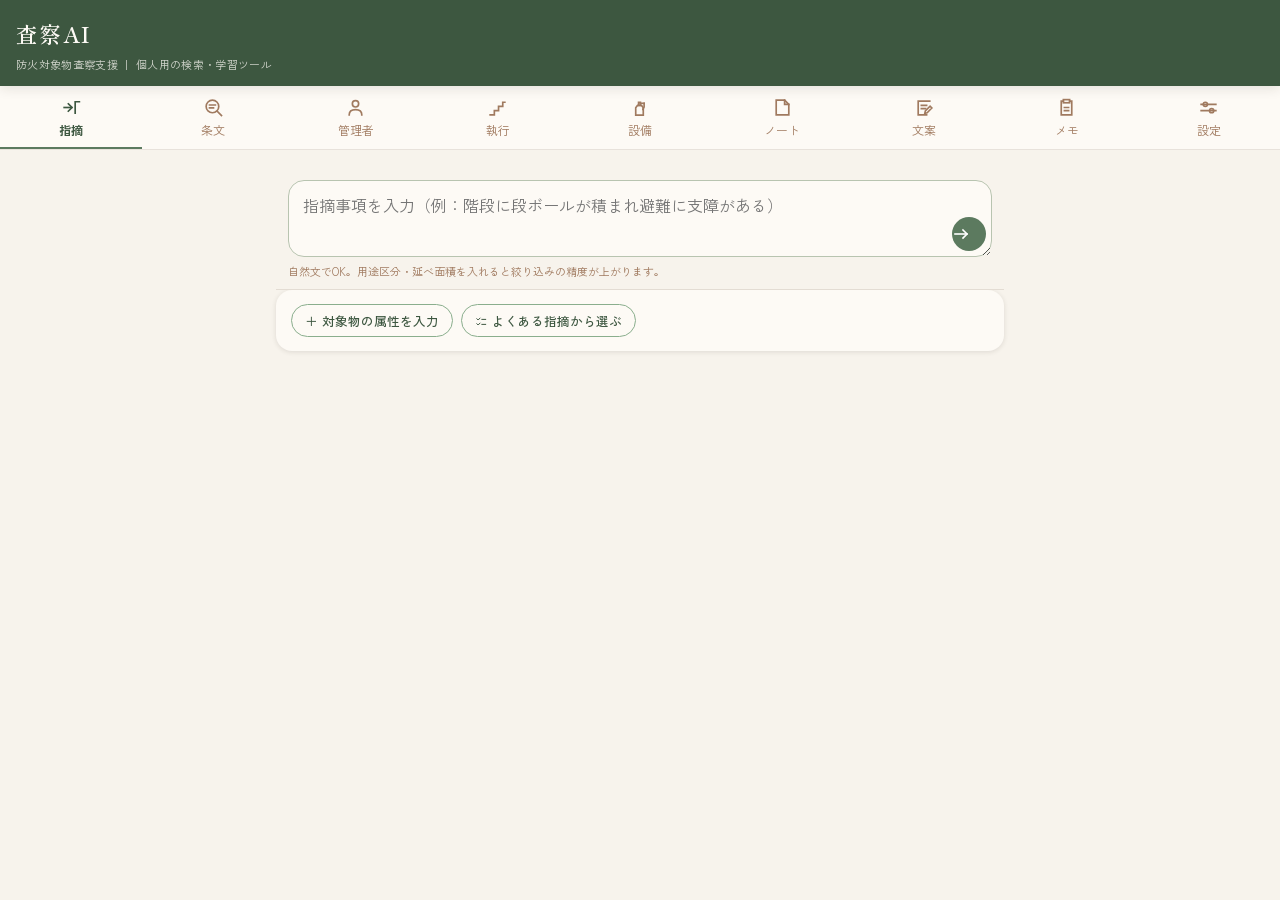
<file: index.html>
<!DOCTYPE html>
<html lang="ja">
<head>
<meta charset="UTF-8">
<meta name="viewport" content="width=device-width, initial-scale=1, viewport-fit=cover">
<title>査察AI｜防火対象物査察支援</title>
<meta name="description" content="立入検査の指摘事項から根拠法令を引くための個人用ツール">
<meta name="theme-color" content="#3D5740">
<link rel="manifest" href="manifest.json">
<meta name="apple-mobile-web-app-capable" content="yes">
<meta name="apple-mobile-web-app-status-bar-style" content="black-translucent">
<meta name="apple-mobile-web-app-title" content="査察AI">
<link rel="apple-touch-icon" href="icons/icon-192.png">
<link rel="icon" href="icons/icon-192.png">
<link rel="preconnect" href="https://fonts.googleapis.com">
<link rel="preconnect" href="https://fonts.gstatic.com" crossorigin>
<link href="https://fonts.googleapis.com/css2?family=Shippori+Mincho:wght@400;600;700&family=Zen+Kaku+Gothic+New:wght@300;400;500;700&display=swap" rel="stylesheet">
<style>
:root{
  --cream:#F7F3EC; --warm-white:#FDFAF5;
  --sage:#5C7A5F; --sage-light:#8AAE8D; --sage-dark:#3D5740;
  --terra:#C0714F; --terra-light:#DDA08A; --terra-pale:#F5E6DF;
  --ochre:#C89A3E; --ochre-light:#EDD98A;
  --bark:#6B4F3A; --bark-light:#A07A5F;
  --ink:#2A2118; --ink-soft:#4A3F35;
  --mist:#B8C4B0;
  --shadow:rgba(42,33,24,0.12);
  --radius-sm:8px; --radius-md:16px; --radius-lg:24px; --radius-xl:36px;
  --font-serif:'Shippori Mincho',serif;
  --font-sans:'Zen Kaku Gothic New',sans-serif;
}
*{box-sizing:border-box;margin:0;padding:0}
html{-webkit-text-size-adjust:100%}
body{
  font-family:var(--font-sans);background:var(--cream);color:var(--ink);
  line-height:1.75;font-size:15px;
  padding-bottom:calc(24px + env(safe-area-inset-bottom,0px));
  -webkit-font-smoothing:antialiased;
}

/* ---------- 起動画面 ---------- */
#app-loading{
  position:fixed;inset:0;z-index:2000;background:var(--sage-dark);color:var(--warm-white);
  display:flex;flex-direction:column;align-items:center;justify-content:center;gap:18px;padding:24px;text-align:center;
}
#app-loading .mark{font-family:var(--font-serif);font-size:30px;letter-spacing:.14em}
#app-loading .bar{width:min(280px,72vw);height:5px;border-radius:3px;background:rgba(255,255,255,.22);overflow:hidden}
#app-loading .bar span{display:block;height:100%;width:0;background:var(--ochre-light);transition:width .3s ease}
#app-loading .msg{font-size:13px;opacity:.85;min-height:1.6em}

/* ---------- ヘッダー ---------- */
.site-header{
  background:var(--sage-dark);color:var(--warm-white);
  padding-top:max(14px,calc(14px + env(safe-area-inset-top,0px)));
  padding-bottom:12px;padding-left:16px;padding-right:16px;
  position:sticky;top:0;z-index:60;box-shadow:0 2px 12px var(--shadow);
}
@media (display-mode:standalone){
  .site-header{padding-top:max(20px,calc(env(safe-area-inset-top,0px) + 10px))}
}
.site-header h1{font-family:var(--font-serif);font-size:19px;font-weight:600;letter-spacing:.06em}
.site-header .sub{font-size:11px;opacity:.78;margin-top:2px;letter-spacing:.03em}

/* ---------- 検索窓（最上部固定） ---------- */
.searchbar{
  position:sticky;top:0;z-index:55;background:var(--cream);
  padding:10px 12px 8px;border-bottom:1px solid rgba(107,79,58,.14);
}
.searchbar.stick-under{top:0}
.search-input-wrap{position:relative;display:flex;align-items:center}
.searchbar input[type=search],.searchbar textarea{
  width:100%;font-family:var(--font-sans);font-size:16px;color:var(--ink);
  background:var(--warm-white);border:1.5px solid var(--mist);border-radius:var(--radius-md);
  padding:12px 44px 12px 14px;outline:none;resize:vertical;line-height:1.6;
}
.searchbar textarea{min-height:76px}
.searchbar input[type=search]:focus,.searchbar textarea:focus{border-color:var(--sage)}
.search-go{
  position:absolute;right:6px;bottom:6px;border:none;cursor:pointer;
  width:34px;height:34px;border-radius:50%;background:var(--sage);color:#fff;font-size:15px;
}
.search-hint{font-size:11px;color:var(--bark-light);margin-top:6px;line-height:1.6}

/* ---------- ナビ ---------- */
.nav-bar{
  display:flex;background:var(--warm-white);border-bottom:1px solid rgba(107,79,58,.14);
  position:sticky;top:0;z-index:58;
}
.nav-tab{
  flex:1;text-align:center;padding:11px 4px 9px;font-size:12px;cursor:pointer;
  border:none;background:none;color:var(--bark-light);font-family:var(--font-sans);
  border-bottom:2.5px solid transparent;transition:.15s;
;white-space:nowrap}
.sprite{position:absolute;width:0;height:0;overflow:hidden}
/* 図面の記号に寄せた線画。色はテキストから継承させ、選択状態の変化にそのまま追従させる */
.ico,.mk{fill:none;stroke:currentColor;stroke-width:1.6;stroke-linecap:square;stroke-linejoin:miter}
.nav-tab .ico{display:block;width:21px;height:21px;margin:0 auto 3px}
.mk{width:1em;height:1em;vertical-align:-.14em;margin-right:.35em;flex:none}
.mk.terra{color:var(--terra)}
.mk.sage{color:var(--sage-dark)}
h3 .mk{width:1.08em;height:1.08em;margin-right:.4em}
.search-go .ico{width:20px;height:20px;display:block}
.nav-tab.active{color:var(--sage-dark);border-bottom-color:var(--sage);font-weight:700}

.main{max-width:760px;margin:0 auto;padding:14px 12px 40px}
.module{display:none}
.module.active{display:block}

/* ---------- 共通パーツ ---------- */
.card{
  background:var(--warm-white);border-radius:var(--radius-md);
  padding:14px 15px;margin-bottom:12px;box-shadow:0 1px 5px var(--shadow);
}
.card h3{font-family:var(--font-serif);font-size:15px;color:var(--sage-dark);margin-bottom:8px;font-weight:600}
.muted{color:var(--bark-light);font-size:12px;line-height:1.7}
.row{display:flex;gap:8px;flex-wrap:wrap;align-items:center}
label.fld{display:block;font-size:12px;color:var(--bark);margin:10px 0 4px;font-weight:500}
select,input[type=text],input[type=number],input[type=date],input[type=password],textarea.f{
  width:100%;font-family:var(--font-sans);font-size:15px;color:var(--ink);
  background:var(--warm-white);border:1.5px solid var(--mist);border-radius:var(--radius-sm);
  padding:9px 10px;outline:none;
}
select:focus,input:focus,textarea.f:focus{border-color:var(--sage)}
textarea.f{min-height:70px;line-height:1.7;resize:vertical}
.btn{
  font-family:var(--font-sans);font-size:14px;font-weight:500;cursor:pointer;
  border:none;border-radius:var(--radius-xl);padding:10px 18px;background:var(--sage);color:#fff;
}
.btn.sec{background:var(--warm-white);color:var(--sage-dark);border:1.5px solid var(--sage-light)}
.btn.warn{background:var(--terra)}
.btn.sm{padding:6px 13px;font-size:12.5px}
.btn:disabled{opacity:.5;cursor:not-allowed}

.chips{display:flex;gap:6px;flex-wrap:wrap;margin:8px 0}
.chip{
  font-size:12px;padding:5px 11px;border-radius:var(--radius-xl);cursor:pointer;
  border:1.5px solid var(--mist);background:var(--warm-white);color:var(--bark);font-family:var(--font-sans);
}
.chip.on{background:var(--sage);border-color:var(--sage);color:#fff}

.badge{
  display:inline-block;font-size:10.5px;padding:2px 8px;border-radius:var(--radius-xl);
  background:var(--sage-light);color:#fff;margin-right:5px;vertical-align:middle;letter-spacing:.02em;
}
.badge.law{background:var(--sage-dark)}
.badge.rule{background:var(--bark-light)}
.badge.kenchiku{background:var(--ochre)}
.badge.kiken{background:var(--terra)}
.badge.tokutei{background:var(--terra);}
.badge.ord{background:var(--bark)}
.badge.fdma{background:var(--sage)}
.badge.note{background:var(--ochre)}
.bnitem{border:1px solid var(--mist);border-radius:var(--radius-sm);padding:10px 11px;margin-top:10px;background:var(--warm-white)}
.bnitem-h{display:flex;align-items:center;gap:8px;margin-bottom:7px}
.bnitem-n{width:20px;height:20px;border-radius:50%;background:var(--sage);color:#fff;
  font-size:11px;display:flex;align-items:center;justify-content:center;flex:none}
.bnitem-l{flex:1;font-size:12.5px;font-weight:700;color:var(--ink)}
.refgroup{border-top:1px solid var(--mist);padding:10px 0}
.refgroup:first-of-type{border-top:none;padding-top:2px}
.refgroup-t{font-size:11.5px;color:var(--bark-light);margin-bottom:6px}
.refgroup-i{display:flex;flex-wrap:wrap;gap:6px}
.reflink{display:flex;flex-direction:column;align-items:flex-start;gap:1px;
  background:var(--warm-white);border:1px solid var(--mist);border-radius:var(--radius-sm);
  padding:6px 10px;cursor:pointer;font-family:var(--font-sans);text-align:left;
  transition:border-color .15s,background .15s}
.reflink:hover{border-color:var(--sage-light);background:var(--cream)}
.reflink-n{font-size:12.5px;font-weight:700;color:var(--sage-dark);white-space:nowrap}
.reflink-p{font-size:10.5px;color:var(--bark-light)}
.tbl-wrap{overflow-x:auto;-webkit-overflow-scrolling:touch;margin-top:6px}
.tbl{border-collapse:collapse;font-size:12px;min-width:100%}
.tbl th,.tbl td{border:1px solid var(--mist);padding:5px 7px;vertical-align:top;text-align:left;line-height:1.7}
.tbl th{background:var(--cream);font-weight:700;white-space:nowrap}
.tbl td{max-width:min(60vw,420px);white-space:pre-wrap}

/* ---------- 設備判定 ---------- */
.row2{display:grid;grid-template-columns:1fr 1fr;gap:10px}
@media (max-width:420px){ .row2{grid-template-columns:1fr} }
.chk{display:flex;align-items:center;gap:8px;margin-top:10px;font-size:13px;color:var(--ink-soft)}
.chk input{width:auto;margin:0}
.calc{background:var(--warm-white);border:1px solid var(--mist);border-radius:var(--radius-sm);padding:10px 12px;margin-top:8px}
.calc-row{display:flex;justify-content:space-between;gap:10px;font-size:13px;padding:3px 0;line-height:1.7}
.calc-row span:first-child{color:var(--bark-light);flex-shrink:0}
.calc-row span:last-child{text-align:right}
.calc-row.total{border-top:1px solid var(--mist);margin-top:5px;padding-top:7px;font-weight:700;color:var(--sage-dark)}
.calc-row.muted span{color:var(--bark-light)}
.hit-note{background:rgba(192,113,79,.12);border-left:3px solid var(--terra);border-radius:var(--radius-sm);padding:8px 11px;font-size:13px;color:var(--bark)}
.ok-note{background:rgba(92,122,95,.1);border-left:3px solid var(--sage);border-radius:var(--radius-sm);padding:8px 11px;font-size:13px;color:var(--sage-dark)}
.setsubi-row{border-top:1px solid var(--mist);padding:11px 0}
.setsubi-row:first-of-type{border-top:none}
.setsubi-row .s-name{font-weight:700;font-size:13.5px;color:var(--ink)}
.setsubi-row .s-verdict{font-size:12.5px;margin-top:3px;color:var(--bark-light)}
.setsubi-row.hit .s-verdict{color:var(--terra);font-weight:700}
.setsubi-row.ok .s-verdict{color:var(--sage-dark)}
.setsubi-row .s-note{font-size:11.5px;color:var(--bark-light);margin-top:4px;line-height:1.8}
.setsubi-row .s-refs{margin-top:6px;display:flex;flex-wrap:wrap;gap:5px}
.zumen-img{max-width:100%;border-radius:var(--radius-sm);border:1px solid var(--mist);margin-top:10px;display:block}

/* ---------- 防火管理者・執行手続き ---------- */
.row2{display:grid;grid-template-columns:1fr 1fr;gap:10px}
@media (max-width:420px){ .row2{grid-template-columns:1fr} }
.checkline{
  display:flex;align-items:center;gap:8px;margin-top:12px;
  font-size:13px;color:var(--ink-soft);line-height:1.6;cursor:pointer;
}
.checkline input{width:18px;height:18px;accent-color:var(--sage);flex:0 0 auto}
.verdict{
  border-radius:var(--radius-md);padding:14px 16px;margin-bottom:12px;
  border:1px solid transparent;
}
.verdict.need{background:rgba(192,113,79,.13);border-color:rgba(192,113,79,.42)}
.verdict.free{background:rgba(92,122,95,.13);border-color:rgba(92,122,95,.4)}
.verdict .big{font-family:var(--font-serif);font-size:19px;font-weight:700;color:var(--ink);line-height:1.5}
.verdict .sub{font-size:12.5px;color:var(--ink-soft);margin-top:7px;line-height:1.85}
.kv{display:flex;gap:8px;flex-wrap:wrap;margin-top:10px}
.kv span{
  background:var(--warm-white);border:1px solid var(--mist);border-radius:var(--radius-xl);
  padding:3px 11px;font-size:11.5px;color:var(--ink-soft);
}
.stage{
  border-left:2px solid var(--mist);padding:0 0 18px 16px;margin-left:8px;position:relative;
}
.stage:last-child{border-left-color:transparent;padding-bottom:4px}
.stage::before{
  content:'';position:absolute;left:-6px;top:3px;width:10px;height:10px;border-radius:50%;
  background:var(--sage);border:2px solid var(--cream);
}
.stage .sname{font-family:var(--font-serif);font-size:15px;font-weight:700;color:var(--ink)}
.stage .sdesc{font-size:12.5px;color:var(--ink-soft);line-height:1.9;margin-top:5px}
.reflink{
  display:inline-block;background:var(--warm-white);border:1px solid var(--sage-light);
  border-radius:var(--radius-xl);padding:3px 11px;font-size:11.5px;
  color:var(--sage-dark);text-decoration:none;
}
.reflink:hover{background:var(--terra-pale);border-color:var(--terra)}
.stage .scaution{
  background:rgba(200,154,62,.15);border-radius:var(--radius-sm);
  padding:7px 10px;margin-top:8px;font-size:11.5px;color:var(--bark);line-height:1.75;
}

/* ---------- 条文カード ---------- */
.art{
  background:var(--warm-white);border-left:3px solid var(--sage-light);
  border-radius:var(--radius-sm);padding:12px 13px;margin-bottom:10px;box-shadow:0 1px 4px var(--shadow);
}
.art .head{display:flex;justify-content:space-between;align-items:flex-start;gap:8px}
.art .title{font-family:var(--font-serif);font-size:14.5px;color:var(--sage-dark);font-weight:600;line-height:1.55}
.art .caption{font-size:12.5px;color:var(--bark);margin-top:2px}
.art .crumbs{font-size:10.5px;color:var(--bark-light);margin-top:4px}
.art .point{font-size:11.5px;color:var(--terra);margin-top:5px}
.art .body{
  margin-top:9px;font-size:14px;line-height:1.95;color:var(--ink-soft);
  border-top:1px dashed rgba(107,79,58,.2);padding-top:9px;display:none;white-space:pre-wrap;
}
.art .body.open{display:block}
.art .body .para{margin-bottom:9px}
.art .body .pn{color:var(--sage);font-weight:700;margin-right:5px}
.art .body .item{margin-left:1em;font-size:13.5px}
.art .body .sub{margin-left:2em;font-size:13px;color:var(--bark)}
.art .foot{
  display:flex;justify-content:space-between;align-items:center;gap:8px;margin-top:9px;flex-wrap:wrap;
}
.art .foot a{
  font-size:12px;color:var(--terra);text-decoration:none;border-bottom:1px solid var(--terra-light);
}
.art .fresh{font-size:10px;color:var(--bark-light)}
.toggle-body{
  background:none;border:none;color:var(--sage);font-size:12px;cursor:pointer;
  font-family:var(--font-sans);padding:2px 0;
}

/* ---------- 指摘結果 ---------- */
.finding{
  background:var(--terra-pale);border-radius:var(--radius-md);padding:13px 14px;margin-bottom:14px;
}
.finding h4{font-family:var(--font-serif);font-size:14.5px;color:var(--bark);margin-bottom:3px;font-weight:600}
.finding .meta{font-size:11px;color:var(--bark-light);margin-bottom:9px}
.finding .note{
  font-size:12px;color:var(--ink-soft);background:rgba(255,255,255,.6);
  padding:8px 10px;border-radius:var(--radius-sm);margin-top:9px;line-height:1.75;
}
.conf{display:inline-block;font-size:10.5px;color:#fff;background:var(--sage);padding:2px 8px;border-radius:var(--radius-xl)}
.conf.mid{background:var(--ochre)}
.conf.low{background:var(--bark-light)}

/* ---------- 注意書き ---------- */
.disclaimer{
  background:rgba(200,154,62,.13);border:1px solid rgba(200,154,62,.42);
  border-radius:var(--radius-sm);padding:9px 11px;font-size:11.5px;color:var(--bark);
  line-height:1.75;margin:10px 0;
}
.disclaimer strong{color:var(--terra)}

/* ---------- メモ ---------- */
.memo{background:var(--warm-white);border-radius:var(--radius-md);padding:12px 13px;margin-bottom:10px;box-shadow:0 1px 4px var(--shadow)}
.memo .top{display:flex;justify-content:space-between;gap:8px;align-items:flex-start}
.memo .name{font-family:var(--font-serif);font-size:14px;color:var(--sage-dark);font-weight:600}
.memo .date{font-size:11px;color:var(--bark-light);white-space:nowrap}
.memo .txt{font-size:13.5px;margin-top:6px;line-height:1.8;white-space:pre-wrap}
.memo .refs{font-size:11.5px;color:var(--bark);margin-top:6px;line-height:1.8}
.memo .acts{display:flex;gap:6px;margin-top:8px}
.status{display:inline-block;font-size:10.5px;padding:2px 8px;border-radius:var(--radius-xl);color:#fff}
.status.open{background:var(--terra)}
.status.doing{background:var(--ochre)}
.status.done{background:var(--sage)}

.empty{text-align:center;color:var(--bark-light);font-size:13px;padding:26px 12px;line-height:1.9}

/* ---------- 共有前の注意喚起 ---------- */
.attn{
  background:rgba(192,113,79,.12);border-left:3px solid var(--terra);
  border-radius:var(--radius-sm);padding:8px 10px;margin:8px 0 0;
  font-size:11.5px;color:var(--bark);line-height:1.75;
}
.attn strong{color:var(--terra)}
.attn .tok{
  display:inline-block;background:var(--terra-pale);border-radius:var(--radius-xl);
  padding:1px 8px;margin:2px 3px 0 0;font-size:11px;color:var(--bark);
}
.attn-sum{
  background:rgba(192,113,79,.14);border:1px solid rgba(192,113,79,.4);
  border-radius:var(--radius-md);padding:11px 13px;margin-bottom:12px;
  font-size:12.5px;color:var(--bark);line-height:1.8;
}
.memo.flagged{border-left:3px solid var(--terra)}

/* ---------- AI解説 ---------- */
.ai{
  background:linear-gradient(180deg,rgba(138,174,141,.13),rgba(138,174,141,.05));
  border:1px solid rgba(92,122,95,.3);border-radius:var(--radius-md);
  padding:12px 13px;margin-top:10px;font-size:13.5px;line-height:1.95;white-space:pre-wrap;
}
.ai .lbl{font-size:10.5px;color:var(--sage-dark);font-weight:700;letter-spacing:.06em;margin-bottom:6px;display:block}

/* ---------- モーダル ---------- */
.modal-overlay{
  position:fixed;inset:0;background:rgba(42,33,24,.5);z-index:900;
  display:none;align-items:flex-end;justify-content:center;
}
.modal-overlay.open{display:flex}
.modal{
  background:var(--cream);width:100%;max-width:640px;max-height:88vh;overflow-y:auto;
  border-radius:var(--radius-lg) var(--radius-lg) 0 0;padding:18px 16px calc(24px + env(safe-area-inset-bottom,0px));
}
.modal h3{font-family:var(--font-serif);font-size:16px;color:var(--sage-dark);margin-bottom:4px}
.modal .close{float:right;background:none;border:none;font-size:20px;color:var(--bark-light);cursor:pointer;line-height:1}

.toast{
  position:fixed;left:50%;transform:translateX(-50%);bottom:calc(22px + env(safe-area-inset-bottom,0px));
  background:var(--ink);color:var(--warm-white);font-size:13px;padding:10px 18px;border-radius:var(--radius-xl);
  z-index:1200;opacity:0;pointer-events:none;transition:opacity .25s;max-width:88vw;text-align:center;
}
.toast.show{opacity:.95}

@media (min-width:720px){
  body{font-size:15.5px}
  .main{padding:20px 16px 60px}
  .site-header h1{font-size:22px}
}

/* ---------- 印刷（F4：参照メモ・簡易帳票） ---------- */
@media print{
  body{background:#fff;padding:0;font-size:11pt}
  .site-header,.nav-bar,.searchbar,.modal-overlay,.toast,.no-print,.btn,.toggle-body{display:none !important}
  .module{display:none !important}
  .module.active{display:block !important}
  .card,.art,.memo,.finding{box-shadow:none;border:1px solid #bbb;break-inside:avoid;background:#fff}
  .art .body{display:block !important}
  .art .foot a{color:#000;border:none}
  .art .foot a::after{content:" (" attr(href) ")";font-size:8pt;color:#555;word-break:break-all}
  .print-foot{display:block !important;margin-top:14px;font-size:9pt;color:#333;border-top:1px solid #999;padding-top:8px}
}
.print-foot{display:none}
</style>
</head>
<body>
<svg class="sprite" aria-hidden="true" focusable="false"><defs>
<symbol id="i-shiteki" viewBox="0 0 20 20"><path d="M3 10h7"/><path d="M7 6.5 10.5 10 7 13.5"/><path d="M17.5 4.5h-4v11"/></symbol>
<symbol id="i-jobun" viewBox="0 0 20 20"><circle cx="9" cy="9" r="6"/><path d="M6.2 7.6h5.6M6.2 10.4h3.8"/><path d="m13.6 13.6 4 4"/></symbol>
<symbol id="i-boka" viewBox="0 0 20 20"><circle cx="10" cy="6.5" r="3"/><path d="M4 17c0-3.3 2.7-5 6-5s6 1.7 6 5"/></symbol>
<symbol id="i-shikkou" viewBox="0 0 20 20"><path d="M3 17h4v-4h4V9h4V5h2"/></symbol>
<symbol id="i-setsubi" viewBox="0 0 20 20"><path d="M6.4 17.2v-7l1.7-2.2h3.8l1.7 2.2v7z"/><path d="M9.1 8V5.2h1.8V8"/><path d="M10.9 6H14.4"/><path d="M14.4 6v3.4c0 1.2-1.2 1.3-1.2 2.5"/></symbol>
<symbol id="i-knowhow" viewBox="0 0 20 20"><path d="M4 3h8l4 4v10H4z"/><path d="M12 3v4h4"/></symbol>
<symbol id="i-memo" viewBox="0 0 20 20"><path d="M7 4H5v13h10V4h-2"/><rect x="7" y="2.5" width="6" height="3"/><path d="M8 10h4M8 13h4"/></symbol>
<symbol id="i-settings" viewBox="0 0 20 20"><path d="M3 7h14M3 13h14"/><circle cx="7" cy="7" r="2"/><circle cx="13" cy="13" r="2"/></symbol>
<symbol id="i-law" viewBox="0 0 20 20"><rect x="3" y="4" width="14" height="13"/><path d="M6 8h8M6 11h8M6 14h5"/></symbol>
<symbol id="i-cycle" viewBox="0 0 20 20"><path d="M16.2 10a6.2 6.2 0 1 1-1.9-4.5"/><path d="M11.4 3.4 14.7 5.7 12.4 9"/></symbol>
<symbol id="i-timeline" viewBox="0 0 20 20"><path d="M3 10h13"/><path d="M13.5 6.5 17 10l-3.5 3.5"/><circle cx="6" cy="10" r="2"/></symbol>
<symbol id="i-print" viewBox="0 0 20 20"><path d="M6 8V3h8v5"/><path d="M6 15H3V8h14v7h-3"/><path d="M6 12h8v5H6z"/></symbol>
<symbol id="i-check" viewBox="0 0 20 20"><path d="m4 10.5 4 4L16 6"/></symbol>
<symbol id="i-warn" viewBox="0 0 20 20"><path d="M10 3 18 17H2z"/><path d="M10 8v4"/><path d="M10 14.6h0" stroke-linecap="round"/></symbol>
<symbol id="i-external" viewBox="0 0 20 20"><path d="M11 3h6v6"/><path d="M17 3 9.5 10.5"/><path d="M15 12v5H3V5h5"/></symbol>
<symbol id="i-arrow" viewBox="0 0 20 20"><path d="M3 10h12"/><path d="m11 6 4 4-4 4"/></symbol>
<symbol id="i-checklist" viewBox="0 0 20 20"><path d="m3 6 2 2 3-3"/><path d="m3 14 2 2 3-3"/><path d="M11 7h6M11 15h6"/></symbol>
<symbol id="i-ai" viewBox="0 0 20 20"><path d="M3 4h14v9H8.5L5 16.5V13H3z"/><path d="M7.5 8.5h0M10 8.5h0M12.5 8.5h0" stroke-linecap="round"/></symbol>
<symbol id="i-export" viewBox="0 0 20 20"><path d="M10 3v9"/><path d="m6.5 8.5 3.5 3.5 3.5-3.5"/><path d="M4 14v3h12v-3"/></symbol>
<symbol id="i-import" viewBox="0 0 20 20"><path d="M10 12V3"/><path d="M6.5 6.5 10 3l3.5 3.5"/><path d="M4 14v3h12v-3"/></symbol>
<symbol id="i-note" viewBox="0 0 20 20"><circle cx="10" cy="10" r="7.2"/><path d="M10 9.2v4.4"/><path d="M10 6.6h0" stroke-linecap="round"/></symbol>
<symbol id="i-bunan" viewBox="0 0 20 20"><path d="M15 4H4v13h8"/><path d="M7 8h5M7 11h4"/><path d="m17 10.5-4.5 4.5-2.2.5.5-2.2 4.5-4.5z"/></symbol>
</defs></svg>


<!-- ============ 起動画面 ============ -->
<div id="app-loading">
  <div class="mark">査察AI</div>
  <div class="bar"><span id="load-bar"></span></div>
  <div class="msg" id="load-msg">法令データを読み込んでいます…</div>
</div>

<!-- ============ アプリ本体 ============ -->
<div id="app-main" style="display:none">

  <header class="site-header">
    <h1>査察AI</h1>
    <div class="sub">防火対象物査察支援 ｜ 個人用の検索・学習ツール</div>
  </header>

  <nav class="nav-bar">
    <button class="nav-tab active" data-mod="shiteki" onclick="showModule('shiteki')"><svg class="ico"><use href="#i-shiteki"/></svg>指摘</button>
    <button class="nav-tab" data-mod="jobun" onclick="showModule('jobun')"><svg class="ico"><use href="#i-jobun"/></svg>条文</button>
    <button class="nav-tab" data-mod="boka" onclick="showModule('boka')"><svg class="ico"><use href="#i-boka"/></svg>管理者</button>
    <button class="nav-tab" data-mod="shikkou" onclick="showModule('shikkou')"><svg class="ico"><use href="#i-shikkou"/></svg>執行</button>
    <button class="nav-tab" data-mod="setsubi" onclick="showModule('setsubi')"><svg class="ico"><use href="#i-setsubi"/></svg>設備</button>
    <button class="nav-tab" data-mod="knowhow" onclick="showModule('knowhow')"><svg class="ico"><use href="#i-knowhow"/></svg>ノート</button>
    <button class="nav-tab" data-mod="bunan" onclick="showModule('bunan')"><svg class="ico"><use href="#i-bunan"/></svg>文案</button>
    <button class="nav-tab" data-mod="memo" onclick="showModule('memo')"><svg class="ico"><use href="#i-memo"/></svg>メモ</button>
    <button class="nav-tab" data-mod="settings" onclick="showModule('settings')"><svg class="ico"><use href="#i-settings"/></svg>設定</button>
  </nav>

  <main class="main">

    <!-- ============ F1 指摘事項→根拠法令 ============ -->
    <section id="mod-shiteki" class="module active">
      <div class="searchbar">
        <div class="search-input-wrap">
          <textarea id="q-shiteki" placeholder="指摘事項を入力（例：階段に段ボールが積まれ避難に支障がある）" enterkeyhint="search"></textarea>
          <button class="search-go" onclick="runShiteki()" aria-label="検索"><svg class="ico"><use href="#i-arrow"/></svg></button>
        </div>
        <div class="search-hint">自然文でOK。用途区分・延べ面積を入れると絞り込みの精度が上がります。</div>
      </div>

      <div class="card no-print">
        <div class="row">
          <button class="btn sec sm" onclick="toggleAttrs()" id="attr-toggle-btn">＋ 対象物の属性を入力</button>
          <button class="btn sec sm" onclick="openChecklist()"><svg class="mk"><use href="#i-checklist"/></svg>よくある指摘から選ぶ</button>
        </div>
        <div id="attrs" style="display:none">
          <label class="fld" for="yoto">用途区分（令別表第一）</label>
          <select id="yoto"><option value="">（指定しない）</option></select>
          <div id="yoto-info" class="muted" style="margin-top:5px"></div>
          <label class="fld" for="area">延べ面積（㎡）</label>
          <input type="number" id="area" inputmode="numeric" placeholder="例：1200">
          <label class="fld" for="ninin">収容人員（人）</label>
          <input type="number" id="ninin" inputmode="numeric" placeholder="例：45">
        </div>
      </div>

      <div id="shiteki-result"></div>
    </section>

    <!-- ============ F3 条文検索・学習 ============ -->
    <section id="mod-jobun" class="module">
      <div class="searchbar">
        <div class="search-input-wrap">
          <input type="search" id="q-jobun" placeholder="キーワード / 条番号（例：誘導灯、令26条、法17の3の3）" enterkeyhint="search">
          <button class="search-go" onclick="runJobun()" aria-label="検索"><svg class="ico"><use href="#i-arrow"/></svg></button>
        </div>
        <div class="chips" id="law-chips"></div>
      </div>
      <div id="jobun-result">
        <div class="empty">調べたい語句か条番号を入力してください。<br>「令10条」「消防法第8条」のような指定もできます。</div>
      </div>
    </section>

    <!-- ============ 防火管理者の判定 ============ -->
    <section id="mod-boka" class="module">
      <div class="card">
        <h3>防火管理者の要否と甲種・乙種の判定</h3>
        <div class="muted">令別表第一の項と収容人員・延べ面積から、選任義務の有無と資格の別を根拠条文つきで示します。</div>

        <label class="fld">用途区分（令別表第一）</label>
        <select id="bk-yoto" onchange="renderBokaSanteiHint();runBoka()"></select>

        <div class="row2">
          <div>
            <label class="fld">収容人員（人）</label>
            <input type="number" id="bk-nin" min="0" step="1" placeholder="例：45" oninput="runBoka()">
          </div>
          <div>
            <label class="fld">延べ面積（㎡）</label>
            <input type="number" id="bk-menseki" min="0" step="1" placeholder="例：420" oninput="runBoka()">
          </div>
        </div>

        <label class="checkline"><input type="checkbox" id="bk-kengen" onchange="runBoka()">
          管理について権原が分かれている（テナント・区分所有）</label>

        <div id="bk-santei"></div>
      </div>
      <div id="boka-result"></div>
    </section>

    <!-- ============ 設備判定 ============ -->
    <section id="mod-setsubi" class="module">
      <div class="card">
        <h3>図面から面積を読み取る（任意）</h3>
        <div class="disclaimer">
          <strong>図面は事業所を特定できる情報の塊です。</strong>社名・住所・設計者名が入っていることが多く、
          送信すると Anthropic に届きます。送信前に画像と警告を表示しますので、必ず確認してください。
          立入検査で知り得た関係者の秘密は、みだりに他に漏らしてはなりません（消防法第4条第4項）。<br>
          読み取れるのは<strong>図面に書かれている面積表・寸法の文字</strong>です。
          図面の輪郭から面積を測るものではありません。読み取った数値は必ずご自身で確認してください。
        </div>
        <input type="file" id="zumen-file" accept="image/*" onchange="onZumenPicked(event)">
        <div id="zumen-preview"></div>
      </div>

      <div class="card">
        <h3>対象物の条件</h3>
        <label class="fld">用途区分（令別表第一）</label>
        <select id="s-yoto" onchange="runSetsubi()"></select>
        <div class="row2">
          <div>
            <label class="fld">延べ面積（㎡）</label>
            <input type="number" id="s-area" inputmode="decimal" placeholder="例：850" oninput="runSetsubi()">
          </div>
          <div>
            <label class="fld">地階を除く階数</label>
            <input type="number" id="s-floors" inputmode="numeric" placeholder="例：3" oninput="runSetsubi()">
          </div>
        </div>
        <label class="fld">主要構造部</label>
        <select id="s-kouzou" onchange="runSetsubi()">
          <option value="other">耐火構造でない</option>
          <option value="taika">特定主要構造部が耐火構造</option>
          <option value="juntaika">準耐火構造</option>
        </select>
        <label class="chk"><input type="checkbox" id="s-nanen" onchange="runSetsubi()">
          壁及び天井の室内に面する部分の仕上げが難燃材料</label>
        <label class="chk"><input type="checkbox" id="s-chika" onchange="runSetsubi()">
          地階がある</label>
        <label class="chk"><input type="checkbox" id="s-musou" onchange="runSetsubi()">
          無窓階がある</label>
        <div class="row2">
          <div>
            <label class="fld">地階・無窓階・3階以上の階の床面積（最大・㎡）</label>
            <input type="number" id="s-kaimen" inputmode="decimal" placeholder="任意" oninput="runSetsubi()">
          </div>
          <div></div>
        </div>
        <div class="row2">
          <div>
            <label class="fld">電気設備がある場所の床面積（㎡）</label>
            <input type="number" id="s-denki" inputmode="decimal" placeholder="任意" oninput="runSetsubi()">
          </div>
          <div>
            <label class="fld">多量の火気を使用する場所の床面積（㎡）</label>
            <input type="number" id="s-kaki" inputmode="decimal" placeholder="任意" oninput="runSetsubi()">
          </div>
        </div>
      </div>
      <div id="setsubi-result"></div>

      <div class="card">
        <h3><svg class="mk"><use href="#i-timeline"/></svg>遡及適用（既存不適格）の判定</h3>
        <div class="muted">基準が改正されたとき、既存の対象物に新しい基準が及ぶかを当たり付けします。
          用途区分は上の「対象物の条件」で選んだものを使います。</div>
        <label class="fld">どちらの筋道か</label>
        <select id="sk-mode" onchange="runSokyu()">
          <option value="kaisei">基準が改正された（法第17条の2の5）</option>
          <option value="youto">用途を変更した（法第17条の3）</option>
        </select>
        <div class="row2">
          <div>
            <label class="fld">増築・改築部分の床面積（㎡）</label>
            <input type="number" id="sk-zou" inputmode="decimal" placeholder="無ければ空欄" oninput="runSokyu()">
          </div>
          <div>
            <label class="fld">基準時の延べ面積（㎡）</label>
            <input type="number" id="sk-base" inputmode="decimal" placeholder="無ければ空欄" oninput="runSokyu()">
          </div>
        </div>
        <label class="chk"><input type="checkbox" id="sk-shuzen" onchange="runSokyu()">
          主要構造部である壁の過半の修繕・模様替えをした</label>
        <label class="chk"><input type="checkbox" id="sk-tekigou" onchange="runSokyu()">
          いったん現行基準に適合させた</label>
        <label class="chk"><input type="checkbox" id="sk-futekigou" onchange="runSokyu()">
          変更前から基準に適合していなかった（用途変更のとき）</label>
        <div id="sokyu-result"></div>
      </div>

      <div class="card">
        <h3><svg class="mk"><use href="#i-cycle"/></svg>点検・報告の期限</h3>
        <div class="muted">用途区分は上の「対象物の条件」で選んだものを使います。</div>
        <label class="fld">前回の報告日</label>
        <input type="date" id="tk-last" oninput="runTenken()">
        <div id="tenken-result"></div>
      </div>
    </section>

    <!-- ============ ノウハウノート ============ -->
    <section id="mod-knowhow" class="module">
      <div class="searchbar">
        <div class="search-input-wrap">
          <input type="text" id="q-knowhow" placeholder="ノウハウを検索" oninput="renderKnowhow()">
        </div>
        <button class="btn sm" onclick="openKnowhowEditor()">＋ 追加</button>
      </div>
      <div class="disclaimer">
        自分で調べて理解したことを、<strong>自分の言葉で</strong>書き留める場所です。
        書いた内容は検索結果と「指摘→根拠」にも出ます。<br>
        市販の書籍や解説書の文章をそのまま書き写さないでください。要点を自分の言葉で整理したものを残す使い方を想定しています。
        <strong>このノートは端末内にのみ保存され、リポジトリには入りません。</strong>
      </div>
      <div id="knowhow-list"></div>
    </section>

    <!-- ============ 執行手続きの参照 ============ -->
    <section id="mod-shikkou" class="module">
      <div class="card">
        <h3>立入検査・違反処理の進め方</h3>
        <div class="muted">各段階の根拠条文と、標準マニュアルの該当箇所を並べます。実際の運用は所属の違反処理規程によります。</div>
        <div class="chips" id="flow-chips" style="margin-top:12px"></div>
      </div>
      <div id="shikkou-result"></div>
    </section>

    <!-- ============ F2 査察メモ ============ -->
<!-- ============ 文案作成 ============ -->
    <section id="mod-bunan" class="module">
      <div class="card">
        <h3>立入検査結果通知書の文案</h3>
        <div class="muted">不備事項欄に書く文章の下書きを作ります。
          立入検査標準マニュアル第５の様式例６に沿った形です。</div>
        <div class="disclaimer">
          通知書は<strong>行政指導</strong>であり、是正を強制するものではありません（立入検査標準マニュアル）。
          文案は下書きです。事実関係と条項の確定、所属の様式への当てはめは起案者が行ってください。
        </div>

        <div class="row2">
          <div>
            <label class="fld">立入検査日</label>
            <input type="date" id="bn-date" oninput="runBunan()">
          </div>
          <div>
            <label class="fld">報告期限</label>
            <input type="date" id="bn-limit" oninput="runBunan()">
          </div>
        </div>
        <label class="fld">消防対象物の名称</label>
        <input type="text" id="bn-name" placeholder="例：A商店ビル（仮名で下書きし、清書時に実名へ）" oninput="runBunan()">
        <label class="fld">所在地</label>
        <input type="text" id="bn-addr" placeholder="下書き段階では空欄でも構いません" oninput="runBunan()">
        <label class="fld">立会者（職・氏名）</label>
        <input type="text" id="bn-tachiai" placeholder="例：総務部長" oninput="runBunan()">
      </div>

      <div class="card">
        <h3>不備事項</h3>
        <div class="muted">指摘を選ぶと、文案と根拠条項が入ります。場所や設備名は自分で埋めてください。</div>
        <label class="fld">指摘を追加</label>
        <select id="bn-add" onchange="addBunanItem(this.value)"></select>
        <div id="bn-items"></div>
      </div>

      <div id="bunan-result"></div>
    </section>

    <section id="mod-memo" class="module">
      <div class="searchbar">
        <div class="search-input-wrap">
          <input type="search" id="q-memo" placeholder="メモを検索（事業所・指摘内容・法令）" oninput="renderMemos()">
        </div>
      </div>
      <div class="card no-print">
        <div class="row">
          <button class="btn sm" onclick="openMemoEditor()">＋ 新しいメモ</button>
          <button class="btn sec sm" onclick="window.print()"><svg class="mk"><use href="#i-print"/></svg>印刷 / PDF</button>
          <button class="btn sec sm" onclick="exportMemos()"><svg class="mk"><use href="#i-export"/></svg>書き出し</button>
        </div>
        <div class="muted" style="margin-top:8px">
          事業所名・関係者名は仮名（A商店・甲ビル等）で記録することを勧めます。
        </div>
      </div>
      <div id="memo-list"></div>
      <div class="print-foot"></div>
    </section>

    <!-- ============ 設定 ============ -->
    <section id="mod-settings" class="module">
      <div class="card">
        <h3>収録している法令データ</h3>
        <div id="law-freshness"></div>
        <div class="disclaimer">
          表示している条文は取得時点のものです。<strong>法令改正への追随が遅れている可能性</strong>があるため、
          最終確認は必ず e-Gov法令検索の原典で行ってください。データを更新するには
          <code>scripts/fetch_laws.py</code> を再実行して再デプロイします。
        </div>
      </div>

      <div class="card">
        <h3>火災予防条例</h3>
        <div id="ord-status" class="muted"></div>
        <div class="disclaimer">
          市町村の火災予防条例は e-Gov法令検索に収録されていません。各自治体の例規集から取得したものを
          <code>scripts/anonymize_ordinance.py</code> で<strong>自治体名をマスクした状態</strong>にしてから同梱します。
        </div>
      </div>

      <div class="card">
        <h3>消防庁の通知・標準マニュアル</h3>
        <div id="fdma-status" class="muted"></div>
        <div class="disclaimer">
          出典：消防庁ホームページ（<a href="https://www.fdma.go.jp/" target="_blank" rel="noopener">https://www.fdma.go.jp/</a>）。
          <strong>本アプリの作成者がPDFからページ単位でテキストを抽出して再構成したもの</strong>であり、
          内容について消防庁が保証したものではありません。マニュアルは改正されるため、
          必ず原典PDFで最新版をご確認ください。
        </div>
      </div>

      <div class="card">
        <h3>AI解説（Claude API・任意）</h3>
        <div class="muted">
          APIキーを登録すると、検索結果に平易な解説を付けられます。未登録でも検索・条文表示は
          すべてオフラインで動作します。
        </div>
        <label class="fld" for="apikey">APIキー（sk-ant-… ／ この端末のブラウザにのみ保存）</label>
        <input type="password" id="apikey" placeholder="sk-ant-...">
        <div class="row" style="margin-top:10px">
          <button class="btn sm" onclick="saveApiKey()">保存</button>
          <button class="btn sec sm" onclick="clearApiKey()">削除</button>
        </div>
        <div id="api-status" class="muted" style="margin-top:8px"></div>
        <div class="disclaimer">
          APIキーはブラウザの localStorage に平文で保存され、ブラウザから直接 Anthropic に送信されます。
          共用端末では使わないでください。
        </div>
      </div>

      <div class="card">
        <h3>データの保存先</h3>
        <div id="sync-status" class="muted"></div>
        <div class="disclaimer">
          査察メモは<strong>この端末のブラウザ内にのみ</strong>保存され、リポジトリには入りません。
          固有名詞や所属固有の運用に触れる記述があるメモには、一覧と編集画面で
          <strong><svg class="mk terra"><use href="#i-warn"/></svg>の注意表示</strong>が出ます。書き出し・印刷・同期の前に確認してください。
        </div>
        <div class="row" style="margin-top:10px">
          <button class="btn sec sm" onclick="openFirebaseSetup()">Firebase同期を設定</button>
          <button class="btn sec sm" onclick="importMemos()"><svg class="mk"><use href="#i-import"/></svg>読み込み</button>
        </div>
      </div>

      <div class="card">
        <h3>このツールについて</h3>
        <div class="muted">
          防火対象物査察支援AI v4.0（個人用版）<br>
          出典：e-Gov法令検索（<a href="https://laws.e-gov.go.jp/" target="_blank" rel="noopener">https://laws.e-gov.go.jp/</a>）<br>
          法令データは政府標準利用規約（第2.0版）／CC BY 4.0 互換のもとで利用しています。
        </div>
        <div class="disclaimer">
          <strong>加工の明示：</strong>本アプリは e-Gov法令検索が提供する法令データを、
          条単位に分解して再構成したうえで表示しています。火災予防条例は自治体の例規集から取得し、
          自治体を特定できる情報をマスクする加工を行っています。
          <strong>これらの加工は本アプリの作成者が独自に行ったものであり、内容について国・自治体が
          保証したものではありません。</strong>
        </div>
        <div class="disclaimer">
          <strong>本ツールは法解釈の最終判断を行うものではありません。</strong>
          提示される根拠法令は実務上の一般的な整理であり、個々の事案への当てはめと最終的な判断は
          利用者本人が行ってください。
        </div>
      </div>
    </section>

  </main>
</div>

<!-- ============ モーダル ============ -->
<div class="modal-overlay" id="modal-overlay" onclick="if(event.target===this)closeModal()">
  <div class="modal" id="modal-body"></div>
</div>
<div class="toast" id="toast"></div>

<script>
/* =====================================================================
   査察AI v4.0 — 単一HTML型PWA
   法令データは data/ 配下の静的JSON（ビルド時に e-Gov法令API から取得）
   ===================================================================== */

const PREFIX = 'sst_';
const AI_MODEL = 'claude-opus-5';

const DB = { index:null, laws:{}, articles:[], yoto:null, findings:null, ords:null };
const state = { lawFilter:new Set(), lastResult:null };

/* ---------------------------------------------------------------
   起動
   --------------------------------------------------------------- */
function setProgress(pct, msg){
  document.getElementById('load-bar').style.width = pct + '%';
  if (msg) document.getElementById('load-msg').textContent = msg;
}

async function boot(){
  try {
    setProgress(6, '法令の一覧を読み込み中…');
    DB.index = await getJSON('data/laws_index.json');

    const total = DB.index.laws.length;
    let done = 0;
    for (const meta of DB.index.laws){
      setProgress(10 + Math.round(70 * done / total), meta.law_title + ' を読み込み中…');
      const law = await getJSON(meta.file);
      DB.laws[law.law_id] = law;
      done++;
    }

    setProgress(84, '用途区分と指摘辞書を読み込み中…');
    DB.yoto = await getJSON('data/yoto.json');
    DB.findings = await getJSON('data/findings_map.json');
    DB.ords = await getJSON('data/ordinances.json').catch(() => null);

    setProgress(88, '消防庁の通知・マニュアルを読み込み中…');
    DB.fdma = await getJSON('data/fdma.json').catch(() => null);
    DB.setsubi = await getJSON('data/setsubi.json').catch(() => null);
    DB.syn = await getJSON('data/synonyms.json').catch(() => null);
    DB.sokyu = await getJSON('data/sokyu.json').catch(() => null);
    DB.tenken = await getJSON('data/tenken.json').catch(() => null);
    DB.jinin = await getJSON('data/jinin.json').catch(() => null);
    DB.reflinks = await getJSON('data/reflinks.json').catch(() => null);
    DB.bunrei = await getJSON('data/bunrei.json').catch(() => null);
    DB.boka = await getJSON('data/boka_kanri.json').catch(() => null);
    DB.enf  = await getJSON('data/enforcement.json').catch(() => null);

    setProgress(92, '検索用の索引を作成中…');
    buildIndex();

    setProgress(100, '準備ができました');
    initUI();
    document.getElementById('app-loading').style.display = 'none';
    document.getElementById('app-main').style.display = 'block';
  } catch (err){
    setProgress(100, '読み込みに失敗しました');
    document.getElementById('load-msg').innerHTML =
      '読み込みに失敗しました。<br>オンラインで一度開くとオフラインでも使えるようになります。<br><small>' +
      String(err.message || err) + '</small>';
  }
}

async function getJSON(path){
  const res = await fetch(path, { cache:'no-cache' });
  if (!res.ok) throw new Error(path + ' (' + res.status + ')');
  return res.json();
}

/* ---------------------------------------------------------------
   検索索引
   --------------------------------------------------------------- */
/* 条文は「千五百平方メートル」、実務では「1500㎡」と書く。
   検索語と条文の両方を同じ表記に寄せないと、面積や距離では永久に噛み合わない。
   ただし「一部」「一般」まで数字にすると壊れるので、
   単位や「第◯条」のように数として使われている箇所だけを変換する。 */
const KANJI_DIGITS = { '〇':0,'零':0,'一':1,'二':2,'三':3,'四':4,'五':5,'六':6,'七':7,'八':8,'九':9 };
const KANJI_UNITS  = { '十':10,'百':100,'千':1000 };

function kanjiNumToArabic(text){
  if (/^[〇零一二三四五六七八九]+$/.test(text)){
    let n = 0;
    for (const c of text) n = n * 10 + KANJI_DIGITS[c];
    return n;
  }
  let total = 0, cur = 0, man = 0;
  for (const c of text){
    if (c === '万'){ man += (total + cur) * 10000; total = 0; cur = 0; continue; }
    if (c in KANJI_DIGITS){ cur = KANJI_DIGITS[c]; continue; }
    if (c in KANJI_UNITS){ total += (cur || 1) * KANJI_UNITS[c]; cur = 0; continue; }
    return null;
  }
  return man + total + cur;
}

const K = '[〇零一二三四五六七八九十百千万]+';
const NUM_UNIT_RE  = new RegExp('(' + K + ')(?=平方メートル|メートル|平方米|平米|m2|㎡|坪|階|人|個|時間|分|年|月|日|倍)', 'g');
const NUM_ARTICLE_RE = new RegExp('第(' + K + ')(?=条|項|号|章|節|款|目|種|類)', 'g');

function normalizeNumbers(s){
  s = s.replace(NUM_ARTICLE_RE, (m, g) => {
    const n = kanjiNumToArabic(g);
    return n === null ? m : '第' + n;
  });
  return s.replace(NUM_UNIT_RE, (m, g) => {
    const n = kanjiNumToArabic(g);
    return n === null ? m : String(n);
  });
}

function normalize(s){
  s = (s || '').normalize('NFKC').toLowerCase();
  s = normalizeNumbers(s);
  return s
    .replace(/平方メートル|平方米|平米|m2|㎡/g, '㎡')
    .replace(/メートル/g, 'm')
    .replace(/[\s　]+/g, '')
    .replace(/[，、。．・「」（）()]/g, '');
}

function articleText(a){
  let t = '';
  for (const p of a.paras || []){
    t += p.text || '';
    for (const it of p.items || []){
      t += (it.text || '');
      for (const c of it.children || []){
        t += (c.text || '');
        for (const c2 of c.children || []) t += (c2.text || '');
      }
    }
  }
  return t;
}

function buildIndex(){
  for (const meta of DB.index.laws){
    const law = DB.laws[meta.law_id];
    for (const a of law.articles){
      if (a.deleted) continue;
      const body = articleText(a);
      DB.articles.push({
        lawId: law.law_id, lawTitle: law.law_title, short: law.short,
        enforcement: law.enforcement_date, fetched: law.fetched_at, sourceUrl: law.source_url,
        title: a.title, caption: a.caption, crumbs: a.crumbs || [],
        url: a.url, paras: a.paras || [],
        nTitle: normalize(a.title), nCaption: normalize(a.caption),
        nCrumbs: normalize((a.crumbs || []).join('')), nBody: normalize(body),
        num: parseArticleNumber(a.title)
      });
    }
  }

  buildAppdxIndex();
  buildOrdinanceIndex();
  buildFdmaIndex();

  // 辞書：指摘辞書のキーワード＋用途名＋条見出しの語
  const dict = new Set();
  for (const e of DB.findings.entries){
    for (const k of e.keywords) dict.add(normalize(k));
  }
  for (const y of DB.yoto.items){
    const n = normalize(y.name);
    if (n.length >= 2 && n.length <= 14) dict.add(n);
  }
  for (const a of DB.articles){
    const cap = (a.caption || '').replace(/[（）]/g, '');
    for (const part of cap.split(/[、・及びその他又は等に関する]+/)){
      const n = normalize(part);
      if (n.length >= 2 && n.length <= 12) dict.add(n);
    }
  }
  DB.dict = [...dict].filter(Boolean).sort((a, b) => b.length - a.length);
}

/* 別表（令別表第二の消火器の適応性、危政令別表第四の指定可燃物の数量など）を
   検索対象に加える。条文本体には数値が書かれておらず表にしかない基準が多いため、
   ここが引けないと「適応する消火器は何か」に答えられない。 */
function buildAppdxIndex(){
  for (const meta of DB.index.laws){
    const law = DB.laws[meta.law_id];
    if (!law || !law.appdx) continue;
    for (const t of law.appdx){
      if (!t.rows || !t.rows.length) continue;
      const flat = t.rows.map(r => r.join(' ')).join('\n');
      DB.articles.push({
        lawId: meta.law_id, groupId: 'appdx', lawTitle: law.law_title,
        short: law.short, isAppdx: true, rows: t.rows,
        enforcement: law.enforcement_date, fetched: law.fetched_at,
        sourceUrl: law.source_url,
        title: t.title, caption: t.related || '',
        crumbs: [], url: law.source_url,
        paras: [{ num: '1', text: flat }],
        nTitle: normalize(law.short + t.title),
        nCaption: normalize(t.related || ''), nCrumbs: '',
        nBody: normalize(flat), num: null
      });
    }
  }
}

/* 匿名化済みの火災予防条例を、法令と同じ形で検索対象に加える。
   条例には e-Gov のリンクが無いので url は空にし、表示側で出典の書き方を変える。 */
function buildOrdinanceIndex(){
  if (!DB.ords || !Array.isArray(DB.ords.ordinances)) return;
  for (const ord of DB.ords.ordinances){
    const kind = ord.kind || '条例';
    // 消防法施行規則と紛らわしくならないよう、条例側の規則は「条例規則」と表示する
    const badge = kind === '規則' ? '条例規則' : '条例';
    for (const a of ord.articles || []){
      if (!a.title || !a.text) continue;
      DB.articles.push({
        lawId: 'ord:' + ord.id, groupId: 'ordkind:' + kind,
        lawTitle: ord.title, short: badge, isOrd: true, ordKind: kind,
        muniType: ord.muni_type || '',
        enforcement: '', fetched: DB.ords.generated_at, sourceUrl: '',
        title: a.title, caption: '', crumbs: [], url: '',
        paras: [{ num: '1', text: a.text }],
        nTitle: normalize(a.title), nCaption: '', nCrumbs: '', nBody: normalize(a.text),
        num: parseArticleNumber(a.title)
      });
    }
  }
}

/* 消防庁の標準マニュアル（ページ単位）と通知・通達（書誌）を検索対象に加える。
   マニュアルは原典PDFの該当ページへ直接リンクする（#page=N）。 */
function buildFdmaIndex(){
  if (!DB.fdma) return;

  const FDMA_BADGE = { 'マニュアル': '消防庁', '執務資料': '執務資料', 'ガイドライン': 'ガイド' };

  for (const doc of DB.fdma.documents || []){
    const kind = doc.kind || 'マニュアル';
    for (const p of doc.pages || []){
      if (p.toc) continue;          // 目次は見出し語を全部含むので索引から外す
      DB.articles.push({
        lawId: 'fdma:' + doc.id, groupId: 'fdmakind:' + kind,
        lawTitle: doc.title, short: FDMA_BADGE[kind] || '消防庁',
        isFdma: true, kind: kind,
        noticeNo: doc.notice_no, noticeDate: doc.date,
        enforcement: '', fetched: DB.fdma.fetched_at, sourceUrl: doc.url,
        title: 'P.' + p.page, caption: p.heading || '',
        crumbs: [(doc.notice_no ? doc.notice_no + '　' : '') + (doc.date || '')],
        url: doc.url + '#page=' + p.page,
        paras: [{ num: '1', text: p.text }],
        nTitle: normalize(doc.title + ' P.' + p.page),
        nCaption: normalize(p.heading || ''), nCrumbs: '',
        nBody: normalize(p.text), num: null
      });
    }
  }

  // 本文を収録した通知は、書誌だけの項目と二重に出さない
  const fullTextUrls = new Set((DB.fdma.documents || []).map(d => d.url));

  for (const n of DB.fdma.notices || []){
    if (fullTextUrls.has(n.url)) continue;
    DB.articles.push({
      lawId: 'fdma:notice', lawTitle: '消防庁', short: '通知',
      isFdma: true, kind: '通知', noBody: true,
      noticeNo: n.no, noticeDate: n.date,
      enforcement: '', fetched: DB.fdma.fetched_at, sourceUrl: n.url,
      title: n.no || n.kind || '通知', caption: n.title,
      crumbs: n.date ? [n.date] : [],
      url: n.url, paras: [],
      nTitle: normalize(n.no || ''), nCaption: normalize(n.title),
      nCrumbs: '', nBody: normalize(n.title), num: null
    });
  }
}

/* 「第三十三条の二」→ {n:33, br:[2]} */
const KANJI = { '〇':0,'一':1,'二':2,'三':3,'四':4,'五':5,'六':6,'七':7,'八':8,'九':9 };
const KUNIT = { '十':10,'百':100,'千':1000 };
function kanjiToInt(s){
  if (!s) return null;
  let total = 0, cur = 0, seen = false;
  for (const ch of s){
    if (ch in KANJI){ cur = KANJI[ch]; seen = true; }
    else if (ch in KUNIT){ total += (cur || 1) * KUNIT[ch]; cur = 0; seen = true; }
    else return null;
  }
  return seen ? total + cur : null;
}
/* 法令は漢数字、条例は算用数字で書かれているので両方受ける */
function numOf(s){
  if (/^\d+$/.test(s)) return parseInt(s, 10);
  return kanjiToInt(s);
}
function parseArticleNumber(title){
  const K = '[〇一二三四五六七八九十百千]+|\\d+';
  const m = new RegExp('^第(' + K + ')条((?:の(?:' + K + '))*)$').exec(title || '');
  if (!m) return null;
  const n = numOf(m[1]);
  if (n === null) return null;
  const br = [];
  for (const bm of (m[2] || '').matchAll(/の([〇一二三四五六七八九十百千]+|\d+)/g)){
    const v = numOf(bm[1]);
    if (v === null) return null;
    br.push(v);
  }
  return { n, br };
}

/* ---------------------------------------------------------------
   クエリ解析
   --------------------------------------------------------------- */
/* 「建基令」が「令」に、「建築基準法」が「法」に食われないよう、
   長く具体的な略称から順に判定する。 */
const LAW_ALIAS = [
  { re:/(火災予防条例施行規則|条例施行規則|条例規則)/, id:'ordrule' },
  { re:/(火災予防条例|条例)/,            id:'ord' },
  { re:/(建築基準法施行令|建基令)/,       id:'325CO0000000338' },
  { re:/(建築基準法|建基法)/,            id:'325AC0000000201' },
  { re:/(危険物の規制に関する政令|危政令)/, id:'334CO0000000306' },
  { re:/(消防法施行規則|施行規則|規則)/, id:'336M50000008006' },
  { re:/(消防法施行令|施行令|令)/,       id:'336CO0000000037' },
  { re:/(消防法|法)/,                    id:'323AC1000000186' }
];

/** 「令10条」「消防法第17条の3の3」「規則23」等を拾う */
function parseArticleQuery(raw){
  // 「令第十条」も「令26条」も同じように引けるようにする。
  // 条例は算用数字、法令は漢数字で書かれているので、どちらも打たれる。
  const q = (raw || '').normalize('NFKC').replace(/[\s　]/g, '')
    .replace(/第([〇零一二三四五六七八九十百千]+)条/g,
             (mm, g) => { const n = kanjiNumToArabic(g); return n === null ? mm : '第' + n + '条'; })
    .replace(/の([〇零一二三四五六七八九十百千]+)/g,
             (mm, g) => { const n = kanjiNumToArabic(g); return n === null ? mm : 'の' + n; });
  const m = /(第?)(\d+)条?((?:の\d+)*)/.exec(q);
  if (!m) return null;
  const head = q.slice(0, m.index);
  let lawId = null;
  for (const al of LAW_ALIAS){ if (al.re.test(head)){ lawId = al.id; break; } }
  if (!lawId && !/条/.test(q)) return null;      // 法令名も「条」も無ければ番号指定とみなさない
  const n = parseInt(m[2], 10);
  const br = [...(m[3] || '').matchAll(/の(\d+)/g)].map(x => parseInt(x[1], 10));
  return { lawId, n, br };
}

function matchArticleNumber(a, spec){
  if (!a.num) return false;
  if (spec.lawId === 'ordrule'){ if (!a.isOrd || a.ordKind !== '規則') return false; }
  else if (spec.lawId === 'ord'){ if (!a.isOrd) return false; }
  else if (spec.lawId && a.lawId !== spec.lawId) return false;
  else if (!spec.lawId && a.isOrd) return false;   // 法令名の指定なしなら条例は出さない
  if (a.num.n !== spec.n) return false;
  if (spec.br.length === 0) return true;
  if (a.num.br.length < spec.br.length) return false;
  return spec.br.every((v, i) => a.num.br[i] === v);
}

/** クエリから検索語を取り出す（辞書一致＋文字種ラン） */
function extractTerms(raw){
  const q = normalize(raw);
  if (!q) return [];
  const terms = new Set();
  for (const d of DB.dict){ if (d.length >= 2 && q.includes(d)) terms.add(d); }
  for (const run of raw.normalize('NFKC').match(/[一-龥]{2,}|[ァ-ヴー]{2,}|[a-zA-Z0-9]{2,}/g) || []){
    const n = normalize(run);
    if (!n) continue;
    terms.add(n);
    if (n.length > 4){
      for (let len = 2; len <= 4; len++){
        for (let i = 0; i + len <= n.length; i++) terms.add(n.slice(i, i + len));
      }
    }
  }
  // 上位語に埋もれた短い語は落とす
  const list = [...terms].filter(t => t.length >= 2);
  return list.filter(t => !list.some(o => o !== t && o.length > t.length && o.includes(t)) || t.length >= 3);
}

function countOccurrences(hay, needle, cap){
  if (!hay || !needle) return 0;
  let n = 0, i = 0;
  while ((i = hay.indexOf(needle, i)) !== -1){ n++; i += needle.length; if (n >= cap) break; }
  return n;
}

/* 実務の言い方から条文へ橋を架ける。
   「既存不適格」「面積区画」のように条文に存在しない語は、
   同義語を足すだけでなく、確実に見せたい条を先頭に固定するのが早い。 */
function synonymLookup(raw){
  if (!DB.syn) return { terms: [], refs: [], words: [] };
  const q = normalize(raw);
  const terms = [], refs = [], words = [];
  for (const e of DB.syn.entries){
    const keys = [e.word].concat(e.also || []);
    if (!keys.some(k => q.includes(normalize(k)))) continue;
    words.push(e.word);
    for (const t of e.terms || []) terms.push(t);
    for (const r of e.refs || []) refs.push(r);
  }
  return { terms, refs, words };
}

/* 「令別表第二」のような別表の指定は、条番号と同じく一意に決まる。
   語句検索に流すと、件名にその語を含む通知に負けてしまうので、
   条番号と同じ扱いで直接引き当てる。 */
function parseAppdxQuery(raw){
  const q = normalize(raw);
  const m = /^(.*?)(別表第[〇一二三四五六七八九十0-9]+(?:の[〇一二三四五六七八九十0-9]+)?)$/.exec(q);
  if (!m) return null;
  const shortName = m[1];
  const title = m[2];
  const hits = DB.articles.filter(a =>
    a.isAppdx && normalize(a.title) === title &&
    (!shortName || normalize(a.short) === shortName));
  return hits.length ? hits : null;
}

function searchArticles(raw, opts){

  opts = opts || {};
  const appdxHits = parseAppdxQuery(raw);
  if (appdxHits) return appdxHits.map(a => ({ art: a, score: 1000 }));

  const spec = parseArticleQuery(raw);
  if (spec){
    const hits = DB.articles.filter(a => matchArticleNumber(a, spec));
    if (hits.length) return hits.map(a => ({ art:a, score:1000 }));
  }

  const syn = synonymLookup(raw);
  const terms = [...new Set(extractTerms(raw).concat(syn.terms.map(normalize)))].filter(Boolean);
  if (!terms.length) return [];

  const pinned = [];
  const pinnedIds = new Set();
  for (const r of syn.refs){
    // 基準が条文ではなく別表にしか書かれていないものがある（消火器の適応性など）
    const a = r.appdx
      ? DB.articles.find(x => x.isAppdx && x.lawId === r.law_id && x.title === r.appdx)
      : findArticle(r.law_id, r.article);
    if (a && !pinnedIds.has(a.lawId + a.title)){
      pinnedIds.add(a.lawId + a.title);
      pinned.push({ art: a, score: 900, pinned: true, point: r.point });
    }
  }

  const out = [];
  for (const a of DB.articles){
    if (state.lawFilter.size &&
        !state.lawFilter.has(a.lawId) && !state.lawFilter.has(a.groupId)) continue;
    let score = 0, matched = 0;
    for (const t of terms){
      const w = Math.min(t.length, 6);
      let s = 0;
      if (a.nCaption.includes(t)){
        // 見出しが「防火区画」そのものの条は、
        // 「技術的基準から除かれる防火区画…」のような枝葉の条より確実に上に出したい。
        // 一致した語が見出しに占める割合で重みを付ける。
        const cover = t.length / Math.max(a.nCaption.length, 1);
        s += 7 * w * (1 + cover * 1.6);
      }
      if (a.nTitle.includes(t))   s += 3 * w;
      if (a.nCrumbs.includes(t))  s += 2 * w;
      const bodyHits = countOccurrences(a.nBody, t, 4);
      if (bodyHits) s += w * (1 + Math.min(bodyHits, 3) * 0.5);
      if (s > 0){ matched++; score += s; }
    }
    if (!matched) continue;
    score *= (1 + (matched - 1) * 0.6);                 // 複数語一致を優遇
    score /= 1 + Math.log10(1 + a.nBody.length / 400);  // 長文条文の水増しを抑える
    out.push({ art:a, score });
  }
  out.sort((x, y) => y.score - x.score);
  const rest = out.filter(x => !pinnedIds.has(x.art.lawId + x.art.title));
  return pinned.concat(rest).slice(0, opts.limit || 25);
}

/* ---------------------------------------------------------------
   描画ヘルパ
   --------------------------------------------------------------- */
/* 記号は絵文字に頼らず、図面の語彙で描いた線画スプライトから引く。
   端末ごとの絵文字フォントの差で見え方が変わるのを避ける狙いもある。 */
function icon(name, cls){
  return '<svg class="mk' + (cls ? ' ' + cls : '') + '" aria-hidden="true"><use href="#i-' + name + '"/></svg>';
}

function esc(s){
  return String(s == null ? '' : s)
    .replace(/&/g,'&amp;').replace(/</g,'&lt;').replace(/>/g,'&gt;')
    .replace(/"/g,'&quot;').replace(/'/g,'&#39;');
}
function badgeClass(short){
  if (short === '法') return 'law';
  if (short === '令') return '';
  if (short === '規則') return 'rule';
  if (short === '危政令') return 'kiken';
  if (short === '条例' || short === '条例規則') return 'ord';
  if (short === 'ノート') return 'note';
  if (short === '通知' || short === '消防庁' || short === '執務資料' || short === 'ガイド') return 'fdma';
  return 'kenchiku';
}
function fmtDate(iso){ return (iso || '').slice(0, 10); }
/* Date を地方時のまま YYYY-MM-DD にする。
   toISOString() は UTC に直すため、JST の午前0時が前日になってしまう。 */
function fmtLocalDate(d){
  const p = n => String(n).padStart(2, '0');
  return d.getFullYear() + '-' + p(d.getMonth() + 1) + '-' + p(d.getDate());
}

let artSeq = 0;
function renderArticle(a, point){
  const id = 'art' + (artSeq++);
  let body = '';
  for (const p of a.paras){
    const pn = p.num && p.num !== '1' ? '<span class="pn">' + esc(p.num) + '</span>' : '';
    body += '<div class="para">' + pn + esc(p.text);
    for (const it of p.items || []){
      body += '<div class="item">' + esc(it.title) + '　' + esc(it.text);
      for (const c of it.children || []){
        body += '<div class="sub">' + esc(c.title) + '　' + esc(c.text) + '</div>';
      }
      body += '</div>';
    }
    body += '</div>';
  }
  if (a.isAppdx){
    body = '<div class="tbl-wrap"><table class="tbl">' +
      a.rows.map((r, i) =>
        '<tr>' + r.map(c =>
          '<' + (i === 0 ? 'th' : 'td') + '>' + esc(c) + '</' + (i === 0 ? 'th' : 'td') + '>'
        ).join('') + '</tr>').join('') +
      '</table></div>';
  }

  let foot;
  if (a.isOrd){
    foot = '<span class="fresh">出典：自治体の例規集（自治体名は非表示）。原典で確認してください</span>' +
           '<span class="fresh">取り込み ' + esc(fmtDate(a.fetched)) + '</span>';
  } else if (a.isAppdx){
    foot = '<a href="' + esc(a.url) + '" target="_blank" rel="noopener">' + icon('external') + 'e-Gov法令検索で開く</a>' +
           '<span class="fresh">施行 ' + esc(a.enforcement) + '／取得 ' + esc(fmtDate(a.fetched)) + '</span>';
  } else if (a.isKnowhow){
    foot = '<span class="fresh">自分のノート（この端末にのみ保存）</span>' +
           '<span class="fresh">更新 ' + esc(fmtDate(a.fetched)) + '</span>';
  } else if (a.isFdma){
    foot = '<a href="' + esc(a.url) + '" target="_blank" rel="noopener">' + icon('external') + '消防庁の原典PDFを開く</a>' +
           '<span class="fresh">出典：消防庁' +
           (a.noticeDate ? '／' + esc(a.noticeDate) : '') +
           '／取得 ' + esc(fmtDate(a.fetched)) + '</span>';
  } else {
    foot = '<a href="' + esc(a.url) + '" target="_blank" rel="noopener">' + icon('external') + 'e-Gov法令検索で開く</a>' +
           '<span class="fresh">施行 ' + esc(a.enforcement) + '／取得 ' + esc(fmtDate(a.fetched)) + '</span>';
  }

  const bodyLabel = a.isAppdx ? '表を表示 ▾' : (a.isFdma ? '本文を表示 ▾' : '条文を表示 ▾');

  return '' +
  '<div class="art">' +
    '<div class="head"><div>' +
      '<div class="title"><span class="badge ' + badgeClass(a.short) + '">' + esc(a.short) + '</span>' +
        esc(a.lawTitle) + ' ' + esc(a.title) + '</div>' +
      (a.caption ? '<div class="caption">' + esc(a.caption) + '</div>' : '') +
      (a.crumbs.length ? '<div class="crumbs">' + esc(a.crumbs.join(' ＞ ')) + '</div>' : '') +
      (point ? '<div class="point">▸ ' + esc(point) + '</div>' : '') +
    '</div></div>' +
    (a.noBody
      ? '<div class="muted" style="margin-top:6px">本文は収録していません。原典PDFでご確認ください。</div>'
      : '<button class="toggle-body no-print" onclick="toggleBody(\'' + id + '\',this)">' + bodyLabel + '</button>' +
        '<div class="body" id="' + id + '">' + body + '</div>') +
    '<div class="foot">' + foot + '</div>' +
  '</div>';
}

function toggleBody(id, btn){
  const el = document.getElementById(id);
  el.classList.toggle('open');
  btn.textContent = el.classList.contains('open') ? '条文を閉じる ▴' : '条文を表示 ▾';
}

function findArticle(lawId, title){
  return DB.articles.find(a => a.lawId === lawId && a.title === title) || null;
}

/* ---------------------------------------------------------------
   F1：指摘事項 → 根拠法令
   --------------------------------------------------------------- */
function scoreFinding(entry, raw){
  const q = normalize(raw);
  if (!q) return 0;
  let score = 0, hits = 0;
  for (const k of entry.keywords){
    const n = normalize(k);
    if (n && q.includes(n)){ score += n.length * 3; hits++; }
  }
  for (const part of entry.label.split(/[／・、（）]/)){
    const n = normalize(part);
    if (n.length >= 3 && q.includes(n)){ score += n.length * 2; hits++; }
  }
  if (!hits) return 0;
  return score * (1 + (hits - 1) * 0.35);
}

function runShiteki(){
  const raw = document.getElementById('q-shiteki').value.trim();
  const box = document.getElementById('shiteki-result');
  if (!raw){
    box.innerHTML = '<div class="empty">指摘事項を入力してください。</div>';
    return;
  }

  const scored = DB.findings.entries
    .map(e => ({ e, s: scoreFinding(e, raw) }))
    .filter(x => x.s > 0)
    .sort((a, b) => b.s - a.s)
    .slice(0, 4);

  const yotoVal = document.getElementById('yoto').value;
  const yoto = yotoVal ? DB.yoto.items[parseInt(yotoVal, 10)] : null;

  let html = '';
  html += '<div class="disclaimer no-print">' +
    '<strong>これは判断の補助です。</strong>該当条項の確定と法解釈は、必ず e-Gov の条文本文を確認したうえで' +
    'ご自身で判断してください。</div>';

  if (yoto){
    html += '<div class="card"><h3>対象物の前提</h3>' +
      '<div>' + (yoto.tokutei ? '<span class="badge tokutei">特定防火対象物</span>' : '') +
      esc(yoto.label) + '</div>';
    const area = document.getElementById('area').value;
    const nin  = document.getElementById('ninin').value;
    if (area || nin){
      html += '<div class="muted" style="margin-top:5px">' +
        (area ? '延べ面積 ' + esc(area) + '㎡　' : '') + (nin ? '収容人員 ' + esc(nin) + '人' : '') + '</div>';
    }
    if (yoto.tokutei){
      html += '<div class="muted" style="margin-top:6px">特定防火対象物のため、点検報告は1年に1回、' +
        '既存対象物への遡及適用など取扱いが変わる規定があります。</div>';
    }
    html += '</div>';
  }

  if (!scored.length){
    html += '<div class="card"><h3>該当する指摘パターンが見つかりませんでした</h3>' +
      '<div class="muted">辞書に無い指摘のようです。下の条文検索結果を手がかりにしてください。' +
      'よく使う指摘は data/findings_map.json に追記できます。</div>';
    // 辞書に無くても、自分のノートに書いてあるかもしれない
    const notes = knowhowHitsFor({ keywords: [], category: '' }, raw);
    for (const ka of notes) html += renderArticle(ka, '自分のノート');
    html += '</div>';
  } else {
    const top = scored[0].s;
    scored.forEach((x, i) => {
      const e = x.e;
      const ratio = x.s / top;
      const cls = i === 0 && ratio >= 0.999 ? '' : (ratio >= 0.6 ? 'mid' : 'low');
      const lbl = cls === '' ? '第1候補' : (cls === 'mid' ? '候補' : '関連の可能性');
      html += '<div class="finding">' +
        '<h4>' + esc(e.label) + '</h4>' +
        '<div class="meta"><span class="conf ' + cls + '">' + lbl + '</span> ' + esc(e.category) +
        (e.ordinance ? ' <span class="badge ord">条例の確認要</span>' : '') + '</div>';
      for (const ref of e.refs){
        const a = findArticle(ref.law_id, ref.article);
        html += a ? renderArticle(a, ref.point) :
          '<div class="muted">（未収録：' + esc(ref.law_id) + ' ' + esc(ref.article) + '）</div>';
      }
      if (e.note) html += '<div class="note">' + icon('note') + esc(e.note) + '</div>';
      // 自分のノートがあれば条文より先に見せる
      for (const ka of knowhowHitsFor(e, raw)) html += renderArticle(ka, '自分のノート');
      if (e.ordinance){
        html += '<div class="note">' + icon('law','terra') + 'この指摘は火災予防条例に基準が委任されている部分があります。' +
          '所属の条例本文を必ず併せて確認してください。' + ordHint() + '</div>';
        const ordHits = ordinanceHitsFor(e, raw);
        for (const oa of ordHits) html += renderArticle(oa, '条例側の該当箇所（候補）');
      }
      const manHits = manualHitsFor(e, raw);
      for (const ma of manHits){
        html += renderArticle(ma, (e.category === '執行手続き' ? '違反処理' : '立入検査') + 'の進め方（候補）');
      }
      const shiryoHits = shirioHitsFor(e, raw);
      for (const sa of shiryoHits){
        html += renderArticle(sa, sa.kind + 'の関係箇所（候補）');
      }
      html += '</div>';
    });
  }

  const extra = searchArticles(raw, { limit:8 });
  const shown = new Set();
  for (const x of scored) for (const r of x.e.refs) shown.add(r.law_id + ':' + r.article);
  const rest = extra.filter(r => !shown.has(r.art.lawId + ':' + r.art.title)).slice(0, 5);
  if (rest.length){
    html += '<div class="card"><h3>語句が一致したその他の条文</h3>' +
      rest.map(r => renderArticle(r.art)).join('') + '</div>';
  }

  html += '<div class="card no-print"><div class="row">' +
    '<button class="btn sm" onclick="explainShiteki()">' + icon('ai') + 'AIで解説を補足</button>' +
    '<button class="btn sec sm" onclick="memoFromResult()">' + icon('memo') + 'メモに残す</button>' +
    '<button class="btn sec sm" onclick="window.print()"><svg class="mk"><use href="#i-print"/></svg>印刷 / PDF</button>' +
    '</div><div id="ai-shiteki"></div></div>';

  html += '<div class="print-foot">査察AI v4.0／出典：e-Gov法令検索。本資料は判断の補助であり、' +
    '最終的な法令適用の判断は作成者本人が行うものです。</div>';

  box.innerHTML = html;
  state.lastResult = { raw, entries: scored.map(x => x.e), yoto, extra: rest.map(r => r.art) };
  window.scrollTo({ top:0, behavior:'smooth' });
}

/* 指摘の種類に応じて、参照すべき標準マニュアルのページを拾う。
   執行手続きなら違反処理標準マニュアル、それ以外は立入検査標準マニュアル。 */
function manualHitsFor(entry, raw){
  if (!DB.fdma) return [];
  const wantIhan = entry.category === '執行手続き';
  const docId = wantIhan ? 'fdma:manual_ihan' : 'fdma:manual_tachiiri';
  const pages = DB.articles.filter(a => a.lawId === docId);
  if (!pages.length) return [];

  const terms = [...new Set(entry.keywords.concat(extractTerms(raw)).map(normalize))]
    .filter(t => t.length >= 2);
  if (!terms.length) return [];

  const scored = [];
  for (const a of pages){
    let s = 0, matched = 0;
    for (const t of terms){
      const hits = countOccurrences(a.nBody, t, 3);
      if (hits){ s += Math.min(t.length, 6) * (1 + hits * 0.4); matched++; }
      if (a.nCaption.includes(t)) s += t.length * 2;
    }
    if (matched >= 2) scored.push({ a, s: s * (1 + (matched - 1) * 0.4) });
  }
  scored.sort((x, y) => y.s - x.s);
  return scored.slice(0, 2).map(x => x.a);
}

/* 執務資料（消防庁の質疑応答）とガイドラインから、その指摘に関係しそうな箇所を拾う。
   条文だけでは判断できない「この場合どう扱うか」に効く。 */
function shirioHitsFor(entry, raw){
  const pages = DB.articles.filter(a =>
    a.isFdma && (a.kind === '執務資料' || a.kind === 'ガイドライン'));
  if (!pages.length) return [];

  const terms = [...new Set(entry.keywords.concat(extractTerms(raw)).map(normalize))]
    .filter(t => t.length >= 2);
  if (!terms.length) return [];

  const scored = [];
  for (const a of pages){
    let s = 0, matched = 0;
    for (const t of terms){
      const hits = countOccurrences(a.nBody, t, 3);
      if (hits){ s += Math.min(t.length, 6) * (1 + hits * 0.4); matched++; }
      if (a.nTitle.includes(t)) s += t.length * 1.5;
    }
    if (matched >= 2) scored.push({ a, s: s * (1 + (matched - 1) * 0.5) });
  }
  scored.sort((x, y) => y.s - x.s);

  // 同じ資料から何ページも並べても仕方ないので、資料ごとに1ページに絞る
  const seen = new Set();
  const out = [];
  for (const x of scored){
    if (seen.has(x.a.lawId)) continue;
    seen.add(x.a.lawId);
    out.push(x.a);
    if (out.length >= 2) break;
  }
  return out;
}

/* 条例に基準が委任されている指摘について、条例側の候補条文を拾う */
function ordinanceHitsFor(entry, raw){
  const ordArts = DB.articles.filter(a => a.isOrd);
  if (!ordArts.length) return [];
  const terms = [...new Set(entry.keywords.concat(extractTerms(raw)).map(normalize))]
    .filter(t => t.length >= 2);
  if (!terms.length) return [];
  const scored = [];
  for (const a of ordArts){
    let s = 0, matched = 0;
    for (const t of terms){
      const hits = countOccurrences(a.nBody, t, 3);
      if (hits){ s += Math.min(t.length, 6) * (1 + hits * 0.4); matched++; }
    }
    if (matched >= 1) scored.push({ a, s: s * (1 + (matched - 1) * 0.5) });
  }
  scored.sort((x, y) => y.s - x.s);
  return scored.slice(0, 3).map(x => x.a);
}

function ordHint(){
  const n = DB.ords && DB.ords.ordinances ? DB.ords.ordinances.length : 0;
  return n ? '（このツールには匿名化済みの条例が' + n + '件入っています）'
           : '（このツールにはまだ条例データが入っていません）';
}

function toggleAttrs(){
  const el = document.getElementById('attrs');
  const on = el.style.display === 'none';
  el.style.display = on ? 'block' : 'none';
  document.getElementById('attr-toggle-btn').textContent = on ? '－ 属性を閉じる' : '＋ 対象物の属性を入力';
}

function openChecklist(){
  const byCat = {};
  for (const e of DB.findings.entries){ (byCat[e.category] = byCat[e.category] || []).push(e); }
  let html = '<button class="close" onclick="closeModal()">✕</button><h3>よくある指摘</h3>' +
    '<div class="muted">選ぶと入力欄に入ります。</div>';
  for (const cat of Object.keys(byCat)){
    html += '<div style="margin-top:12px"><div class="badge">' + esc(cat) + '</div>';
    for (const e of byCat[cat]){
      html += '<div style="margin:7px 0"><button class="chip" style="text-align:left;white-space:normal" ' +
        'onclick="pickFinding(\'' + e.id + '\')">' + esc(e.label) + '</button></div>';
    }
    html += '</div>';
  }
  openModal(html);
}

function pickFinding(id){
  const e = DB.findings.entries.find(x => x.id === id);
  if (!e) return;
  document.getElementById('q-shiteki').value = e.label;
  closeModal();
  runShiteki();
}

/* ---------------------------------------------------------------
   F3：条文検索
   --------------------------------------------------------------- */
function runJobun(){
  const raw = document.getElementById('q-jobun').value.trim();
  const box = document.getElementById('jobun-result');
  if (!raw){
    box.innerHTML = '<div class="empty">調べたい語句か条番号を入力してください。</div>';
    return;
  }
  const hits = searchArticles(raw, { limit:25 });
  if (!hits.length){
    box.innerHTML = '<div class="empty">見つかりませんでした。<br>語句を短くするか、別の言い方を試してください。</div>';
    return;
  }
  let html = '<div class="muted" style="margin:4px 0 10px">' + hits.length + '件（上位から表示）</div>';
  html += hits.map(h => renderArticle(h.art)).join('');
  html += '<div class="card no-print"><div class="row">' +
    '<button class="btn sm" onclick="explainJobun()">' + icon('ai') + 'この語句をやさしく解説</button>' +
    '<button class="btn sec sm" onclick="window.print()"><svg class="mk"><use href="#i-print"/></svg>印刷 / PDF</button>' +
    '</div><div id="ai-jobun"></div></div>';
  html += '<div class="print-foot">査察AI v4.0／出典：e-Gov法令検索。最終確認は原典で行ってください。</div>';
  box.innerHTML = html;
  state.lastJobun = { raw, arts: hits.slice(0, 6).map(h => h.art) };
}

function renderLawChips(){
  const wrap = document.getElementById('law-chips');
  let html = DB.index.laws.map(l =>
    '<button class="chip" data-law="' + l.law_id + '" onclick="toggleLawFilter(\'' + l.law_id + '\')">' +
    esc(l.short) + '</button>').join('');
  for (const ord of (DB.ords && DB.ords.ordinances) || []){
    const id = 'ord:' + ord.id;
    const lbl = (ord.kind || '条例') === '規則' ? '条例規則' : '条例';
    html += '<button class="chip" data-law="' + esc(id) + '" onclick="toggleLawFilter(\'' + esc(id) + '\')">' + lbl + '</button>';
  }
  if (DB.fdma){
    // 標準マニュアルは個別に、執務資料・ガイドラインは種別でまとめて絞り込む
    for (const doc of DB.fdma.documents || []){
      if ((doc.kind || 'マニュアル') !== 'マニュアル') continue;
      const id = 'fdma:' + doc.id;
      const lbl = doc.title.includes('立入検査') ? '立入検査M' : '違反処理M';
      html += '<button class="chip" data-law="' + esc(id) + '" onclick="toggleLawFilter(\'' + esc(id) + '\')">' + lbl + '</button>';
    }
    for (const kind of ['執務資料', 'ガイドライン']){
      if (!(DB.fdma.documents || []).some(d => d.kind === kind)) continue;
      const gid = 'fdmakind:' + kind;
      html += '<button class="chip" data-law="' + esc(gid) + '" onclick="toggleLawFilter(\'' + esc(gid) + '\')">' + esc(kind) + '</button>';
    }
    if ((DB.fdma.notices || []).length){
      html += '<button class="chip" data-law="fdma:notice" onclick="toggleLawFilter(\'fdma:notice\')">通知</button>';
    }
  }
  wrap.innerHTML = html;
}
function toggleLawFilter(id){
  if (state.lawFilter.has(id)) state.lawFilter.delete(id); else state.lawFilter.add(id);
  document.querySelectorAll('#law-chips .chip').forEach(c => {
    c.classList.toggle('on', state.lawFilter.has(c.dataset.law));
  });
  if (document.getElementById('q-jobun').value.trim()) runJobun();
}

/* ---------------------------------------------------------------
   F2：査察メモ（localStorage / Firebase同期に拡張可能な構造）
   --------------------------------------------------------------- */
function getMemos(){
  try { return JSON.parse(localStorage.getItem(PREFIX + 'memos') || '[]'); }
  catch(e){ return []; }
}
function setMemos(list){
  localStorage.setItem(PREFIX + 'memos', JSON.stringify(list));
  if (window.Sync && Sync.enabled) Sync.pushAll(list);
}

function openMemoEditor(id){
  const m = id ? getMemos().find(x => x.id === id) : null;
  const yotoOpts = ['<option value="">（指定しない）</option>'].concat(
    DB.yoto.items.map((y, i) =>
      '<option value="' + i + '"' + (m && m.yotoIdx === i ? ' selected' : '') + '>' + esc(y.label) + '</option>')
  ).join('');
  const html =
   '<button class="close" onclick="closeModal()">✕</button>' +
   '<h3>' + (m ? 'メモを編集' : '新しいメモ') + '</h3>' +
   '<label class="fld">対象物（仮名で記録することを勧めます）</label>' +
   '<input type="text" id="m-name" placeholder="例：A商店ビル" oninput="checkMemoInput()" value="' + esc(m ? m.name : '') + '">' +
   '<label class="fld">用途区分</label><select id="m-yoto">' + yotoOpts + '</select>' +
   '<label class="fld">検査日</label>' +
   '<input type="date" id="m-date" value="' + esc(m ? m.date : new Date().toISOString().slice(0,10)) + '">' +
   '<label class="fld">指摘事項</label>' +
   '<textarea class="f" id="m-text" placeholder="発見した事項" oninput="checkMemoInput()">' + esc(m ? m.text : '') + '</textarea>' +
   '<label class="fld">根拠法令（自由記述）</label>' +
   '<textarea class="f" id="m-refs" placeholder="例：法第8条第1項、令第1条の2" oninput="checkMemoInput()">' + esc(m ? m.refs : '') + '</textarea>' +
   '<div id="m-attn"></div>' +
   '<label class="fld">是正状況</label>' +
   '<select id="m-status">' +
     ['open:未是正','doing:是正中','done:是正済'].map(s => {
       const [v, t] = s.split(':');
       return '<option value="' + v + '"' + (m && m.status === v ? ' selected' : '') + '>' + t + '</option>';
     }).join('') +
   '</select>' +
   '<div class="row" style="margin-top:16px">' +
     '<button class="btn" onclick="saveMemo(' + (m ? "'" + m.id + "'" : 'null') + ')">保存</button>' +
     '<button class="btn sec" onclick="closeModal()">キャンセル</button>' +
     (m ? '<button class="btn warn sm" onclick="deleteMemo(\'' + m.id + '\')">削除</button>' : '') +
   '</div>';
  openModal(html);
}

/* 入力中に、共有すると問題になりうる記述を知らせる */
function checkMemoInput(){
  const box = document.getElementById('m-attn');
  if (!box) return;
  const text = ['m-name', 'm-text', 'm-refs']
    .map(id => (document.getElementById(id) || {}).value || '').join('\n');
  const hits = detectSensitiveMemo(text);
  box.innerHTML = hits.length ? attnBlock(hits) : '';
}

function saveMemo(id){
  const yi = document.getElementById('m-yoto').value;
  const rec = {
    id: id || ('m' + Date.now()),
    name: document.getElementById('m-name').value.trim(),
    yotoIdx: yi === '' ? null : parseInt(yi, 10),
    yotoLabel: yi === '' ? '' : DB.yoto.items[parseInt(yi, 10)].label,
    date: document.getElementById('m-date').value,
    text: document.getElementById('m-text').value.trim(),
    refs: document.getElementById('m-refs').value.trim(),
    status: document.getElementById('m-status').value,
    updatedAt: new Date().toISOString()
  };
  if (!rec.text){ toast('指摘事項を入力してください'); return; }
  const list = getMemos();
  const i = list.findIndex(x => x.id === rec.id);
  if (i >= 0) list[i] = rec; else list.unshift(rec);
  setMemos(list);
  closeModal(); renderMemos(); toast('保存しました');
}

function deleteMemo(id){
  if (!confirm('このメモを削除します。よろしいですか？')) return;
  setMemos(getMemos().filter(x => x.id !== id));
  closeModal(); renderMemos(); toast('削除しました');
}

function renderMemos(){
  const q = normalize(document.getElementById('q-memo').value || '');
  const list = getMemos().filter(m =>
    !q || normalize(m.name + m.text + m.refs + (m.yotoLabel || '')).includes(q));
  const box = document.getElementById('memo-list');
  if (!list.length){
    box.innerHTML = '<div class="empty">' +
      (q ? '一致するメモがありません。' : 'まだメモがありません。<br>「＋ 新しいメモ」から追加できます。') +
      '</div>';
    return;
  }
  const label = { open:'未是正', doing:'是正中', done:'是正済' };
  let flaggedCount = 0;

  const cards = list.map(m => {
    const hits = detectSensitiveMemo(memoSensitiveText(m));
    if (hits.length) flaggedCount++;
    return '<div class="memo' + (hits.length ? ' flagged' : '') + '">' +
      '<div class="top"><div>' +
        '<div class="name">' + esc(m.name || '（対象物名なし）') + '</div>' +
        '<div><span class="status ' + esc(m.status) + '">' + esc(label[m.status] || '') + '</span>' +
        (m.yotoLabel ? ' <span class="muted">' + esc(m.yotoLabel.slice(0, 24)) + '</span>' : '') + '</div>' +
      '</div><div class="date">' + esc(m.date) + '</div></div>' +
      '<div class="txt">' + esc(m.text) + '</div>' +
      (m.refs ? '<div class="refs">' + icon('law') + esc(m.refs) + '</div>' : '') +
      (hits.length ? attnBlock(hits) : '') +
      '<div class="acts no-print">' +
        '<button class="btn sec sm" onclick="openMemoEditor(\'' + m.id + '\')">編集</button>' +
        '<button class="btn sec sm" onclick="searchFromMemo(\'' + m.id + '\')">根拠を調べる</button>' +
      '</div>' +
    '</div>';
  }).join('');

  const summary = flaggedCount
    ? '<div class="attn-sum">' + icon('warn','terra') + '<strong>' + flaggedCount + '件</strong>のメモに、' +
      '固有名詞や所属固有の運用に触れる記述が見つかりました。<br>' +
      '端末内に置いておく分には問題ありませんが、<strong>書き出し・印刷・同期で外に出るとき</strong>は' +
      '内容をご確認ください。立入検査で知り得た関係者の秘密は、みだりに他に漏らしてはなりません' +
      '（消防法第4条第4項）。</div>'
    : '';

  box.innerHTML = summary + cards;
}

function attnBlock(hits){
  return '<div class="attn no-print"><strong>' + icon('warn','terra') + '共有前に確認</strong>' +
    '（自動判定。端末内に保存する分には支障ありません）<br>' +
    hits.slice(0, 10).map(h => '<span class="tok">' + esc(h.token) + '｜' + esc(h.label) + '</span>').join('') +
    '</div>';
}

function searchFromMemo(id){
  const m = getMemos().find(x => x.id === id);
  if (!m) return;
  document.getElementById('q-shiteki').value = m.text;
  if (m.yotoIdx !== null && m.yotoIdx !== undefined){
    document.getElementById('yoto').value = String(m.yotoIdx);
    onYotoChange();
  }
  showModuleByName('shiteki');
  runShiteki();
}

function memoFromResult(){
  const r = state.lastResult;
  if (!r) return;
  openMemoEditor();
  setTimeout(() => {
    document.getElementById('m-text').value = r.raw;
    const refs = [];
    for (const e of r.entries){
      for (const ref of e.refs){
        const law = DB.laws[ref.law_id];
        refs.push((law ? law.short : '') + ref.article + (ref.point ? '（' + ref.point + '）' : ''));
      }
    }
    document.getElementById('m-refs').value = [...new Set(refs)].join('、');
    if (r.yoto){
      const idx = DB.yoto.items.indexOf(r.yoto);
      if (idx >= 0) document.getElementById('m-yoto').value = String(idx);
    }
  }, 30);
}

function exportMemos(){
  const memos = getMemos();
  const flagged = memos.filter(m => detectSensitiveMemo(memoSensitiveText(m)).length);
  if (flagged.length){
    const ok = confirm(
      flagged.length + '件のメモに、固有名詞や所属固有の運用に触れる記述が含まれています。\n' +
      'このファイルは端末の外に出ます。書き出しますか？');
    if (!ok) return;
  }
  const blob = new Blob([JSON.stringify({ app:'sasatsu-ai', version:4, memos }, null, 1)],
    { type:'application/json' });
  const a = document.createElement('a');
  a.href = URL.createObjectURL(blob);
  a.download = 'sasatsu-memos-' + new Date().toISOString().slice(0,10) + '.json';
  a.click();
  URL.revokeObjectURL(a.href);
}

function importMemos(){
  const inp = document.createElement('input');
  inp.type = 'file'; inp.accept = 'application/json';
  inp.onchange = () => {
    const f = inp.files[0];
    if (!f) return;
    const rd = new FileReader();
    rd.onload = () => {
      try {
        const data = JSON.parse(rd.result);
        const incoming = data.memos || [];
        const cur = getMemos();
        const byId = new Map(cur.map(m => [m.id, m]));
        for (const m of incoming) byId.set(m.id, m);
        setMemos([...byId.values()].sort((a, b) => (b.date || '').localeCompare(a.date || '')));
        renderMemos();
        toast(incoming.length + '件を読み込みました');
      } catch(e){ toast('読み込めませんでした'); }
    };
    rd.readAsText(f);
  };
  inp.click();
}

/* ---------------------------------------------------------------
   Claude API（任意・未設定でもアプリは動作する）
   --------------------------------------------------------------- */
function getApiKey(){ return localStorage.getItem(PREFIX + 'apikey') || ''; }
function saveApiKey(){
  const k = document.getElementById('apikey').value.trim();
  if (!k.startsWith('sk-ant-')){ toast('APIキーは sk-ant- で始まります'); return; }
  localStorage.setItem(PREFIX + 'apikey', k);
  document.getElementById('apikey').value = '';
  updateApiStatus(); toast('保存しました');
}
function clearApiKey(){
  localStorage.removeItem(PREFIX + 'apikey');
  updateApiStatus(); toast('削除しました');
}
function updateApiStatus(){
  document.getElementById('api-status').textContent =
    getApiKey() ? icon('check','sage') + '登録済み（AI解説が使えます）' : '未登録（ローカル検索のみで動作します）';
}

/* ---------------------------------------------------------------
   送信前のガードレール
   立入検査で知り得た関係者の秘密は、みだりに他に漏らしてはならない
   （消防法第4条第4項）。外部送信の前に必ず内容を確認できるようにする。
   --------------------------------------------------------------- */
/* 助詞・記号は語の切れ目とみなし、警告に余計な文字が混ざらないようにする */
const PII_STOP = '、。，．・「」（）()\\s のはがをにでとやもへよりからまで';
const PII_PATTERNS = [
  { re:/[一-龥ァ-ヶー々]{1,6}(?:市|町|村|区)(?![域分画内間場政策民])/g, label:'自治体名らしき語' },
  { re:new RegExp('(?:株式会社|有限会社|合同会社|㈱|㈲)[^' + PII_STOP + ']{0,14}', 'g'), label:'法人名' },
  { re:new RegExp('[^' + PII_STOP + ']{1,12}(?:ビル|マンション|ハイツ|コーポ|荘|会館|団地)', 'g'), label:'建物名らしき語' },
  { re:/\d{2,4}-\d{2,4}-\d{3,4}/g,                                     label:'電話番号らしき数字' },
  { re:/〒?\d{3}-\d{4}/g,                                              label:'郵便番号' },
  { re:/[一-龥]{1,3}[都道府県][^、。\s]{0,10}[市区町村][^、。\s]{0,12}\d/g, label:'住所らしき記述' }
];

/* 一般的な法令用語は自治体名ではない */
const PII_SAFE = new Set([
  '市町村','都道府県','各市町村','当該市町村','市街','都市','町内','村落','特別区',
  '指定都市','中核市','政令指定都市','市区町村'
]);

/* 所属固有の運用や、事案が特定できる記述の手がかり。
   査察メモは端末内に留まるが、Firebase同期・書き出し・印刷で外に出うるため、
   書いた本人が気づけるように印を付ける。 */
const INTERNAL_PATTERNS = [
  { re:/当本部|当署|当消防本部|当市|当町|当村|本市|本町|本村|わが市|うちの(?:本部|署)/g,
    label:'所属を指す語' },
  { re:/内規|申し?合わせ|申合せ|運用指針|運用基準|事務処理要領|事務処理基準|査察規程|予防規程集|例規集/g,
    label:'内部運用の呼称' },
  { re:/[一-龥]{2,4}(?:氏|さん|様)|代表者[^、。\s]{0,8}|担当者[^、。\s]{0,8}/g,
    label:'人名らしき語' },
  { re:/事案番号|受理番号|整理番号|台帳番号|第\d{1,5}号事案/g,
    label:'事案を特定する番号' }
];

/** 長い語に含まれる短い語は落とす（「サンライズ本町ビル」と「本町」を両方出さない） */
function dedupeTokens(found){
  return found.filter(f =>
    !found.some(o => o !== f && o.token.length > f.token.length && o.token.includes(f.token)));
}

/** メモ用：固有名詞（PII）と所属固有の記述をまとめて検知する */
function detectSensitiveMemo(text){
  const found = detectPersonalInfo(text);
  for (const p of INTERNAL_PATTERNS){
    for (const m of String(text || '').matchAll(p.re)){
      const token = m[0].trim();
      if (!token) continue;
      if (!found.some(f => f.token === token)) found.push({ token, label: p.label });
    }
  }
  return dedupeTokens(found);
}

function memoSensitiveText(m){
  return [m.name, m.text, m.refs].filter(Boolean).join('\n');
}

/* 「A商店ビル」「甲ビル」のような仮名は、こちらが推奨している書き方なので警告しない。
   英字1〜2文字か甲乙丙…で始まる短い名称を仮名とみなす。 */
const PSEUDONYM_RE = /^(?:[A-Za-z]{1,2}|[甲乙丙丁戊己庚辛])[^、。\s]{0,10}$/;
const PSEUDONYM_OK_LABELS = new Set(['建物名らしき語', '法人名']);

function detectPersonalInfo(text){
  const found = [];
  for (const p of PII_PATTERNS){
    for (const m of String(text || '').matchAll(p.re)){
      const token = m[0].trim();
      if (!token || PII_SAFE.has(token)) continue;
      if (PSEUDONYM_OK_LABELS.has(p.label) && PSEUDONYM_RE.test(token)) continue;
      if (!found.some(f => f.token === token)) found.push({ token, label: p.label });
    }
  }
  return dedupeTokens(found);
}

/**
 * 送信内容を見せて同意を取る。OKなら resolve(true)。
 * userText には利用者が自分で打った文字だけを渡す（条文には市町村長等が頻出するため）。
 */
function confirmSend(payload, userText){
  return new Promise((resolve) => {
    const risky = detectPersonalInfo(userText);
    let html = '<button class="close" onclick="closeModal();__sendResolve(false)">✕</button>' +
      '<h3>この内容を送信します</h3>' +
      '<div class="muted">送信先は Anthropic（Claude API）です。送信されるのは下の全文だけで、' +
      '査察メモは含まれません。</div>';

    if (risky.length){
      html += '<div class="disclaimer"><strong>固有名詞らしい語が含まれています。</strong><br>' +
        risky.slice(0, 8).map(r => '「' + esc(r.token) + '」（' + esc(r.label) + '）').join('　') +
        '<br>立入検査で知り得た関係者の秘密は、みだりに他に漏らしてはなりません（消防法第4条第4項）。' +
        '事業所名・所在地・関係者名が入っている場合は、閉じて入力から消してください。</div>';
    } else {
      html += '<div class="disclaimer">入力文に固有名詞らしき語は見つかりませんでした。' +
        'ただし自動判定なので、最終確認はご自身でお願いします。</div>';
    }

    html += '<label class="fld">送信する全文</label>' +
      '<textarea class="f" readonly style="min-height:190px;font-size:12.5px">' + esc(payload) + '</textarea>' +
      '<div class="row" style="margin-top:14px">' +
        '<button class="btn' + (risky.length ? ' warn' : '') + '" onclick="closeModal();__sendResolve(true)">' +
          (risky.length ? 'それでも送信する' : '送信する') + '</button>' +
        '<button class="btn sec" onclick="closeModal();__sendResolve(false)">やめる</button>' +
      '</div>';

    window.__sendResolve = (ok) => { window.__sendResolve = () => {}; resolve(ok); };
    openModal(html);
  });
}

async function askClaude(prompt){
  const key = getApiKey();
  if (!key) throw new Error('nokey');
  const res = await fetch('https://api.anthropic.com/v1/messages', {
    method:'POST',
    headers:{
      'Content-Type':'application/json',
      'x-api-key':key,
      'anthropic-version':'2023-06-01',
      'anthropic-dangerous-direct-browser-access':'true'
    },
    body: JSON.stringify({
      model: AI_MODEL,
      max_tokens: 1600,
      output_config: { effort: 'low' },
      system:
        'あなたは日本の消防本部予防課の職員が使う、立入検査の実務支援ツールの解説担当です。' +
        '与えられた条文だけを根拠に、消防職員向けに簡潔な日本語で説明してください。' +
        '守ること：(1)条文に書かれていないことは推測で断定しない。(2)述べる内容は「実務上の一般的な解釈」であると明記する。' +
        '(3)条・項・号を示すときは与えられた条文の表記をそのまま使う。(4)条文の逐語引用は避け、自分の言葉で要約する。' +
        '(5)最終的な判断は利用者本人が原典で確認すべきことを最後に一文添える。(6)全体で400字程度に収める。',
      messages: [{ role:'user', content: prompt }]
    })
  });
  if (!res.ok){
    const t = await res.text().catch(() => '');
    throw new Error('API ' + res.status + ' ' + t.slice(0, 200));
  }
  const data = await res.json();
  if (data.stop_reason === 'refusal') throw new Error('refusal');
  const block = (data.content || []).find(b => b.type === 'text');
  return block ? block.text : '（応答が空でした）';
}

function articleDigest(a, limit){
  let t = a.lawTitle + ' ' + a.title + (a.caption ? ' ' + a.caption : '') + '：' + articleText(a);
  return t.slice(0, limit || 700);
}

async function explainShiteki(){
  const r = state.lastResult;
  const box = document.getElementById('ai-shiteki');
  if (!r) return;
  if (!getApiKey()){
    box.innerHTML = '<div class="ai"><span class="lbl">AI解説</span>' +
      '設定タブでAPIキーを登録すると、この結果に平易な解説を付けられます。' +
      'キーが無くても検索と条文表示はそのまま使えます。</div>';
    return;
  }
  const arts = [];
  for (const e of r.entries) for (const ref of e.refs){
    const a = findArticle(ref.law_id, ref.article);
    if (a) arts.push(articleDigest(a, 600));
  }
  const prompt =
    '【指摘事項】' + r.raw + '\n' +
    (r.yoto ? '【用途区分】' + r.yoto.label + (r.yoto.tokutei ? '（特定防火対象物）' : '') + '\n' : '') +
    '【候補として抽出された条文】\n' + arts.slice(0, 6).join('\n---\n') + '\n\n' +
    'この指摘がどの条文のどの部分に当たるのか、確認すべき順序が分かるように説明してください。' +
    '判断が分かれうる点があれば、その分かれ目も示してください。';

  if (!await confirmSend(prompt, r.raw)) return;
  box.innerHTML = '<div class="ai"><span class="lbl">AI解説</span>作成中です…</div>';
  try {
    box.innerHTML = '<div class="ai"><span class="lbl">AI解説（実務上の一般的な解釈）</span>' +
      esc(await askClaude(prompt)) + '</div>';
  } catch(e){
    box.innerHTML = '<div class="ai"><span class="lbl">AI解説</span>取得できませんでした：' +
      esc(e.message) + '</div>';
  }
}

async function explainJobun(){
  const r = state.lastJobun;
  const box = document.getElementById('ai-jobun');
  if (!r) return;
  if (!getApiKey()){
    box.innerHTML = '<div class="ai"><span class="lbl">AI解説</span>' +
      '設定タブでAPIキーを登録すると解説を表示できます。</div>';
    return;
  }
  const prompt = '【調べている語句】' + r.raw + '\n【関連する条文】\n' +
    r.arts.map(a => articleDigest(a, 600)).join('\n---\n') +
    '\n\nこの語句が法令上どう位置づけられているのかを、査察実務でどこを見ればよいかが分かるように説明してください。';

  if (!await confirmSend(prompt, r.raw)) return;
  box.innerHTML = '<div class="ai"><span class="lbl">AI解説</span>作成中です…</div>';
  try {
    box.innerHTML = '<div class="ai"><span class="lbl">AI解説（実務上の一般的な解釈）</span>' +
      esc(await askClaude(prompt)) + '</div>';
  } catch(e){
    box.innerHTML = '<div class="ai"><span class="lbl">AI解説</span>取得できませんでした：' +
      esc(e.message) + '</div>';
  }
}

/* ---------------------------------------------------------------
   Firebase同期（設定が入っていれば有効化する）
   --------------------------------------------------------------- */
const Sync = {
  enabled:false, cfg:null, app:null, auth:null, db:null, uid:null,
  getConfig(){
    try { return JSON.parse(localStorage.getItem(PREFIX + 'fbcfg') || 'null'); }
    catch(e){ return null; }
  },
  async init(){
    const cfg = this.getConfig();
    if (!cfg) { updateSyncStatus(); return; }
    try {
      const [{ initializeApp }, authMod, fsMod] = await Promise.all([
        import('https://www.gstatic.com/firebasejs/10.12.2/firebase-app.js'),
        import('https://www.gstatic.com/firebasejs/10.12.2/firebase-auth.js'),
        import('https://www.gstatic.com/firebasejs/10.12.2/firebase-firestore.js')
      ]);
      this.app = initializeApp(cfg);
      this.auth = authMod.getAuth(this.app);
      this.db = fsMod.getFirestore(this.app);
      this.authMod = authMod; this.fsMod = fsMod;
      authMod.onAuthStateChanged(this.auth, async (user) => {
        this.uid = user ? user.uid : null;
        this.enabled = !!user;
        updateSyncStatus();
        if (user) await this.pullAll();
      });
    } catch(e){
      console.warn('Firebase初期化に失敗', e);
      updateSyncStatus('初期化に失敗しました：' + e.message);
    }
  },
  async signIn(email, pass, isNew){
    const m = this.authMod;
    if (isNew) await m.createUserWithEmailAndPassword(this.auth, email, pass);
    else await m.signInWithEmailAndPassword(this.auth, email, pass);
  },
  async signOut(){ await this.authMod.signOut(this.auth); },
  /* 同期する箱の定義。査察メモとノウハウノートは別の性格のデータなので
     Firestore 上も別ドキュメントに分けている。 */
  kinds: {
    memos:   { key: 'memos',   read: () => getMemos(),
               write: (list) => localStorage.setItem(PREFIX + 'memos', JSON.stringify(list)),
               after: () => renderMemos(),
               sort: (a, b) => (b.date || '').localeCompare(a.date || '') },
    knowhow: { key: 'knowhow', read: () => getKnowhow(),
               write: (list) => localStorage.setItem(KNOWHOW_KEY, JSON.stringify(list)),
               after: () => { refreshKnowhowIndex(); renderKnowhow(); },
               sort: (a, b) => (b.updatedAt || '').localeCompare(a.updatedAt || '') }
  },
  lastError: null,
  lastSyncedAt: null,
  /* 失敗を黙って握り潰すと、同期できていないことに後で気づくことになる。
     書き込みが通ったかどうかは画面に出す。 */
  note(err, where){
    if (err){
      this.lastError = (err.code || '') + ' ' + (err.message || err);
      console.warn('同期に失敗（' + where + '）', err);
    } else {
      this.lastError = null;
      this.lastSyncedAt = new Date();
    }
    updateSyncStatus();
  },
  async push(kind, list){
    if (!this.enabled) return;
    const { doc, setDoc } = this.fsMod;
    try {
      await setDoc(doc(this.db, 'users', this.uid, 'data', kind),
        { items:list, updatedAt:new Date().toISOString() });
      this.note(null, kind);
    } catch(e){ this.note(e, kind); }
  },
  /* 書いて読み戻すところまでやって、往復できることを確かめる */
  async selfTest(){
    if (!this.enabled) throw new Error('ログインしていません');
    const { doc, setDoc, getDoc, deleteDoc } = this.fsMod;
    const ref = doc(this.db, 'users', this.uid, 'data', '_selftest');
    const stamp = new Date().toISOString();
    await setDoc(ref, { stamp });
    const snap = await getDoc(ref);
    if (!snap.exists() || snap.data().stamp !== stamp) throw new Error('書き込んだ内容を読み戻せませんでした');
    await deleteDoc(ref);
    this.note(null, 'selftest');
    return true;
  },
  async pushAll(list){ return this.push('memos', list); },
  async pullAll(){
    for (const [kind, def] of Object.entries(this.kinds)){
      await this.pullKind(kind, def);
    }
  },
  async pullKind(kind, def){
    const { doc, getDoc } = this.fsMod;
    try {
      const snap = await getDoc(doc(this.db, 'users', this.uid, 'data', kind));
      const local = def.read();
      if (!snap.exists()){ await this.push(kind, local); return; }
      const d = snap.data();
      // 以前は memos というフィールド名で保存していたので、両方受ける
      const remote = d.items || d[kind] || [];
      const byId = new Map(local.map(x => [x.id, x]));
      for (const x of remote){
        const cur = byId.get(x.id);
        // 同じIDなら更新が新しいほうを採る
        if (!cur || (x.updatedAt || '') > (cur.updatedAt || '')) byId.set(x.id, x);
      }
      const merged = [...byId.values()].sort(def.sort);
      def.write(merged);
      def.after();
      await this.push(kind, merged);
    } catch(e){ this.note(e, kind + 'の取得'); }
  }
};

function updateSyncStatus(extra){
  const el = document.getElementById('sync-status');
  if (!el) return;
  if (Sync.enabled){
    const flagged = getMemos().filter(m => detectSensitiveMemo(memoSensitiveText(m)).length).length;
    const err = Sync.lastError;
    el.innerHTML = icon('check','sage') + 'Firebaseと同期中（査察メモとノウハウノート）' +
      (Sync.lastSyncedAt && !err
        ? '<div class="muted">最終同期 ' + esc(Sync.lastSyncedAt.toLocaleTimeString('ja-JP')) + '</div>' : '') +
      (err
        ? '<div class="attn"><strong>' + icon('warn','terra') + '同期に失敗しています</strong><br>' + esc(err.slice(0, 160)) +
          '<br>' + esc(syncHint(err)) + '</div>'
        : '') +
      '<div class="row" style="margin-top:8px">' +
        '<button class="btn sec sm" onclick="runSyncTest()">接続を確認</button>' +
        '<button class="btn sec sm" onclick="runSyncPull()">今すぐ取得</button>' +
      '</div>' +
      (flagged ? '<div class="attn">' + icon('warn','terra') + '同期対象のうち<strong>' + flagged + '件</strong>に固有名詞や' +
        '所属固有の記述があります。クラウドに保存されている状態です。</div>' : '');
  }
  else if (Sync.getConfig()) el.textContent = 'Firebase設定済み・未ログインです。' + (extra || '');
  else el.textContent = 'この端末のブラウザにのみ保存しています（同期なし）。' + (extra || '');
}

/* Firestore のエラーコードは短くて意味が取りにくいので、次にやることまで書く */
function syncHint(err){
  const e = String(err || '');
  if (e.includes('permission-denied'))
    return 'Firestoreの「ルール」タブに、設定画面のセキュリティルールを貼って公開できているか確認してください。';
  if (e.includes('unauthorized-domain'))
    return 'Authentication → 設定 → 承認済みドメイン に ' + location.hostname + ' を追加してください。';
  if (e.includes('unavailable') || e.includes('network'))
    return 'ネットワークに繋がっていない可能性があります。オフラインでも端末内には保存されています。';
  if (e.includes('not-found'))
    return 'Firestore Database がまだ作成されていない可能性があります。';
  return '設定タブの手順を見直してください。';
}

async function runSyncPull(){
  toast('取得しています…');
  await Sync.pullAll();
  toast(Sync.lastError ? '取得に失敗しました' : '取得しました');
}

async function runSyncTest(){
  toast('確認しています…');
  try {
    await Sync.selfTest();
    toast('往復できました。同期は正常です');
  } catch(e){
    Sync.note(e, 'selftest');
    toast('確認に失敗：' + (e.code || e.message));
  }
}

function openFirebaseSetup(){
  const cfg = Sync.getConfig();
  const html =
   '<button class="close" onclick="closeModal()">✕</button>' +
   '<h3>Firebase同期の設定</h3>' +
   '<div class="muted">PCとスマホで査察メモを同期したい場合に設定します。設定しなくてもツールは動きます。</div>' +
   '<div class="disclaimer" style="margin-top:10px">' +
     '<strong>先にFirebase側の準備が必要です。</strong><br>' +
     '① console.firebase.google.com でプロジェクトを作成<br>' +
     '② Authentication →「メール/パスワード」を有効にする<br>' +
     '③ Firestore Database を作成（ロケーション asia-northeast1、本番環境モード）<br>' +
     '④「ルール」タブに下のセキュリティルールを貼って公開<br>' +
     '⑤ プロジェクト設定 → ウェブアプリを追加して firebaseConfig をコピー<br>' +
     '⑥ <strong>Authentication → 設定 → 承認済みドメイン に ' +
     '<code>' + esc(location.hostname) + '</code> を追加</strong>' +
     '（これを忘れるとログイン時に auth/unauthorized-domain で弾かれます）' +
   '</div>' +
   '<label class="fld">firebaseConfig（コンソールに出た形のまま貼り付けてください）</label>' +
   '<div class="muted" style="margin-bottom:4px">const firebaseConfig = { … }; ごと貼っても、' +
   '{ … } だけ貼っても読み取れます。</div>' +
   '<textarea class="f" id="fb-cfg" style="min-height:120px" placeholder=\'{"apiKey":"...","authDomain":"...","projectId":"...","appId":"..."}\'>' +
     esc(cfg ? JSON.stringify(cfg, null, 1) : '') + '</textarea>' +
   '<div class="row" style="margin-top:10px">' +
     '<button class="btn sm" onclick="saveFirebaseCfg()">保存して有効化</button>' +
     (cfg ? '<button class="btn sec sm" onclick="openFirebaseLogin()">ログイン</button>' : '') +
     (Sync.enabled ? '<button class="btn warn sm" onclick="Sync.signOut().then(()=>{closeModal();toast(\'ログアウトしました\')})">ログアウト</button>' : '') +
   '</div>' +
   '<label class="fld">Firestore セキュリティルール（コピーして貼り付け）</label>' +
   '<textarea class="f" style="min-height:150px;font-size:12px" readonly>' + esc(
     "rules_version = '2';\n" +
     "service cloud.firestore {\n" +
     "  match /databases/{database}/documents {\n" +
     "    match /users/{userId}/{document=**} {\n" +
     "      allow read, write: if request.auth != null && request.auth.uid == userId;\n" +
     "    }\n" +
     "  }\n" +
     "}") + '</textarea>';
  openModal(html);
}

/* Firebaseコンソールが出すのは JavaScript のオブジェクトリテラルで、
   キーに引用符が無く JSON ではない。コンソールからコピーした形のまま
   貼れないと使い物にならないので、こちらで JSON に寄せてから読む。
   貼り付けたテキストを実行はしない（eval や new Function は使わない）。 */
function parseFirebaseConfig(raw){
  let t = String(raw || '');
  t = t.replace(/```[a-z]*/gi, '').replace(/```/g, '');   // コードフェンス
  t = t.replace(/<\/?script[^>]*>/gi, '');                // <script> タグ
  t = t.replace(/\/\*[\s\S]*?\*\//g, '');                 // ブロックコメント
  t = t.replace(/\/\/[^\n]*/g, '');                       // 行コメント

  // import { initializeApp } from ... の波かっこを先に落とす。
  // これを残すと、設定オブジェクトより前にある波かっこを拾ってしまう。
  t = t.replace(/^[ \t]*(?:import|export)\b[^;\n]*;?/gm, '');

  // firebaseConfig への代入があればそこから探す（後ろの initializeApp(...) に引っかからない）
  const assign = t.search(/firebaseConfig\s*=/);
  const start = t.indexOf('{', assign >= 0 ? assign : 0);
  if (start < 0) throw new Error('{ } の部分が見つかりません');
  let depth = 0, end = -1;
  for (let i = start; i < t.length; i++){
    if (t[i] === '{') depth++;
    else if (t[i] === '}'){ depth--; if (depth === 0){ end = i; break; } }
  }
  if (end < 0) throw new Error('} が閉じていません');

  let body = t.slice(start, end + 1)
    .replace(/'([^']*)'/g, '"$1"')                        // シングルクオート
    .replace(/([{,]\s*)([A-Za-z_$][\w$]*)\s*:/g, '$1"$2":')  // 引用符の無いキー
    .replace(/,(\s*[}\]])/g, '$1');                       // 末尾のカンマ

  return JSON.parse(body);
}

function saveFirebaseCfg(){
  const raw = document.getElementById('fb-cfg').value.trim();
  if (!raw){ toast('firebaseConfig を貼り付けてください'); return; }
  let cfg;
  try {
    cfg = parseFirebaseConfig(raw);
  } catch(e){
    toast('設定を読み取れません：' + e.message + '（コンソールの firebaseConfig をそのまま貼ってください）');
    return;
  }
  const lacking = ['apiKey', 'projectId', 'appId'].filter(k => !cfg[k]);
  if (lacking.length){
    toast(lacking.join('・') + ' が見つかりません。ウェブアプリを追加したときの firebaseConfig か確認してください');
    return;
  }
  if (!cfg.authDomain) cfg.authDomain = cfg.projectId + '.firebaseapp.com';
  localStorage.setItem(PREFIX + 'fbcfg', JSON.stringify(cfg));
  toast('保存しました（' + cfg.projectId + '）。ログインしてください');
  closeModal();
  Sync.init().then(() => openFirebaseLogin());
}

function openFirebaseLogin(){
  openModal(
    '<button class="close" onclick="closeModal()">✕</button>' +
    '<h3>ログイン</h3>' +
    '<div class="muted">初回は「新規登録」でアカウントを作ります（自分ひとり用）。</div>' +
    '<label class="fld">メールアドレス</label><input type="text" id="fb-mail" inputmode="email">' +
    '<label class="fld">パスワード</label><input type="password" id="fb-pass">' +
    '<div class="row" style="margin-top:14px">' +
      '<button class="btn sm" onclick="doFirebaseAuth(false)">ログイン</button>' +
      '<button class="btn sec sm" onclick="doFirebaseAuth(true)">新規登録</button>' +
    '</div><div id="fb-msg" class="muted" style="margin-top:8px"></div>');
}

async function doFirebaseAuth(isNew){
  const mail = document.getElementById('fb-mail').value.trim();
  const pass = document.getElementById('fb-pass').value;
  const msg = document.getElementById('fb-msg');
  msg.textContent = '処理中…';
  try {
    await Sync.signIn(mail, pass, isNew);
    closeModal(); toast('ログインしました');
  } catch(e){ msg.textContent = 'できませんでした：' + e.message; }
}

/* ---------------------------------------------------------------
   UI 基本
   --------------------------------------------------------------- */
function showModule(name){
  showModuleByName(name);
}
function showModuleByName(name){
  document.querySelectorAll('.module').forEach(m => m.classList.remove('active'));
  document.querySelectorAll('.nav-tab').forEach(t => t.classList.remove('active'));
  const mod = document.getElementById('mod-' + name);
  if (mod) mod.classList.add('active');
  const tab = document.querySelector('.nav-tab[data-mod="' + name + '"]');
  if (tab) tab.classList.add('active');
  window.scrollTo({ top:0 });
}

function openModal(html){
  document.getElementById('modal-body').innerHTML = html;
  document.getElementById('modal-overlay').classList.add('open');
}
function closeModal(){
  document.getElementById('modal-overlay').classList.remove('open');
}

let toastTimer = null;
function toast(msg){
  const el = document.getElementById('toast');
  el.textContent = msg;
  el.classList.add('show');
  if (toastTimer) clearTimeout(toastTimer);
  toastTimer = setTimeout(() => el.classList.remove('show'), 2200);
}

function onYotoChange(){
  const v = document.getElementById('yoto').value;
  const info = document.getElementById('yoto-info');
  if (v === ''){ info.textContent = ''; return; }
  const y = DB.yoto.items[parseInt(v, 10)];
  const detail = (y.detail && y.detail.length) ? y.detail.slice(0, 2).join(' / ') : y.name;
  info.innerHTML = (y.tokutei ? '<span class="badge tokutei">特定防火対象物</span>' : '') +
    esc(detail.slice(0, 150));
}

function renderFreshness(){
  const box = document.getElementById('law-freshness');
  box.innerHTML = DB.index.laws.map(l =>
    '<div style="margin:7px 0;font-size:13px">' +
      '<span class="badge ' + badgeClass(l.short) + '">' + esc(l.short) + '</span>' + esc(l.law_title) +
      '<div class="muted">施行日 ' + esc(l.enforcement_date) + '／最終改正 ' + esc(l.last_amendment_date) +
      '／条文 ' + l.article_count + '件</div>' +
    '</div>').join('') +
    '<div class="muted" style="margin-top:8px">最終取得日：' + esc(fmtDate(DB.index.fetched_at)) + '</div>';

  renderFdmaStatus();

  const os = document.getElementById('ord-status');
  const ords = (DB.ords && DB.ords.ordinances) || [];
  if (!ords.length){
    os.textContent = '条例データはまだ入っていません。';
    return;
  }
  os.innerHTML = ords.map(o =>
    '<div style="margin:7px 0;font-size:13px">' +
      '<span class="badge ord">' + ((o.kind || '条例') === '規則' ? '条例規則' : '条例') + '</span>' + esc(o.title) +
      (o.muni_type ? '（類型：' + esc(o.muni_type) + '）' : '') +
      '<div class="muted">本則 ' + (o.article_count || 0) + '条／自治体名 ' +
      ((o.masked_counts && o.masked_counts['自治体名']) || 0) + '件・消防本部等 ' +
      ((o.masked_counts && o.masked_counts['消防本部等']) || 0) + '件・様式番号 ' +
      ((o.masked_counts && o.masked_counts['様式・要綱番号']) || 0) + '件をマスク済み</div>' +
    '</div>').join('') +
    '<div class="muted" style="margin-top:6px">附則の経過措置は含めていません。取り込み日：' +
    esc(fmtDate(DB.ords.generated_at)) + '</div>';
}

/* =====================================================================
   設備判定
   延べ面積・用途・構造から、消火器具の必要能力単位と主要な消防用設備の
   設置義務に当たりを付ける。条文の主要な要件だけを見ており、
   ただし書・緩和・特例は入っていないため、最後は必ず条文にあたる前提。
   ===================================================================== */

/** ルールの kou 一覧に該当するか（「（一）項」と書かれていれば枝番すべてを含む）
    ※ yotoKey は防火管理者モジュールと共用（第2引数で枝番の有無を切り替える） */
function kouMatches(list, item){
  const full = yotoKey(item, true);
  const plain = yotoKey(item, false);
  return list.some(k => k === full || k === plain);
}

function initSetsubi(){
  const sel = document.getElementById('s-yoto');
  if (!sel || !DB.yoto) return;
  sel.innerHTML = '<option value="">用途を選んでください</option>' +
    DB.yoto.items.map((it, i) =>
      '<option value="' + i + '">' + esc(it.label.slice(0, 40)) + '</option>').join('');
}

function runSetsubi(){
  const box = document.getElementById('setsubi-result');
  if (!box || !DB.setsubi) return;

  const yv = document.getElementById('s-yoto').value;
  const yoto = yv === '' ? null : DB.yoto.items[parseInt(yv, 10)];
  const area = parseFloat(document.getElementById('s-area').value) || 0;

  if (!yoto || !area){
    box.innerHTML = '<div class="empty">用途区分と延べ面積を入れると、' +
      '消火器具の必要能力単位と主要な消防用設備の当たりを表示します。</div>';
    return;
  }

  const kouzou = document.getElementById('s-kouzou').value;
  const nanen = document.getElementById('s-nanen').checked;
  const floors = parseInt(document.getElementById('s-floors').value, 10) || 0;
  const denki = parseFloat(document.getElementById('s-denki').value) || 0;
  const kaki = parseFloat(document.getElementById('s-kaki').value) || 0;
  const chika = document.getElementById('s-chika').checked;
  const musou = document.getElementById('s-musou').checked;
  const kaimen = parseFloat(document.getElementById('s-kaimen').value) || 0;
  const floorCond = { chika, musou, kaimen, floors };

  let html = '<div class="disclaimer no-print"><strong>これは当たり付けです。</strong>' +
    'ただし書・緩和・特例・階ごとの基準は入っていません。設置義務の確定は必ず条文本文で判断してください。</div>';

  html += '<div class="card"><h3>前提</h3><div>' +
    (yoto.tokutei ? '<span class="badge tokutei">特定防火対象物</span>' : '') +
    esc(yoto.label.slice(0, 48)) + '</div>' +
    '<div class="muted" style="margin-top:5px">延べ面積 ' + area.toLocaleString() + '㎡' +
    (floors ? '／地階を除く階数 ' + floors : '') +
    '／' + (kouzou === 'taika' ? '耐火構造' : kouzou === 'juntaika' ? '準耐火構造' : '耐火構造でない') +
    (nanen ? '・内装難燃' : '') +
    (chika ? '／地階あり' : '') + (musou ? '／無窓階あり' : '') +
    (kaimen ? '／該当階の床面積 ' + kaimen.toLocaleString() + '㎡' : '') + '</div></div>';

  if (zumenReading) html += renderZumenSetsubi(zumenReading);
  html += renderShokaki(yoto, area, kouzou, nanen, denki, kaki, floorCond);
  html += renderSetsubiList(yoto, area, floors);
  html += renderShuyouJinin(yoto);
  html += renderRefLinks('setsubi');
  box.innerHTML = html;
  runSokyu();
  runTenken();
  renderJininForm();
  return;
}

/* 令第10条第1項第5号：地階・無窓階・3階以上の階で床面積50㎡以上の部分。
   延べ面積の要件を満たさない対象物でも、ここに当たれば消火器具が要る。
   延べ面積だけ見ていると落としやすい見落としなので、独立して判定する。 */
function renderGokan(fc){
  if (!fc) return '';
  const target = fc.chika || fc.musou || (fc.floors >= 3);
  if (!target){
    return '<div class="muted" style="margin-top:6px">地階・無窓階・3階以上の階に該当しないため、' +
      '令第10条第1項第5号による設置義務はありません。</div>';
  }
  const which = [fc.chika ? '地階' : '', fc.musou ? '無窓階' : '', fc.floors >= 3 ? '3階以上の階' : '']
    .filter(Boolean).join('・');
  if (!fc.kaimen){
    return '<div class="note" style="margin-top:6px"><strong>' + esc(which) + '</strong>があります。' +
      'その階の床面積が50㎡以上なら、令第10条第1項第5号により消火器具が必要です。' +
      '該当階の床面積を入れると判定します。</div>';
  }
  if (fc.kaimen >= 50){
    return '<div class="hit-note" style="margin-top:6px"><strong>令第10条第1項第5号に該当します</strong><br>' +
      esc(which) + 'の床面積 ' + fc.kaimen.toLocaleString() + '㎡ ≧ 50㎡ のため、' +
      'その部分に消火器具が必要です。延べ面積の要件とは別に判断します。</div>';
  }
  return '<div class="ok-note" style="margin-top:6px">' + esc(which) + 'の床面積 ' +
    fc.kaimen.toLocaleString() + '㎡ は50㎡未満のため、令第10条第1項第5号には当たりません。</div>';
}

function renderShokaki(yoto, area, kouzou, nanen, denki, kaki, fc){
  const S = DB.setsubi.shokaki;

  // 設置義務
  let gimu = null;
  for (const g of S.setti_gimu){
    if (kouMatches(g.kou, yoto)){ gimu = g; break; }
  }

  let html = '<div class="card"><h3><svg class="mk"><use href="#i-setsubi"/></svg>消火器具</h3>';
  if (!gimu){
    html += '<div class="muted">この用途は令第10条第1項第1号〜第3号の一覧に見当たりません。' +
      '少量危険物・指定可燃物の有無（第4号）、地階・無窓階・3階以上の階（第5号）で判断してください。</div>';
  } else if (area < gimu.area){
    html += '<div class="ok-note">延べ面積 ' + area.toLocaleString() + '㎡ は ' +
      gimu.area.toLocaleString() + '㎡ 未満のため、' + esc(gimu.ref) +
      'による設置義務には当たりません。</div>' + renderGokan(fc) +
      '<div class="muted" style="margin-top:6px">少量危険物・指定可燃物がある場合（令第10条第1項第4号）も別途必要です。</div>';
  } else {
    html += '<div class="hit-note"><strong>設置義務あり</strong>　' + esc(gimu.ref) + '（' + esc(gimu.desc) + '）</div>';

    // 能力単位
    let base = null;
    for (const k of S.kijun_menseki){
      if (kouMatches(k.kou, yoto)){ base = k; break; }
    }
    if (!base){
      html += '<div class="muted" style="margin-top:8px">基準面積の区分が特定できませんでした。規則第6条第1項の表で確認してください。</div>';
    } else {
      const doubled = (kouzou === 'taika' && nanen);
      const eff = doubled ? base.m2 * 2 : base.m2;
      const units = Math.ceil(area / eff);
      html += '<div class="calc">' +
        '<div class="calc-row"><span>基準面積</span><span>' + base.m2 + '㎡（' + esc(base.ref) + '）</span></div>' +
        (doubled
          ? '<div class="calc-row"><span>2倍読み</span><span>' + base.m2 + '㎡ × 2 = ' + eff + '㎡（規則第6条第2項）</span></div>'
          : '<div class="calc-row muted"><span>2倍読み</span><span>該当しない（耐火構造かつ内装難燃のときのみ）</span></div>') +
        '<div class="calc-row"><span>計算</span><span>' + area.toLocaleString() + '㎡ ÷ ' + eff + '㎡ = ' +
          (area / eff).toFixed(2) + '</span></div>' +
        '<div class="calc-row total"><span>必要な能力単位</span><span>' + units + ' 以上</span></div>' +
        '</div>';

      const adds = [];
      if (denki) adds.push('電気設備：' + denki.toLocaleString() + '㎡ ÷ 100㎡ = <strong>' +
        Math.ceil(denki / 100) + '個</strong>の消火器を追加（規則第6条第4項）');
      if (kaki) adds.push('多量の火気を使用する場所：' + kaki.toLocaleString() + '㎡ ÷ 25㎡ = <strong>' +
        Math.ceil(kaki / 25) + '</strong>の能力単位を追加（規則第6条第5項）');
      if (adds.length){
        html += '<div class="note" style="margin-top:8px">' + adds.join('<br>') + '</div>';
      }
    }
  }

  html += renderGokan(fc);

  html += '<div class="note" style="margin-top:10px">' +
    S.extras.map(e => '<strong>' + esc(e.label) + '</strong>（' + esc(e.ref) + '）<br>' + esc(e.desc)).join('<br><br>') +
    '</div>';
  html += S.refs.map(r => {
    const a = findArticle(r.law_id, r.article);
    return a ? renderArticle(a, r.point) : '';
  }).join('');
  return html + '</div>';
}

/** 設備ごとの判定を作る。表示と図面との突き合わせで同じ結果を使う。 */
function computeSetsubiVerdicts(yoto, area, floors){
  return DB.setsubi.setsubi.map(s => {
    let verdict = '', cls = 'muted', required = 'unknown';
    if (s.occupant_based){
      verdict = '収容人員で決まります';
    } else if (s.floor_based){
      verdict = floors ? ('階数 ' + floors + ' — 条文の階数要件を確認') : '階数の入力が必要';
    } else if (!s.rules.length){
      verdict = '面積だけでは決まりません';
    } else {
      const rule = s.rules.find(r => kouMatches(r.kou, yoto));
      if (!rule){
        verdict = 'この用途は一覧にありません — 条文で確認';
      } else if (area >= rule.area){
        verdict = '設置義務に当たる可能性が高い（' + rule.desc + '）';
        cls = 'hit'; required = 'yes';
      } else {
        verdict = rule.desc + ' に満たない';
        cls = 'ok'; required = 'no';
      }
    }
    return { s, verdict, cls, required };
  });
}

function renderSetsubiList(yoto, area, floors){
  let html = '<div class="card"><h3>主要な消防用設備の当たり</h3>';
  for (const v of computeSetsubiVerdicts(yoto, area, floors)){
    const s = v.s, verdict = v.verdict, cls = v.cls;
    html += '<div class="setsubi-row ' + cls + '">' +
      '<div class="s-name">' + esc(s.label) + '</div>' +
      '<div class="s-verdict">' + esc(verdict) + '</div>' +
      '<div class="s-note">' + esc(s.note) + '</div>' +
      '<div class="s-refs">' + s.refs.map(r =>
        '<button class="btn sec sm" onclick="jumpToArticle(\'' + r.law_id + '\',\'' + r.article + '\')">' +
        esc(shortOf(r.law_id)) + esc(r.article) + '</button>').join('') + '</div>' +
      '</div>';
  }
  return html + '</div>';
}

function shortOf(lawId){
  const l = (DB.index.laws || []).find(x => x.law_id === lawId);
  return l ? l.short : '';
}
function jumpToArticle(lawId, article){
  showModuleByName('jobun');
  document.getElementById('q-jobun').value = shortOf(lawId) + article;
  runJobun();
}

/** 規則第1条の3の表から、その用途の収容人員の算定方法を取り出す */
function renderShuyouJinin(yoto){
  const art = findArticle('336M50000008006', '第一条の三');
  const rows = art && art.paras && art.paras[0] && art.paras[0].tables;
  if (!rows) return '';

  // 表は結合セルのため、項を示す行と、そのサブ区分の行に分かれている。
  // 項の見出し行が現れたら「いまどの項を読んでいるか」を切り替え、
  // 目当ての項に属する行だけを集める。
  const kouNum = yoto.kou.replace(/[（）]/g, '');
  const target = '（' + kouNum + '）項';
  let current = null;
  let matched = [];
  for (const row of rows){
    const head = row[0] || '';
    if (head.startsWith('令別表第一') || head.startsWith('令第')) current = head;
    if (current && current.includes(target)) matched.push(row);
  }

  // 「イに掲げるもの」「ロ及びハに掲げるもの」のように枝番で分かれている項は、
  // 選ばれた枝番の行だけに絞る（（六）項でイ〜ニが全部出るのを防ぐ）
  if (yoto.branch && matched.length > 1){
    const branchRows = matched.filter(row => {
      const sub = row.length >= 3 ? row[1] : row[0];
      if (!/に掲げるもの/.test(sub)) return true;     // 「遊技場」「その他のもの」等は残す
      return sub.includes(yoto.branch);
    });
    if (branchRows.length) matched = branchRows;
  }

  let html = '<div class="card"><h3>収容人員の算定方法</h3>';
  if (!matched.length){
    // 「（十二）項から（十四）項まで」のような範囲指定の行は拾えないため、その旨を出す
    const a0 = findArticle('336M50000008006', '第一条の三');
    return html +
      '<div class="muted">' + esc(target) + ' は、表の範囲指定の行（「◯項から◯項まで」）に' +
      '含まれている可能性があります。下の条文で表を直接ご確認ください。</div>' +
      (a0 ? renderArticle(a0, '収容人員の算定方法') : '') + '</div>';
  }
  html += '<div class="muted">' + esc(yoto.label.slice(0, 40)) + ' に適用される算定方法です（規則第1条の3第1項の表）。</div>';
  for (const row of matched){
    const method = row[row.length - 1];
    const sub = row.length >= 3 ? row[1] : '';
    html += '<div class="calc" style="margin-top:8px">' +
      (sub ? '<div class="calc-row"><span>区分</span><span>' + esc(sub) + '</span></div>' : '') +
      '<div style="white-space:pre-wrap;font-size:12.5px;line-height:1.9">' + esc(method) + '</div></div>';
  }
  html += '<div id="jinin-form" style="margin-top:10px"></div>';
  html += '<div class="note" style="margin-top:8px">従業者数や客席数は図面からは分かりません。' +
    '現地で確認した数を使ってください。（十六）項・（十六の二）項は用途ごとに算定して合算します（同条第2項）。</div>';
  const a = findArticle('336M50000008006', '第一条の三');
  if (a) html += renderArticle(a, '収容人員の算定方法');
  return html + '</div>';
}

/* ---------- 図面の読み取り（Claude Vision） ---------- */
let zumenData = null;
let zumenReading = null;

function onZumenPicked(ev){
  const file = ev.target.files && ev.target.files[0];
  const box = document.getElementById('zumen-preview');
  if (!file){ zumenData = null; box.innerHTML = ''; return; }
  if (file.size > 5 * 1024 * 1024){
    box.innerHTML = '<div class="disclaimer">画像が大きすぎます（5MBまで）。撮り直すか縮小してください。</div>';
    zumenData = null;
    return;
  }
  const reader = new FileReader();
  reader.onload = () => {
    zumenData = { dataUrl: reader.result, type: file.type, name: file.name };
    box.innerHTML = '<img src="' + reader.result + '" class="zumen-img" alt="選んだ図面">' +
      '<div class="row" style="margin-top:10px">' +
      '<button class="btn" onclick="readZumen()">この図面から面積を読み取る</button>' +
      '<button class="btn sec" onclick="clearZumen()">取り消す</button></div>';
  };
  reader.readAsDataURL(file);
}

function clearZumen(){
  zumenData = null;
  zumenReading = null;
  document.getElementById('zumen-file').value = '';
  document.getElementById('zumen-preview').innerHTML = '';
  runSetsubi();
}

/** 画像の送信前に、実物を見せて同意を取る */
function confirmSendImage(dataUrl){
  return new Promise((resolve) => {
    const html = '<button class="close" onclick="closeModal();__sendResolve(false)">✕</button>' +
      '<h3>この画像を送信します</h3>' +
      '<div class="disclaimer"><strong>図面には事業所名・住所・設計者名が写り込んでいることがあります。</strong><br>' +
      '送信先は Anthropic（Claude API）です。立入検査で知り得た関係者の秘密は、' +
      'みだりに他に漏らしてはなりません（消防法第4条第4項）。<br>' +
      '固有名詞が写っている場合は、閉じてトリミングしてから読み込ませてください。</div>' +
      '<img src="' + dataUrl + '" class="zumen-img">' +
      '<div class="row" style="margin-top:14px">' +
        '<button class="btn warn" onclick="closeModal();__sendResolve(true)">確認した・送信する</button>' +
        '<button class="btn sec" onclick="closeModal();__sendResolve(false)">やめる</button>' +
      '</div>';
    window.__sendResolve = (ok) => { window.__sendResolve = () => {}; resolve(ok); };
    openModal(html);
  });
}

async function readZumen(){
  if (!zumenData) return;
  if (!getApiKey()){
    alert('図面の読み取りには Claude APIキーが必要です。設定タブで登録してください。\n' +
          'キーが無くても、面積を手で入力すれば計算は使えます。');
    return;
  }
  if (!await confirmSendImage(zumenData.dataUrl)) return;

  const box = document.getElementById('zumen-preview');
  const keep = box.innerHTML;
  box.innerHTML = '<div class="ai"><span class="lbl">読み取り中</span>図面の文字を読んでいます…</div>';

  const base64 = zumenData.dataUrl.split(',')[1];
  const mediaType = zumenData.type === 'image/png' ? 'image/png' : 'image/jpeg';
  const prompt =
    'これは日本の建物の消防用設備等に関する図面です。次の2つを読み取ってください。\n' +
    '(1) 図面に「書かれている文字」（面積表・寸法・凡例の文字）。' +
    '図形の形状から面積を推定してはいけません。\n' +
    '(2) 凡例（レジェンド）に載っている記号と、その記号が平面図に描かれているかどうか。\n' +
    '重要：個数は「数え漏れや重複があり得る参考値」として扱います。' +
    '自信が持てないときは kosuu_sanko を null にしてください。' +
    '存在するかどうか（aru）だけは慎重に判断してください。' +
    '凡例に無い記号を推測で設備名に結びつけないでください。\n' +
    '次のJSONだけを返してください（説明文は不要）:\n' +
    '{"nobe_menseki": 数値またはnull, "kaisuu": 数値またはnull, ' +
    '"kai_menseki": [{"kai": "1階", "menseki": 数値}], ' +
    '"youto": "図面に書かれている用途またはnull", "sunpou": ["読み取れた寸法の文字列"], ' +
    '"hanrei": [{"kigou": "記号の見た目の説明", "imi": "凡例に書かれた意味"}], ' +
    '"setsubi": [{"shurui": "消防用設備等の名称", "aru": true/false, ' +
    '"kosuu_sanko": 数値またはnull, "konkyo": "そう判断した理由（凡例にあった等）"}], ' +
    '"memo": "面積表や凡例が見当たらない等の気づき"}\n' +
    '面積の単位は㎡に揃えてください。';

  try {
    const res = await fetch('https://api.anthropic.com/v1/messages', {
      method: 'POST',
      headers: {
        'Content-Type': 'application/json',
        'x-api-key': getApiKey(),
        'anthropic-version': '2023-06-01',
        'anthropic-dangerous-direct-browser-access': 'true'
      },
      body: JSON.stringify({
        model: AI_MODEL,
        max_tokens: 1200,
        messages: [{ role: 'user', content: [
          { type: 'image', source: { type: 'base64', media_type: mediaType, data: base64 } },
          { type: 'text', text: prompt }
        ]}]
      })
    });
    if (!res.ok) throw new Error('APIエラー ' + res.status);
    const data = await res.json();
    const text = (data.content || []).map(c => c.text || '').join('');
    const m = text.match(/\{[\s\S]*\}/);
    if (!m) throw new Error('読み取り結果を解釈できませんでした');
    renderZumenResult(JSON.parse(m[0]), keep);
  } catch (e){
    box.innerHTML = keep +
      '<div class="disclaimer">読み取りに失敗しました：' + esc(e.message) +
      '<br>面積を手で入力すれば計算は使えます。</div>';
  }
}

/* 図面から読み取った設備名を、こちらの設備IDに寄せる */
function matchZumenSetsubi(shurui){
  const t = normalize(String(shurui || ''));
  if (!t) return null;
  const pools = [];
  if (DB.setsubi.shokaki.aliases) pools.push({ id: 'shokaki', label: '消火器具', aliases: DB.setsubi.shokaki.aliases });
  for (const s of DB.setsubi.setsubi) if (s.aliases) pools.push(s);
  for (const s of DB.setsubi.other_zumen_setsubi || []) pools.push(s);

  let best = null, bestLen = 0;
  for (const p of pools){
    for (const a of p.aliases || []){
      const na = normalize(a);
      if (na && t.includes(na) && na.length > bestLen){ best = p; bestLen = na.length; }
    }
  }
  return best;
}

/** 「法令が要求する設備」と「図面に描かれている設備」を突き合わせる */
function renderZumenSetsubi(reading){
  const list = Array.isArray(reading.setsubi) ? reading.setsubi : [];
  const hanrei = Array.isArray(reading.hanrei) ? reading.hanrei : [];
  if (!list.length && !hanrei.length) return '';

  const yv = document.getElementById('s-yoto').value;
  const yoto = yv === '' ? null : DB.yoto.items[parseInt(yv, 10)];
  const area = parseFloat(document.getElementById('s-area').value) || 0;
  const floors = parseInt(document.getElementById('s-floors').value, 10) || 0;

  // 図面側：設備IDごとに「描かれている」情報をまとめる
  const drawn = {};
  for (const item of list){
    const m = matchZumenSetsubi(item.shurui);
    const key = m ? m.id : ('other:' + item.shurui);
    if (!drawn[key] || item.aru) {
      drawn[key] = { label: m ? m.label : String(item.shurui || ''),
                     aru: !!item.aru, kosuu: item.kosuu_sanko,
                     konkyo: item.konkyo || '', matched: !!m };
    }
  }

  let html = '<div class="card"><h3>図面との突き合わせ</h3>' +
    '<div class="disclaimer">' + esc(DB.setsubi.zumen_note) + '</div>';

  if (hanrei.length){
    html += '<div class="calc"><div class="calc-row"><span>凡例から読み取った記号</span><span>' +
      hanrei.length + '件</span></div>' +
      hanrei.slice(0, 20).map(h =>
        '<div class="calc-row"><span>' + esc(String(h.kigou || '')).slice(0, 28) + '</span><span>' +
        esc(String(h.imi || '')).slice(0, 34) + '</span></div>').join('') + '</div>';
  }

  if (!yoto || !area){
    html += '<div class="note" style="margin-top:8px">用途区分と延べ面積を入れると、' +
      '法令が要求する設備と突き合わせます。</div>';
  } else {
    const verdicts = computeSetsubiVerdicts(yoto, area, floors);
    // 消火器具も比較対象に加える（設置義務は別ロジックなので簡易に判定）
    const shokakiGimu = DB.setsubi.shokaki.setti_gimu.find(g => kouMatches(g.kou, yoto));
    const rows = [];
    if (shokakiGimu){
      rows.push({ id: 'shokaki', label: '消火器具',
                  required: area >= shokakiGimu.area ? 'yes' : 'no',
                  verdict: shokakiGimu.ref });
    }
    for (const v of verdicts){
      rows.push({ id: v.s.id, label: v.s.label, required: v.required, verdict: v.verdict });
    }

    const missing = [], ok = [], extra = [];
    for (const row of rows){
      const d = drawn[row.id];
      if (row.required === 'yes'){
        if (d && d.aru) ok.push({ row, d }); else missing.push({ row, d });
      } else if (d && d.aru){
        extra.push({ row, d });
      }
    }
    // 当たり付けの一覧に無い設備（スプリンクラー等）も、図面にあれば拾う
    const rowIds = new Set(rows.map(r => r.id));
    for (const [key, d] of Object.entries(drawn)){
      if (!rowIds.has(key) && d.aru){
        extra.push({ row: { label: d.label, verdict: '当たり付けの対象外' }, d });
      }
    }

    if (missing.length){
      html += '<div class="hit-note" style="margin-top:10px"><strong>図面に見当たりません（要確認）</strong><br>' +
        missing.map(x => esc(x.row.label) + '　<span class="muted">' + esc(x.row.verdict) + '</span>').join('<br>') +
        '</div>' +
        '<div class="muted" style="margin-top:6px">図面の範囲外（別図・別階）に描かれていることもあります。' +
        '現地と他の図面で確認してください。</div>';
    }
    if (ok.length){
      html += '<div class="ok-note" style="margin-top:10px"><strong>図面に描かれています</strong><br>' +
        ok.map(x => esc(x.row.label) +
          (x.d.kosuu != null ? '　<span class="muted">参考：' + esc(String(x.d.kosuu)) + '（判定には使いません）</span>' : '')
        ).join('<br>') + '</div>';
    }
    if (extra.length){
      html += '<div class="note" style="margin-top:10px"><strong>図面にあるが、当たり付けでは義務と判定していないもの</strong><br>' +
        extra.map(x => esc(x.row.label)).join('、') +
        '<br>任意設置か、階ごと・部分ごとの基準による設置が考えられます。条文で確認してください。</div>';
    }
    if (!missing.length && !ok.length && !extra.length){
      html += '<div class="muted" style="margin-top:8px">突き合わせできる設備が読み取れませんでした。</div>';
    }
  }
  return html + '</div>';
}

function renderZumenResult(r, keep){
  const box = document.getElementById('zumen-preview');
  const kai = Array.isArray(r.kai_menseki) ? r.kai_menseki.filter(x => x && x.menseki) : [];
  const sum = kai.reduce((n, x) => n + (parseFloat(x.menseki) || 0), 0);
  zumenReading = r;

  let html = keep +
    '<div class="card" style="margin-top:12px"><h3>読み取った内容（必ず確認してください）</h3>' +
    '<div class="disclaimer">これは図面に書かれていた文字の読み取り結果です。' +
    '<strong>誤読があり得ます。</strong>面積が違えば能力単位も設備判定も変わるので、必ず図面と突き合わせてください。</div>';

  if (kai.length){
    html += '<div class="calc">' + kai.map(x =>
      '<div class="calc-row"><span>' + esc(String(x.kai || '')) + '</span><span>' +
      esc(String(x.menseki)) + '㎡</span></div>').join('') +
      '<div class="calc-row total"><span>合計</span><span>' + sum.toLocaleString() + '㎡</span></div></div>';
  }
  html += '<label class="fld">延べ面積（㎡）</label>' +
    '<input type="number" id="z-area" value="' + esc(String(r.nobe_menseki || (sum || ''))) + '">' +
    '<label class="fld">地階を除く階数</label>' +
    '<input type="number" id="z-floors" value="' + esc(String(r.kaisuu || '')) + '">' +
    (r.youto ? '<div class="muted" style="margin-top:6px">図面に書かれていた用途：' + esc(String(r.youto)) + '</div>' : '') +
    (r.memo ? '<div class="note" style="margin-top:6px">' + esc(String(r.memo)) + '</div>' : '') +
    (Array.isArray(r.sunpou) && r.sunpou.length
      ? '<div class="muted" style="margin-top:6px">読み取れた寸法：' + esc(r.sunpou.slice(0, 8).join('、')) + '</div>' : '');

  const setsubiRead = Array.isArray(r.setsubi) ? r.setsubi.filter(x => x && x.aru) : [];
  if (setsubiRead.length){
    html += '<label class="fld">図面に描かれている設備（読み取り結果）</label>' +
      '<div class="calc">' + setsubiRead.map(x =>
        '<div class="calc-row"><span>' + esc(String(x.shurui || '')) + '</span><span>' +
        (x.kosuu_sanko != null ? '参考 ' + esc(String(x.kosuu_sanko)) : '有') + '</span></div>').join('') +
      '</div>' +
      '<div class="muted" style="margin-top:4px">個数は参考値です。設置義務の判定には使いません。</div>';
  }

  html += '<div class="row" style="margin-top:12px">' +
      '<button class="btn" onclick="applyZumen()">確認した・この値を使う</button>' +
      '<button class="btn sec" onclick="clearZumen()">破棄する</button></div></div>';
  box.innerHTML = html;
}

function applyZumen(){
  const a = document.getElementById('z-area').value;
  const f = document.getElementById('z-floors').value;
  if (a) document.getElementById('s-area').value = a;
  if (f) document.getElementById('s-floors').value = f;
  runSetsubi();
  document.getElementById('setsubi-result').scrollIntoView({ behavior: 'smooth', block: 'start' });
}

/* =====================================================================
   遡及適用（既存不適格）の判定
   基準が改正されても既存の対象物には及ばない、というのが原則で、
   その例外に当たるかどうかを見る。実務で最も間違えやすい論点なので、
   「原則」と「例外に当たったか」を分けて見せることを優先している。
   ===================================================================== */
function runSokyu(){
  const box = document.getElementById('sokyu-result');
  if (!box || !DB.sokyu) return;

  const yv = document.getElementById('s-yoto').value;
  const yoto = yv === '' ? null : DB.yoto.items[parseInt(yv, 10)];
  if (!yoto){
    box.innerHTML = '<div class="empty">上で用途区分を選んでください。</div>';
    return;
  }

  const S = DB.sokyu;
  const mode = document.getElementById('sk-mode').value;
  const zou  = parseFloat(document.getElementById('sk-zou').value) || 0;
  const base = parseFloat(document.getElementById('sk-base').value) || 0;
  const shuzen = document.getElementById('sk-shuzen').checked;
  const tekigou = document.getElementById('sk-tekigou').checked;
  const futekigou = document.getElementById('sk-futekigou').checked;

  const block = mode === 'kaisei' ? S.kaisei : S.youto;
  let html = '<div class="disclaimer no-print">これは当たり付けです。' +
    '実際の遡及の有無は、当該改正の<strong>附則の経過措置</strong>で決まることが多いため、' +
    '必ず改正法令の附則を確認してください。</div>';

  // 1. そもそも適用除外にならない設備
  const AR = S.always_retroactive;
  const always = AR.items.filter(it => !it.kou || kouMatches(it.kou, yoto));
  html += '<div class="hit-note" style="margin-top:10px"><strong>' + esc(AR.label) + '</strong>（' +
    esc(AR.ref) + '）<br>' +
    always.map(it => '・' + esc(it.label) + '<span class="muted">（' + esc(it.num) + '）</span>').join('<br>') +
    '<br>・' + esc(AR.law_excluded.label) + '<span class="muted">（' + esc(AR.law_excluded.note) + '）</span>' +
    '</div><div class="muted" style="margin-top:5px">' + esc(AR.note) + '</div>';

  // 2. 原則と例外
  html += '<div class="ok-note" style="margin-top:12px"><strong>原則</strong>　' + esc(block.principle) + '</div>';

  const hit = [], miss = [], unknown = [];
  for (const ex of block.exceptions){
    let state = 'unknown', why = '';
    if (ex.auto === 'tokutei' || ex.auto === 'tokutei_after'){
      state = yoto.tokutei ? 'hit' : 'miss';
      why = yoto.tokutei ? esc(yoto.label.slice(0, 26)) + ' は特定防火対象物です'
                         : '選んだ用途は特定防火対象物ではありません';
    } else if (ex.id === 'zouchiku' || ex.id === 'zouchiku_go'){
      if (!zou){ state = 'unknown'; why = '増築・改築の面積が未入力です'; }
      else if (zou >= 1000){ state = 'hit'; why = '増改築 ' + zou.toLocaleString() + '㎡ ≧ 1,000㎡'; }
      else if (base && zou >= base / 2){
        state = 'hit';
        why = '増改築 ' + zou.toLocaleString() + '㎡ ≧ 基準時の延べ面積の2分の1（' + (base / 2).toLocaleString() + '㎡）';
      } else if (!base){ state = 'unknown'; why = '基準時の延べ面積が未入力のため2分の1の判定ができません'; }
      else { state = 'miss'; why = '1,000㎡未満かつ基準時の2分の1未満'; }
    } else if (ex.id === 'shuzen'){
      state = shuzen ? 'hit' : 'miss';
      why = shuzen ? '壁の過半の修繕・模様替えに当たる' : '該当なし';
    } else if (ex.id === 'tekigou' || ex.id === 'tekigou_go'){
      state = tekigou ? 'hit' : 'miss';
      why = tekigou ? '適合させた後は現行基準で維持する' : '該当なし';
    } else if (ex.id === 'futekigou'){
      state = futekigou ? 'hit' : 'miss';
      why = futekigou ? '変更前から違反状態だった' : '該当なし';
    }
    const row = { ex, why };
    (state === 'hit' ? hit : state === 'miss' ? miss : unknown).push(row);
  }

  if (hit.length){
    html += '<div class="hit-note" style="margin-top:12px"><strong>遡及する可能性が高い</strong>' +
      '（' + esc(block.label) + 'の例外に当たります）<br>' +
      hit.map(r => '・' + esc(r.ex.label) + '<span class="muted">（' + esc(r.ex.num) + '）— ' +
        esc(r.why) + '</span><br>　' + esc(r.ex.detail)).join('<br><br>') + '</div>';
  } else if (unknown.length){
    html += '<div class="note" style="margin-top:12px"><strong>判定できていない項目があります</strong><br>' +
      unknown.map(r => '・' + esc(r.ex.label) + ' — ' + esc(r.why)).join('<br>') + '</div>';
  } else {
    html += '<div class="ok-note" style="margin-top:12px"><strong>例外に当たりません</strong><br>' +
      '原則どおり、従前の基準のままでよい可能性が高いです。' +
      'ただし上に挙げた「適用除外にならない消防用設備等」は別途、現行基準で判断します。</div>';
  }

  if (miss.length){
    html += '<div class="muted" style="margin-top:8px">当たらなかった例外：' +
      miss.map(r => esc(r.ex.label)).join('、') + '</div>';
  }

  html += S.refs.map(r => {
    const a = findArticle(r.law_id, r.article);
    return a ? renderArticle(a, r.point) : '';
  }).join('');
  box.innerHTML = html;
}

/* =====================================================================
   点検・報告の期限
   消防用設備等の点検報告（法第17条の3の3）と防火対象物点検報告（法第8条の2の2）は
   別制度で周期も対象も違う。査察のたびに確認する項目なので、並べて出す。
   ===================================================================== */
function addMonths(date, months){
  const d = new Date(date.getTime());
  const day = d.getDate();
  d.setMonth(d.getMonth() + months);
  if (d.getDate() < day) d.setDate(0);   // 月末調整
  return d;
}

function runTenken(){
  const box = document.getElementById('tenken-result');
  if (!box || !DB.tenken) return;

  const yv = document.getElementById('s-yoto').value;
  const yoto = yv === '' ? null : DB.yoto.items[parseInt(yv, 10)];
  if (!yoto){
    box.innerHTML = '<div class="empty">上で用途区分を選んでください。</div>';
    return;
  }

  const lastStr = document.getElementById('tk-last').value;
  const last = lastStr ? new Date(lastStr + 'T00:00:00') : null;
  const today = new Date(); today.setHours(0, 0, 0, 0);

  let html = '';
  for (const kind of DB.tenken.kinds){
    const rule = kind.rules.find(r => !r.kou.length || kouMatches(r.kou, yoto));
    html += '<div class="card" style="margin-top:10px"><h3>' + esc(kind.label) + '</h3>';
    if (!rule){
      html += '<div class="muted">この用途は報告義務の一覧にありません。条文で確認してください。</div>';
    } else {
      html += '<div class="calc">' +
        '<div class="calc-row"><span>報告の周期</span><span>' + esc(rule.label) +
        '（' + esc(rule.ref) + '）</span></div>';
      if (last){
        const next = addMonths(last, rule.months);
        const days = Math.round((next - today) / 86400000);
        html += '<div class="calc-row"><span>前回の報告</span><span>' + esc(fmtLocalDate(last)) + '</span></div>' +
          '<div class="calc-row total"><span>次回の期限</span><span>' + esc(fmtLocalDate(next)) + '</span></div>';
        html += '</div>';
        if (days < 0){
          const kon = kind.id === 'bokataishobutsu' ? '法第8条の2の2' : '法第17条の3の3';
          html += '<div class="hit-note" style="margin-top:8px"><strong>期限を ' + Math.abs(days) +
            '日 超過しています</strong><br>未報告であれば、' + kon +'に基づく報告義務違反として整理できます。</div>';
        } else if (days <= 60){
          html += '<div class="note" style="margin-top:8px">期限まであと ' + days + '日です。</div>';
        } else {
          html += '<div class="ok-note" style="margin-top:8px">期限まであと ' + days + '日です。</div>';
        }
      } else {
        html += '</div><div class="muted" style="margin-top:6px">前回の報告日を入れると次回の期限を計算します。</div>';
      }
      if (kind.id === 'bokataishobutsu' && !yoto.tokutei){
        html += '<div class="muted" style="margin-top:6px">この用途は特定防火対象物ではないため、' +
          '防火対象物点検の対象外である可能性が高いです（令第4条の2の2）。</div>';
      }
    }
    html += '<div class="muted" style="margin-top:6px">' + esc(kind.tenken_note) + '</div>';
    html += kind.refs.map(r => {
      const a = findArticle(r.law_id, r.article);
      return a ? renderArticle(a, r.point) : '';
    }).join('');
    html += '</div>';
  }
  box.innerHTML = html;
}

/* =====================================================================
   収容人員の計算補助
   規則第1条の3の算定方法のうち、床面積や個数から機械的に出せる部分を計算する。
   従業者数や客席数は図面から分からないので利用者に入れてもらう。
   ここで出した数は防火管理者の選任義務と避難器具の判定に直結する。
   ===================================================================== */
function jininRuleFor(yoto){
  if (!DB.jinin) return null;
  return DB.jinin.rules.find(r => kouMatches(r.kou, yoto)) || null;
}

function renderJininForm(){
  const box = document.getElementById('jinin-form');
  if (!box) return;
  const yv = document.getElementById('s-yoto').value;
  const yoto = yv === '' ? null : DB.yoto.items[parseInt(yv, 10)];
  if (!yoto){
    box.innerHTML = '<div class="empty">上で用途区分を選んでください。</div>';
    return;
  }
  const nf = DB.jinin && DB.jinin.no_formula;
  if (nf && kouMatches(nf.kou, yoto)){
    box.innerHTML = '<div class="note">' + esc(nf.note) + '</div>';
    return;
  }
  const rule = jininRuleFor(yoto);
  if (!rule){
    box.innerHTML = '<div class="muted">この用途は計算式を用意していません。' +
      '上の「収容人員の算定方法」に出ている条文で確認してください。</div>';
    return;
  }
  box.innerHTML =
    (rule.label ? '<div class="muted">区分：' + esc(rule.label) + '</div>' : '') +
    rule.fields.map(f =>
      '<label class="fld">' + esc(f.label) + '（' + esc(f.unit) + '）' +
      (f.divisor !== 1 ? '<span class="muted"> ÷ ' + f.divisor + '</span>' : '') + '</label>' +
      '<input type="number" inputmode="decimal" data-jinin="' + esc(f.id) +
      '" placeholder="0" oninput="runJinin()">').join('') +
    '<div id="jinin-result"></div>';
  runJinin();
}

function runJinin(){
  const box = document.getElementById('jinin-result');
  if (!box) return;
  const yv = document.getElementById('s-yoto').value;
  const yoto = yv === '' ? null : DB.yoto.items[parseInt(yv, 10)];
  const rule = yoto ? jininRuleFor(yoto) : null;
  if (!rule) return;

  let total = 0;
  const rows = [];
  for (const f of rule.fields){
    const el = document.querySelector('[data-jinin="' + f.id + '"]');
    const v = el ? (parseFloat(el.value) || 0) : 0;
    if (!v) continue;
    // 「1未満の端数は切り捨て」が原則。長いす席も床面積も同じ扱い。
    const n = Math.floor(v / f.divisor);
    total += n;
    rows.push('<div class="calc-row"><span>' + esc(f.label.slice(0, 22)) + '</span><span>' +
      (f.divisor === 1 ? v : v + ' ÷ ' + f.divisor + ' = ' + n) + (f.divisor === 1 ? '' : '') + '</span></div>');
  }
  if (!rows.length){ box.innerHTML = ''; return; }

  let html = '<div class="calc">' + rows.join('') +
    '<div class="calc-row total"><span>収容人員</span><span>' + total + ' 人</span></div></div>' +
    '<div class="muted" style="margin-top:5px">端数は切り捨てて合算しています（規則第1条の3）。</div>';

  // 防火管理者の選任義務にそのまま繋げる
  if (DB.boka){
    const rule2 = DB.boka.rules.find(r =>
      kouMatches(r.kou, yoto) || (r.kou_conditional && kouMatches(r.kou_conditional, yoto)));
    if (rule2){
      const need = total >= rule2.threshold;
      html += '<div class="' + (need ? 'hit-note' : 'ok-note') + '" style="margin-top:8px">' +
        (need
          ? '<strong>防火管理者の選任義務あり</strong>　収容人員 ' + total + '人 ≧ ' + rule2.threshold + '人（' + esc(rule2.ref) + '）'
          : '収容人員 ' + total + '人 は ' + rule2.threshold + '人未満のため、' + esc(rule2.ref) + 'による選任義務には当たりません') +
        '</div>';
      if (need){
        html += '<div class="muted" style="margin-top:5px">甲種・乙種の別は「防火管理者」タブで延べ面積と併せて判定できます。</div>';
      }
    }
  }
  html += '<div class="muted" style="margin-top:5px">避難器具の必要個数も収容人員で決まります（令第25条）。</div>';
  box.innerHTML = html;
}

/* =====================================================================
   関係法令・別表への入口
   判定結果を見たあとに「では条文はどこか」と辿るのが実務の動きなので、
   そのタブで使う条と別表をまとめて置く。基準が別表にしかないものが
   多いため、条と別表を分けずに並べる。
   ===================================================================== */
function jumpToRef(lawId, article, appdx){
  showModuleByName('jobun');
  const q = appdx ? (shortOf(lawId) + appdx) : (shortOf(lawId) + article);
  document.getElementById('q-jobun').value = q;
  runJobun();
  window.scrollTo({ top: 0, behavior: 'smooth' });
}

function renderRefLinks(tab){
  const block = DB.reflinks && DB.reflinks.tabs[tab];
  if (!block) return '';
  return '<div class="card"><h3>' + esc(block.label) + '</h3>' +
    block.groups.map(g =>
      '<div class="refgroup">' +
        '<div class="refgroup-t">' + esc(g.title) + '</div>' +
        '<div class="refgroup-i">' + g.items.map(it => {
          const name = it.label || (shortOf(it.law_id) + (it.appdx || it.article));
          const arg = "'" + it.law_id + "','" + (it.article || '') + "','" + (it.appdx || '') + "'";
          return '<button class="reflink" onclick="jumpToRef(' + arg + ')">' +
            '<span class="reflink-n">' + esc(name) + '</span>' +
            (it.point ? '<span class="reflink-p">' + esc(it.point) + '</span>' : '') +
            '</button>';
        }).join('') + '</div>' +
      '</div>').join('') +
    '<div class="muted" style="margin-top:8px">押すと条文検索タブで開きます。</div></div>';
}

/* =====================================================================
   立入検査結果通知書の文案
   通知書は行政指導であって是正を強制するものではない（立入検査標準マニュアル）。
   だから文は「事実を述べ、求める措置を添える」形に揃え、命令口調にしない。
   根拠条項は指摘辞書から機械的に引き、番号の書き方だけ通知書の流儀に直す。
   ===================================================================== */
const BUNAN_KEY = 'sst_bunan';
let bunanItems = [];

function initBunan(){
  const sel = document.getElementById('bn-add');
  if (!sel || !DB.findings || !DB.bunrei) return;
  const avail = DB.findings.entries.filter(e => DB.bunrei.items[e.id]);
  sel.innerHTML = '<option value="">選んでください</option>' +
    avail.map(e => '<option value="' + esc(e.id) + '">' + esc(e.label.slice(0, 40)) + '</option>').join('');
  try {
    const saved = JSON.parse(localStorage.getItem(BUNAN_KEY) || 'null');
    if (saved){
      bunanItems = saved.items || [];
      for (const [k, v] of Object.entries(saved.fields || {})){
        const el = document.getElementById(k);
        if (el) el.value = v;
      }
    }
  } catch (e){ /* 壊れていたら空で始める */ }
  renderBunanItems();
}

function bunanFields(){
  const o = {};
  for (const id of ['bn-date','bn-limit','bn-name','bn-addr','bn-tachiai']){
    const el = document.getElementById(id);
    if (el) o[id] = el.value;
  }
  return o;
}

function saveBunan(){
  try {
    localStorage.setItem(BUNAN_KEY, JSON.stringify({ fields: bunanFields(), items: bunanItems }));
  } catch (e){ /* 容量超過などは黙って諦める */ }
}

function addBunanItem(id){
  document.getElementById('bn-add').value = '';
  if (!id) return;
  const b = DB.bunrei.items[id];
  if (!b) return;
  bunanItems.push({ id: id, text: b.fact, place: '', name: '' });
  renderBunanItems();
  runBunan();
}

function removeBunanItem(i){
  bunanItems.splice(i, 1);
  renderBunanItems();
  runBunan();
}

/* 同じ不備でも、未設置なのか機能不良なのかで書き方が変わる。
   よくある二通りを行き来できるようにしておく。 */
function useAltText(i){
  const it = bunanItems[i];
  const b = DB.bunrei.items[it.id];
  if (!b || !b.fact_alt) return;
  it.text = ((it.text || '').trim() === b.fact_alt) ? b.fact : b.fact_alt;
  renderBunanItems();
  runBunan();
}

function onBunanEdit(i, field, val){
  bunanItems[i][field] = val;
  runBunan();
}

function renderBunanItems(){
  const box = document.getElementById('bn-items');
  if (!box) return;
  if (!bunanItems.length){
    box.innerHTML = '<div class="empty">まだ指摘がありません。上の一覧から追加してください。</div>';
    return;
  }
  box.innerHTML = bunanItems.map(function(it, i){
    const e = DB.findings.entries.find(x => x.id === it.id) || { label: it.id, refs: [] };
    const b = DB.bunrei.items[it.id] || {};
    const needsPlace = /\{場所\}/.test(b.fact || '') || /\{場所\}/.test(b.fact_alt || '');
    const needsName = /\{設備名\}|\{物品名\}/.test((b.fact || '') + (b.fact_alt || ''));
    return '<div class="bnitem">' +
      '<div class="bnitem-h"><span class="bnitem-n">' + (i + 1) + '</span>' +
        '<span class="bnitem-l">' + esc(e.label.slice(0, 32)) + '</span>' +
        '<button class="btn sec sm" onclick="removeBunanItem(' + i + ')">削除</button></div>' +
      '<textarea class="f" rows="2" oninput="onBunanEdit(' + i + ',&quot;text&quot;,this.value)">' +
        esc(it.text) + '</textarea>' +
      (needsPlace || needsName ? '<div class="row2" style="margin-top:6px">' +
        (needsPlace ? '<div><input type="text" placeholder="場所（例：2階廊下）" value="' + esc(it.place) +
          '" oninput="onBunanEdit(' + i + ',&quot;place&quot;,this.value)"></div>' : '<div></div>') +
        (needsName ? '<div><input type="text" placeholder="設備名・物品名" value="' + esc(it.name) +
          '" oninput="onBunanEdit(' + i + ',&quot;name&quot;,this.value)"></div>' : '<div></div>') +
        '</div>' : '') +
      (b.fact_alt ? '<button class="btn sec sm" style="margin-top:6px" onclick="useAltText(' + i + ')">別の言い回しにする</button>' : '') +
      '<div class="muted" style="margin-top:6px">根拠：' + esc(refsToText(e.refs)) + '</div>' +
      '</div>';
  }).join('');
}

/* 条文データの見出しは漢数字だが、通知書には算用数字で書くのが通例 */
function articleToArabic(title){
  const n = parseArticleNumber(title);
  if (!n) return title;
  return '第' + n.n + '条' + n.br.map(b => 'の' + b).join('');
}

/* point に「第1項」のような項の指定が入っていれば拾って添える */
function refPointSuffix(point){
  if (!point) return '';
  const m = /第\d+項(?:[・、]第\d+項)*/.exec(point);
  return m ? m[0] : '';
}

/* 指摘辞書の参照には、次の段階として見る命令の条文も混ざっている。
   通知書は行政指導なので、命令・公示・告発・代執行の条文を
   不備事項の根拠として並べると筋が違う。文案からは外す。 */
function isEnforcementRef(r){
  return /命令|公示|告発|代執行|使用禁止/.test(r.point || '');
}

function refsToText(refs, opts){
  const forDraft = !opts || opts.forDraft !== false;
  const seen = new Set();
  const parts = [];
  for (const r of refs || []){
    if (forDraft && isEnforcementRef(r)) continue;
    const txt = shortOf(r.law_id) + articleToArabic(r.article) + refPointSuffix(r.point);
    if (seen.has(txt)) continue;
    seen.add(txt);
    parts.push(txt);
  }
  return parts.join('、');
}

function fmtJpDate(iso){
  const d = new Date(iso + 'T00:00:00');
  if (isNaN(d)) return iso;
  return d.getFullYear() + '年' + (d.getMonth() + 1) + '月' + d.getDate() + '日';
}

function buildBunanText(){
  const f = bunanFields();
  const fmt = v => v ? fmtJpDate(v) : '　　年　　月　　日';
  const honbun = DB.bunrei.honbun.text.replace('{検査日}', fmt(f['bn-date']));
  const bikou = DB.bunrei.bikou.text.replace('{報告期限}', fmt(f['bn-limit']));

  const lines = bunanItems.map(function(it, i){
    const e = DB.findings.entries.find(x => x.id === it.id) || { refs: [] };
    const b = DB.bunrei.items[it.id] || {};
    const t = (it.text || '')
      .replace(/\{場所\}/g, it.place || '（場所）')
      .replace(/\{設備名\}/g, it.name || '（設備名）')
      .replace(/\{物品名\}/g, it.name || '（物品名）');
    return (i + 1) + '　' + t +
      (b.zesei ? '\n　　' + b.zesei : '') +
      '\n　　（根拠：' + refsToText(e.refs) + '）';
  });

  const head =
    (f['bn-name'] ? '消防対象物　名称　' + f['bn-name'] + '\n' : '') +
    (f['bn-addr'] ? '消防対象物　所在地　' + f['bn-addr'] + '\n' : '') +
    (f['bn-tachiai'] ? '立会者（職・氏名）　' + f['bn-tachiai'] + '\n' : '');

  return (head ? head + '\n' : '') + honbun +
    '\n\n【不備事項】\n' + lines.join('\n\n') +
    '\n\n【備考】\n' + bikou;
}

function runBunan(){
  const box = document.getElementById('bunan-result');
  if (!box || !DB.bunrei) return;
  saveBunan();

  if (!bunanItems.length){
    box.innerHTML = '<div class="empty">指摘を追加すると文案ができます。</div>';
    return;
  }

  const f = bunanFields();
  const hits = detectSensitiveMemo([f['bn-name'], f['bn-addr'], f['bn-tachiai']].filter(Boolean).join('\n'));

  box.innerHTML =
    '<div class="card"><h3>文案</h3>' +
    '<textarea class="f" id="bn-draft" style="min-height:280px;font-size:12.5px;line-height:1.9">' +
      esc(buildBunanText()) + '</textarea>' +
    '<div class="row" style="margin-top:10px">' +
      '<button class="btn sm" onclick="copyBunan()">コピー</button>' +
      '<button class="btn sec sm" onclick="window.print()">' + icon('print') + '印刷 / PDF</button>' +
      '<button class="btn sec sm" onclick="bunanToMemo()">' + icon('memo') + '査察メモへ</button>' +
      (getApiKey() ? '<button class="btn sec sm" onclick="refineBunan()">' + icon('ai') + '表現を整える</button>' : '') +
      '<button class="btn sec sm" onclick="clearBunan()">全部消す</button>' +
    '</div>' +
    (hits.length ? attnBlock(hits) : '') +
    '<div class="muted" style="margin-top:8px">' + esc(DB.bunrei.honbun.note) + '</div>' +
    '</div>' +
    '<div id="bn-ai"></div>' +
    renderBunanSource();
}

/* 文案の出どころを示す。様式そのものを見たくなる場面が必ずあるため。 */
function renderBunanSource(){
  const src = DB.bunrei.source;
  const doc = DB.fdma && (DB.fdma.documents || []).find(d => d.title.indexOf('立入検査') >= 0);
  if (!doc) return '';
  const a = DB.articles.find(x => x.isFdma && x.lawId === 'fdma:' + doc.id && x.title === 'P.' + src.page);
  if (!a) return '';
  return '<div class="card"><h3>文案の土台</h3>' +
    '<div class="muted">' + esc(src.doc) + '　' + esc(src.label) + '</div>' +
    renderArticle(a, '様式例') + '</div>';
}

function copyBunan(){
  const el = document.getElementById('bn-draft');
  if (!el) return;
  navigator.clipboard.writeText(el.value)
    .then(() => toast('コピーしました'))
    .catch(() => { el.select(); toast('選択しました。手元でコピーしてください'); });
}

function clearBunan(){
  if (!confirm('入力した内容と指摘を全部消します。よろしいですか？')) return;
  bunanItems = [];
  for (const id of ['bn-date','bn-limit','bn-name','bn-addr','bn-tachiai']){
    const el = document.getElementById(id);
    if (el) el.value = '';
  }
  localStorage.removeItem(BUNAN_KEY);
  renderBunanItems();
  runBunan();
}

function bunanToMemo(){
  const f = bunanFields();
  const list = getMemos();
  list.unshift({
    id: 'm' + Date.now(),
    name: f['bn-name'] || '（対象物名なし）',
    date: f['bn-date'] || new Date().toISOString().slice(0, 10),
    text: bunanItems.map((it, i) => (i + 1) + ' ' + it.text).join('\n'),
    refs: [...new Set(bunanItems.map(function(it){
      const e = DB.findings.entries.find(x => x.id === it.id);
      return e ? refsToText(e.refs) : '';
    }).filter(Boolean))].join('／'),
    status: 'open',
    updatedAt: new Date().toISOString()
  });
  setMemos(list);
  toast('査察メモに保存しました');
}

async function refineBunan(){
  const el = document.getElementById('bn-draft');
  const box = document.getElementById('bn-ai');
  if (!el || !box) return;
  const f = bunanFields();
  const prompt =
    '次は、日本の消防本部が交付する立入検査結果通知書の「不備事項」欄の下書きです。\n' +
    '通知書は行政指導であり是正を強制するものではないため、命令口調にはしないでください。\n' +
    '事実の記述と求める措置が分かれているか、日本語として不自然な箇所がないかを見て、' +
    '整えた文面だけを返してください。条項番号は変更しないでください。\n\n' + el.value;

  const userText = [f['bn-name'], f['bn-addr'], f['bn-tachiai'], el.value].filter(Boolean).join('\n');
  if (!await confirmSend(prompt, userText)) return;

  box.innerHTML = '<div class="ai"><span class="lbl">推敲中</span>整えています…</div>';
  try {
    const text = await askClaude(prompt);
    box.innerHTML = '<div class="card"><h3>整えた案</h3>' +
      '<textarea class="f" style="min-height:240px;font-size:12.5px;line-height:1.9">' + esc(text) + '</textarea>' +
      '<div class="muted" style="margin-top:6px">元の文案は上に残してあります。採否はご自身で判断してください。</div></div>';
  } catch (e){
    box.innerHTML = '<div class="disclaimer">整えられませんでした：' + esc(e.message) + '</div>';
  }
}

/* =====================================================================
   ノウハウノート
   市販の実務書で調べたことを自分の言葉で残す場所。端末内にのみ保存し、
   検索と「指摘→根拠」の結果にも自分のノートが出るようにする。
   ===================================================================== */
const KNOWHOW_KEY = 'sst_knowhow';
const KNOWHOW_TOPICS = ['防火管理', '消防用設備等', '避難・防火区画', '火気設備・危険物',
                        '点検・届出', '執行手続き', '用途判定', 'その他'];

function getKnowhow(){
  try { return JSON.parse(localStorage.getItem(KNOWHOW_KEY) || '[]'); }
  catch (e){ return []; }
}
function setKnowhow(list){
  localStorage.setItem(KNOWHOW_KEY, JSON.stringify(list));
  refreshKnowhowIndex();
  if (window.Sync && Sync.enabled) Sync.push('knowhow', list);
}

/** ノウハウを検索索引に反映する（保存・削除のたびに入れ替える） */
function refreshKnowhowIndex(){
  for (let i = DB.articles.length - 1; i >= 0; i--){
    if (DB.articles[i].isKnowhow) DB.articles.splice(i, 1);
  }
  for (const k of getKnowhow()){
    DB.articles.push({
      lawId: 'knowhow:' + k.id, groupId: 'knowhow', lawTitle: 'ノウハウ', short: 'ノート',
      isKnowhow: true, kind: 'ノウハウ',
      enforcement: '', fetched: k.updatedAt, sourceUrl: '',
      title: k.title, caption: k.topic || '', crumbs: k.source ? ['出典メモ：' + k.source] : [],
      url: '', paras: [{ num: '1', text: k.body }],
      nTitle: normalize(k.title), nCaption: normalize(k.topic || ''), nCrumbs: '',
      nBody: normalize(k.title + ' ' + k.body + ' ' + (k.tags || '')), num: null
    });
  }
}

function renderKnowhow(){
  const box = document.getElementById('knowhow-list');
  const q = normalize(document.getElementById('q-knowhow').value.trim());
  let list = getKnowhow().sort((a, b) => (b.updatedAt || '').localeCompare(a.updatedAt || ''));
  if (q) list = list.filter(k => normalize(k.title + k.body + (k.tags || '') + (k.topic || '')).includes(q));

  if (!list.length){
    box.innerHTML = '<div class="empty">' + (q ? '見つかりませんでした。' :
      'まだノートがありません。<br>「＋ 追加」から、調べて分かったことを残していけます。') + '</div>';
    return;
  }

  box.innerHTML = list.map(k => {
    const hits = detectSensitiveMemo([k.title, k.body, k.source].filter(Boolean).join('\n'));
    return '<div class="memo' + (hits.length ? ' flagged' : '') + '">' +
      '<div class="top"><div>' +
        '<div class="name">' + esc(k.title) + '</div>' +
        (k.topic ? '<div><span class="badge fdma">' + esc(k.topic) + '</span>' +
          (k.tags ? '<span class="muted"> ' + esc(k.tags) + '</span>' : '') + '</div>' : '') +
      '</div><div class="date">' + esc(fmtDate(k.updatedAt)) + '</div></div>' +
      '<div class="txt">' + esc(k.body) + '</div>' +
      (k.refs ? '<div class="refs">' + icon('law') + esc(k.refs) + '</div>' : '') +
      (k.source ? '<div class="crumbs">出典メモ：' + esc(k.source) + '</div>' : '') +
      (hits.length ? attnBlock(hits) : '') +
      '<div class="acts no-print">' +
        '<button class="btn sec sm" onclick="openKnowhowEditor(\'' + k.id + '\')">編集</button>' +
        '<button class="btn sec sm" onclick="searchFromKnowhow(\'' + k.id + '\')">条文を調べる</button>' +
        '<button class="btn sec sm" onclick="deleteKnowhow(\'' + k.id + '\')">削除</button>' +
      '</div></div>';
  }).join('');
}

function openKnowhowEditor(id){
  const k = getKnowhow().find(x => x.id === id);
  openModal(
    '<button class="close" onclick="closeModal()">✕</button>' +
    '<h3>' + (k ? 'ノートを編集' : 'ノートを追加') + '</h3>' +
    '<label class="fld">見出し</label>' +
    '<input type="text" id="kh-title" placeholder="例：みなし従属の判断で毎回迷う点" value="' + esc(k ? k.title : '') + '">' +
    '<label class="fld">分野</label>' +
    '<select id="kh-topic">' + KNOWHOW_TOPICS.map(t =>
      '<option' + (k && k.topic === t ? ' selected' : '') + '>' + esc(t) + '</option>').join('') + '</select>' +
    '<label class="fld">内容（自分の言葉で）</label>' +
    '<textarea class="f" id="kh-body" style="min-height:150px" placeholder="調べて分かったこと、判断の順序、間違えやすい点など" oninput="checkKnowhowInput()">' + esc(k ? k.body : '') + '</textarea>' +
    '<label class="fld">関係する条文（自由記述）</label>' +
    '<input type="text" id="kh-refs" placeholder="例：令第1条の2第2項、立入検査M P.20" value="' + esc(k ? k.refs : '') + '">' +
    '<label class="fld">出典メモ（何で調べたか）</label>' +
    '<input type="text" id="kh-source" placeholder="例：建築消防advice 2026 / 執務資料 消防予第359号" value="' + esc(k ? k.source : '') + '" oninput="checkKnowhowInput()">' +
    '<label class="fld">タグ</label>' +
    '<input type="text" id="kh-tags" placeholder="例：用途判定 複合用途" value="' + esc(k ? k.tags : '') + '">' +
    '<div id="kh-attn"></div>' +
    '<div class="row" style="margin-top:14px">' +
      '<button class="btn" onclick="saveKnowhow(' + (k ? "'" + k.id + "'" : 'null') + ')">保存</button>' +
      '<button class="btn sec" onclick="closeModal()">やめる</button>' +
    '</div>');
  checkKnowhowInput();
}

function checkKnowhowInput(){
  const box = document.getElementById('kh-attn');
  if (!box) return;
  const text = ['kh-title', 'kh-body', 'kh-source']
    .map(id => (document.getElementById(id) || {}).value || '').join('\n');
  const hits = detectSensitiveMemo(text);
  box.innerHTML = hits.length ? attnBlock(hits) : '';
}

function saveKnowhow(id){
  const title = document.getElementById('kh-title').value.trim();
  const body = document.getElementById('kh-body').value.trim();
  if (!title || !body){ alert('見出しと内容を入れてください。'); return; }

  const list = getKnowhow();
  const rec = {
    id: id || ('k' + Date.now()),
    title: title,
    topic: document.getElementById('kh-topic').value,
    body: body,
    refs: document.getElementById('kh-refs').value.trim(),
    source: document.getElementById('kh-source').value.trim(),
    tags: document.getElementById('kh-tags').value.trim(),
    updatedAt: new Date().toISOString()
  };
  const i = list.findIndex(x => x.id === rec.id);
  if (i >= 0) list[i] = rec; else list.unshift(rec);

  setKnowhow(list);
  closeModal();
  renderKnowhow();
}

function deleteKnowhow(id){
  if (!confirm('このノートを削除します。よろしいですか？')) return;
  setKnowhow(getKnowhow().filter(k => k.id !== id));
  renderKnowhow();
}

function searchFromKnowhow(id){
  const k = getKnowhow().find(x => x.id === id);
  if (!k) return;
  showModuleByName('jobun');
  document.getElementById('q-jobun').value = k.refs || k.title;
  runJobun();
}

/** 指摘に関係する自分のノートを拾う */
function knowhowHitsFor(entry, raw){
  const notes = DB.articles.filter(a => a.isKnowhow);
  if (!notes.length) return [];
  const terms = [...new Set(entry.keywords.concat(extractTerms(raw)).map(normalize))]
    .filter(t => t.length >= 2);
  if (!terms.length) return [];
  const scored = [];
  for (const a of notes){
    let s = 0, matched = 0;
    for (const t of terms){
      if (a.nBody.includes(t)){ s += Math.min(t.length, 6); matched++; }
      if (a.nCaption === normalize(entry.category)) s += 3;
    }
    if (matched) scored.push({ a, s });
  }
  scored.sort((x, y) => y.s - x.s);
  return scored.slice(0, 2).map(x => x.a);
}

/* =====================================================================
   防火管理者の要否・甲種乙種の判定
   消防法第8条第1項／令第1条の2第3項／令第3条第1項に基づく。
   収容人員は規則第1条の3の算定方法を示したうえで利用者が入力する。
   ===================================================================== */

/** 令別表第一の項（「（六）項ロ」形式）を作る */
function yotoKey(y, withBranch){
  return y.kou + '項' + (withBranch ? y.branch : '');
}

/** 用途がどのルール（イ／ロ／ハ）に当たるかを返す */
function bokaRuleFor(y){
  if (!DB.boka) return null;
  const withBranch = yotoKey(y, true);
  const plain = yotoKey(y, false);
  if (DB.boka.excluded_kou.includes(withBranch) || DB.boka.excluded_kou.includes(plain)) {
    return { excluded: true };
  }
  for (const rule of DB.boka.rules){
    const list = rule.kou.concat(rule.kou_conditional || []);
    if (list.includes(withBranch) || list.includes(plain)) return { rule };
  }
  return null;
}

/** 規則第1条の3の表から、その用途の算定方法を探す */
function santeiHouhouFor(y){
  const art = findArticle('336M50000008006', '第一条の三');
  if (!art) return null;
  const rows = (art.paras[0] && art.paras[0].tables) || [];
  const kou = y.kou;                       // 例：（六）
  let lastLabel = '';
  const out = [];
  for (const cells of rows){
    if (!cells.length) continue;
    if (cells[0].includes('令別表第一')) lastLabel = cells[0];
    const label = cells[0].includes('令別表第一') ? cells[0] : lastLabel;
    if (!label.includes(kou)) continue;
    // 最後のセルが算定方法。手前にサブ区分（遊技場／その他のもの）が入ることがある
    const method = cells[cells.length - 1];
    const subLabel = cells.length >= 3 ? cells[1] : (cells[0].includes('令別表第一') ? '' : cells[0]);
    out.push({ label: label, sub: subLabel, method: method });
  }
  return out.length ? out : null;
}

function renderBokaSanteiHint(){
  const box = document.getElementById('bk-santei');
  const y = selectedBokaYoto();
  if (!y){ box.innerHTML = ''; return; }
  const santei = santeiHouhouFor(y);
  if (!santei){ box.innerHTML = ''; return; }
  box.innerHTML =
    '<div class="note" style="margin-top:12px">' +
      '<strong>収容人員の算定方法</strong>（規則第1条の3）<br>' +
      santei.map(s =>
        (s.sub ? '<em>' + esc(s.sub) + '</em><br>' : '') +
        esc(s.method).replace(/\n/g, '<br>')).join('<hr style="border:none;border-top:1px solid var(--mist);margin:8px 0">') +
    '</div>';
}

function selectedBokaYoto(){
  const v = document.getElementById('bk-yoto').value;
  if (v === '') return null;
  return DB.yoto.items[Number(v)];
}

function runBoka(){
  const box = document.getElementById('boka-result');
  const y = selectedBokaYoto();
  const nin = parseInt(document.getElementById('bk-nin').value, 10);
  const area = parseFloat(document.getElementById('bk-menseki').value);
  const kengen = document.getElementById('bk-kengen').checked;

  if (!y){
    box.innerHTML = '<div class="empty">用途区分を選ぶと判定します。</div>';
    return;
  }

  const found = bokaRuleFor(y);
  if (found && found.excluded){
    box.innerHTML = '<div class="verdict free"><div class="big">選任義務の対象外です</div>' +
      '<div class="sub">' + esc(y.label) + ' は、令第1条の2第3項第1号のかっこ書により' +
      '防火管理者を定めなければならない防火対象物から除かれています。</div></div>' +
      renderRefList(DB.boka.source_refs.slice(0, 2));
    return;
  }
  if (!found){
    box.innerHTML = '<div class="empty">この用途はルールに該当しませんでした。原典で確認してください。</div>';
    return;
  }

  const rule = found.rule;
  let html = '';

  if (isNaN(nin)){
    html += '<div class="verdict need"><div class="big">収容人員を入力してください</div>' +
      '<div class="sub">' + esc(y.label.slice(0, 40)) + ' は <strong>' + rule.threshold + '人以上</strong>で' +
      '防火管理者の選任が必要になります（' + esc(rule.ref) + '）。<br>' +
      '上の算定方法にしたがって収容人員を出してから入力してください。</div></div>';
    box.innerHTML = html;
    return;
  }

  const need = nin >= rule.threshold;
  if (!need){
    html += '<div class="verdict free">' +
      '<div class="big">防火管理者の選任義務はありません</div>' +
      '<div class="sub">収容人員 ' + nin + '人は、' + esc(rule.ref) + ' の基準' +
      '（' + rule.threshold + '人以上）に達していません。' +
      '<br>ただし収容人員の算定に誤りがないか、用途の判定（従属的な部分・みなし従属）が' +
      '適切かを確認してください。</div>' +
      '<div class="kv"><span>' + esc(yotoKey(y, true)) + '</span>' +
      '<span>収容人員 ' + nin + '人</span><span>基準 ' + rule.threshold + '人</span>' +
      (y.tokutei ? '<span>★特定防火対象物</span>' : '') + '</div></div>';
    box.innerHTML = html + renderRefList(DB.boka.source_refs);
    return;
  }

  // 甲種・乙種の別
  let kind, kindWhy;
  if (rule.always_kousyu){
    kind = '甲種';
    kindWhy = esc(rule.kousyu_note);
  } else if (isNaN(area)){
    kind = '延べ面積の入力待ち';
    kindWhy = '延べ面積が ' + rule.kousyu_area + '㎡以上なら甲種、未満なら乙種でも可です（令第3条第1項第2号）。';
  } else if (area >= rule.kousyu_area){
    kind = '甲種';
    kindWhy = '延べ面積 ' + area + '㎡ が ' + rule.kousyu_area + '㎡以上のため甲種防火対象物です（令第3条第1項第1号）。';
  } else {
    kind = '乙種でも可';
    kindWhy = '延べ面積 ' + area + '㎡ が ' + rule.kousyu_area + '㎡未満のため乙種防火対象物です（令第3条第1項第2号）。甲種の資格者でも差し支えありません。';
  }

  html += '<div class="verdict need">' +
    '<div class="big">防火管理者の選任が必要です　／　' + esc(kind) + '</div>' +
    '<div class="sub">収容人員 ' + nin + '人は、' + esc(rule.ref) + ' の基準（' + rule.threshold + '人以上）' +
    'に達しています。<br>' + kindWhy + '</div>' +
    '<div class="kv"><span>' + esc(yotoKey(y, true)) + '</span>' +
    '<span>収容人員 ' + nin + '人</span>' +
    (isNaN(area) ? '' : '<span>延べ面積 ' + area + '㎡</span>') +
    (y.tokutei ? '<span>★特定防火対象物</span>' : '<span>非特定</span>') + '</div></div>';

  // 併せて確認すること
  const ups = DB.boka.follow_ups.filter(f =>
    f.condition === 'always' ||
    (f.condition === 'tokutei' && y.tokutei) ||
    (f.condition === 'kengen' && kengen));

  html += '<div class="card"><h3>併せて確認すること</h3>' +
    ups.map(f => '<div style="margin:12px 0">' +
      '<div style="font-weight:700;font-size:13.5px">' + esc(f.label) + '</div>' +
      '<div class="muted" style="margin-top:3px">' + esc(f.text) + '</div>' +
      renderRefList(f.refs) + '</div>').join('') +
    '</div>';

  html += renderRefLinks('boka');

  html += '<div class="disclaimer">この判定は令別表第一の項・収容人員・延べ面積だけから機械的に出したものです。' +
    '複合用途における従属的な部分の扱いや、同一敷地内の複数棟の扱いによって結論が変わります。' +
    '最終的な判断は原典と所属の運用で確認してください。</div>';

  box.innerHTML = html;
}

/** 条文参照のリンク一覧 */
function renderRefList(refs){
  if (!refs || !refs.length) return '';
  const items = refs.map(r => {
    const a = findArticle(r.law_id, r.article);
    if (!a) return '';
    return '<a href="' + esc(a.url) + '" target="_blank" rel="noopener" class="reflink">' +
      esc(a.short) + esc(a.title) + (r.point ? '（' + esc(r.point) + '）' : '') + '</a>';
  }).filter(Boolean);
  return items.length ? '<div class="kv" style="margin-top:8px">' + items.join('') + '</div>' : '';
}

/* =====================================================================
   立入検査・違反処理の進め方
   マニュアルのページは検索して解決するので、改訂しても追従する。
   ===================================================================== */
function renderFlowChips(){
  const wrap = document.getElementById('flow-chips');
  if (!DB.enf) { wrap.innerHTML = ''; return; }
  wrap.innerHTML = DB.enf.flows.map((f, i) =>
    '<button class="chip' + (i === 0 ? ' on' : '') + '" data-flow="' + esc(f.id) + '" ' +
    'onclick="showFlow(\'' + esc(f.id) + '\')">' + esc(f.title) + '</button>').join('');
}

function showFlow(id){
  document.querySelectorAll('#flow-chips .chip').forEach(c =>
    c.classList.toggle('on', c.dataset.flow === id));
  const flow = DB.enf.flows.find(f => f.id === id);
  const box = document.getElementById('shikkou-result');
  if (!flow){ box.innerHTML = ''; return; }

  let html = '<div class="card"><h3>' + esc(flow.title) + '</h3>' +
    '<div class="muted">根拠：' + esc(flow.manual_title) + '（消防庁）と関係法令</div>' +
    '<div style="margin-top:16px">';

  for (const st of flow.stages){
    html += '<div class="stage">' +
      '<div class="sname">' + esc(st.name) + '</div>' +
      '<div class="sdesc">' + esc(st.desc) + '</div>' +
      (st.caution ? '<div class="scaution">' + icon('warn','terra') + esc(st.caution) + '</div>' : '') +
      renderRefList(st.refs) +
      renderManualLinks(flow.manual, st.keywords) +
      '</div>';
  }
  html += '</div></div>';
  html += '<div class="disclaimer">実際の運用は所属の違反処理規程によります。' +
    '命令は不利益処分であり、要件・名宛人・履行期限・理由の提示を誤ると効力に影響します。' +
    '各段階で必ず原典とマニュアルを確認してください。</div>';
  box.innerHTML = html;
}

/** 段階の検索語から、標準マニュアルの該当ページを探してリンクにする */
function renderManualLinks(manualId, keywords){
  const pages = DB.articles.filter(a => a.lawId === 'fdma:' + manualId);
  if (!pages.length || !keywords || !keywords.length) return '';
  const terms = keywords.map(normalize);
  const scored = [];
  for (const a of pages){
    let s = 0, matched = 0;
    for (const t of terms){
      const hits = countOccurrences(a.nBody, t, 3);
      if (hits){ s += Math.min(t.length, 8) * (1 + hits * 0.5); matched++; }
      if (a.nCaption.includes(t)) s += t.length;
    }
    if (matched) scored.push({ a, s: s * (1 + (matched - 1) * 0.6) });
  }
  if (!scored.length) return '';
  scored.sort((x, y) => y.s - x.s);
  return '<div class="kv" style="margin-top:8px">' +
    scored.slice(0, 3).map(x =>
      '<a href="' + esc(x.a.url) + '" target="_blank" rel="noopener" class="reflink">' +
      icon('law') + esc(x.a.lawTitle) + ' ' + esc(x.a.title) + '</a>').join('') + '</div>';
}

function renderFdmaStatus(){
  const el = document.getElementById('fdma-status');
  if (!el) return;
  if (!DB.fdma){
    el.textContent = '消防庁のデータはまだ入っていません。';
    return;
  }
  const docs = DB.fdma.documents || [];
  const notices = DB.fdma.notices || [];
  const manuals = docs.filter(d => (d.kind || 'マニュアル') === 'マニュアル');
  const byKind = k => docs.filter(d => d.kind === k);
  const pagesOf = list => list.reduce((n, d) => n + d.page_count, 0);

  let html = manuals.map(d =>
    '<div style="margin:7px 0;font-size:13px">' +
      '<span class="badge fdma">' + (d.title.includes('立入検査') ? '立入検査' : '違反処理') + '</span>' +
      esc(d.title) +
      '<div class="muted">' + esc(d.notice_no) + '（' + esc(d.date) + '改正）／全文 ' +
      d.page_count + 'ページを収録</div>' +
    '</div>').join('');

  for (const kind of ['執務資料', 'ガイドライン']){
    const list = byKind(kind);
    if (!list.length) continue;
    html += '<div style="margin:7px 0;font-size:13px">' +
      '<span class="badge fdma">' + esc(kind) + '</span>' + esc(kind) + ' ' + list.length + '件' +
      '<div class="muted">本文 ' + pagesOf(list) + 'ページを収録。最新は ' +
      esc(list[0].notice_no || '') + '（' + esc(list[0].date) + '）</div></div>';
  }

  html += '<div style="margin:7px 0;font-size:13px">' +
      '<span class="badge fdma">通知</span>予防関係の通知・通達 ' + notices.length + '件' +
      '<div class="muted">件名・番号・日付で検索できます（本文未収録のものはリンクから原典PDFへ）</div>' +
    '</div>' +
    '<div class="muted" style="margin-top:6px">取得日：' + esc(fmtDate(DB.fdma.fetched_at)) + '</div>';
  el.innerHTML = html;
}

function initUI(){
  const sel = document.getElementById('yoto');
  sel.innerHTML = '<option value="">（指定しない）</option>' +
    DB.yoto.items.map((y, i) =>
      '<option value="' + i + '">' + esc(y.label.slice(0, 46)) + (y.tokutei ? ' ★特定' : '') + '</option>').join('');
  sel.addEventListener('change', onYotoChange);

  // 防火管理者タブの用途プルダウン
  const bkSel = document.getElementById('bk-yoto');
  bkSel.innerHTML = '<option value="">（用途を選ぶ）</option>' +
    DB.yoto.items.map((y, i) =>
      '<option value="' + i + '">' + esc(y.label.slice(0, 46)) + (y.tokutei ? ' ★特定' : '') + '</option>').join('');
  runBoka();
  initSetsubi();
  runSetsubi();
  runSokyu();
  runTenken();
  refreshKnowhowIndex();
  renderKnowhow();
  initBunan();
  runBunan();
  renderFlowChips();
  if (DB.enf && DB.enf.flows.length) showFlow(DB.enf.flows[0].id);

  renderLawChips();
  renderFreshness();
  renderMemos();
  updateApiStatus();
  updateSyncStatus();

  document.getElementById('q-jobun').addEventListener('keydown', e => {
    if (e.key === 'Enter'){ e.preventDefault(); runJobun(); }
  });
  document.getElementById('q-shiteki').addEventListener('keydown', e => {
    if (e.key === 'Enter' && (e.ctrlKey || e.metaKey)){ e.preventDefault(); runShiteki(); }
  });

  Sync.init();
}

/* Service Worker */
if ('serviceWorker' in navigator){
  window.addEventListener('load', () => {
    navigator.serviceWorker.register('sw.js').catch(e => console.warn('SW登録失敗', e));
  });
}

boot();
</script>
</body>
</html>
</file>
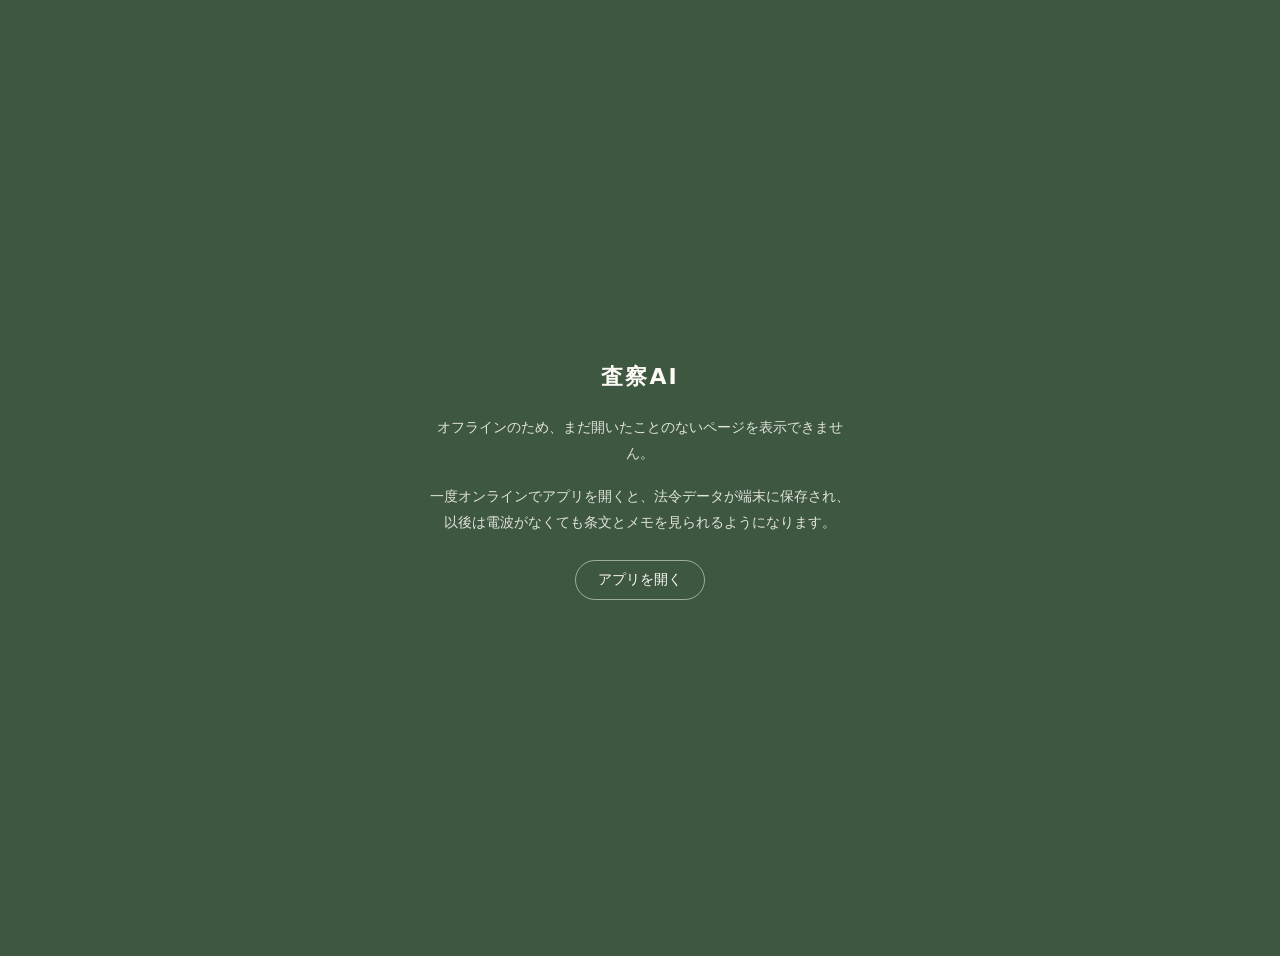
<file: offline.html>
<!DOCTYPE html>
<html lang="ja">
<head>
<meta charset="UTF-8">
<meta name="viewport" content="width=device-width, initial-scale=1, viewport-fit=cover">
<title>オフライン｜査察AI</title>
<style>
  body{
    margin:0;min-height:100vh;display:flex;flex-direction:column;
    align-items:center;justify-content:center;gap:16px;padding:28px;text-align:center;
    background:#3D5740;color:#FDFAF5;font-family:'Zen Kaku Gothic New',system-ui,sans-serif;line-height:1.9;
  }
  h1{font-size:22px;font-weight:600;letter-spacing:.1em;margin:0}
  p{font-size:14px;opacity:.86;max-width:30em;margin:0}
  button{
    margin-top:8px;border:1.5px solid rgba(255,255,255,.5);background:none;color:#FDFAF5;
    font-size:14px;padding:10px 22px;border-radius:36px;cursor:pointer;font-family:inherit;
  }
</style>
</head>
<body>
  <h1>査察AI</h1>
  <p>オフラインのため、まだ開いたことのないページを表示できません。</p>
  <p>一度オンラインでアプリを開くと、法令データが端末に保存され、以後は電波がなくても条文とメモを見られるようになります。</p>
  <button onclick="location.href='./'">アプリを開く</button>
</body>
</html>
</file>
